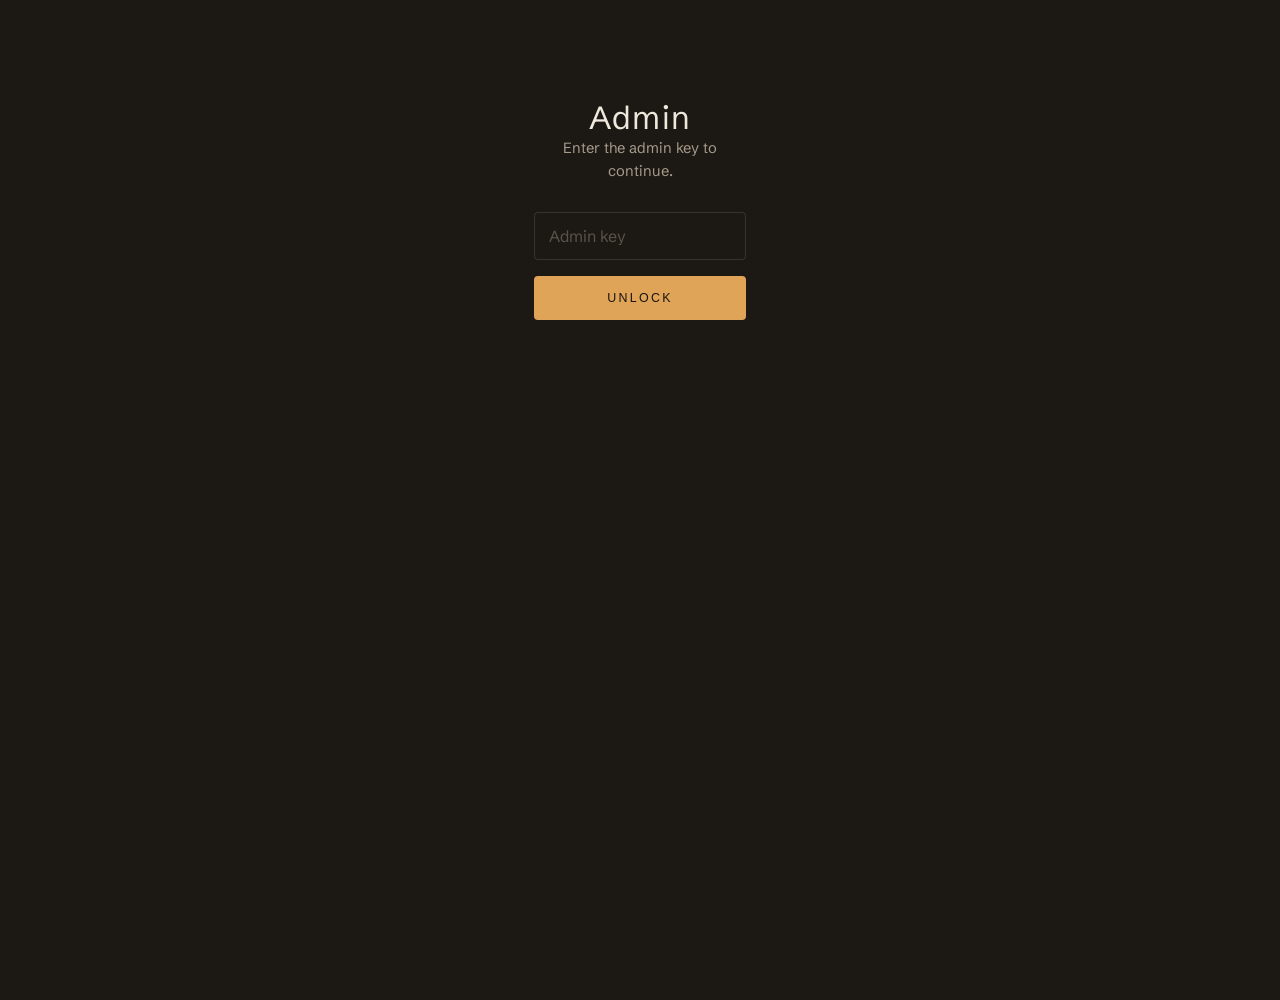
<file: admin.html>
<!DOCTYPE html>
<html lang="en">
<head>
<meta charset="UTF-8">
<meta name="viewport" content="width=device-width, initial-scale=1, viewport-fit=cover">
<title>SoftNest Cleaners — Admin</title>
<meta name="robots" content="noindex, nofollow">
<link rel="preconnect" href="https://fonts.googleapis.com">
<link rel="preconnect" href="https://fonts.gstatic.com" crossorigin>
<link href="https://fonts.googleapis.com/css2?family=Schibsted+Grotesk:wght@400;500;600;700;800&display=swap" rel="stylesheet">
<link rel="stylesheet" href="style.css">
<style>
/* Admin-only additions — everything else (colors, fonts, buttons, form
   fields) comes straight from style.css so this page stays in sync with
   the live site automatically. Only UI patterns that don't exist on the
   public site (lock screen, tabs, review rows, thumbnail grids) live here. */

body{min-height:100vh}
.admin-wrap{max-width:760px;margin:0 auto;padding:40px 5vw 100px}
.admin-wrap h1{font-size:clamp(1.5rem,4vw,2rem);margin-bottom:6px}
.admin-sub{color:var(--muted);font-size:.92rem;margin-bottom:28px}

.lock{max-width:340px;margin:100px auto 0;text-align:center;padding:0 5vw}
.lock .fg{text-align:left;margin-top:18px}

.panel{background:var(--card);border:1px solid var(--line);border-radius:var(--radius);padding:24px;margin-bottom:18px}

.tabs{display:flex;gap:10px;margin-bottom:22px}
.tabs button{
  flex:1;padding:12px;border-radius:var(--radius);border:1px solid var(--line);
  background:var(--card);font-family:inherit;font-weight:500;font-size:.8rem;
  letter-spacing:.1em;text-transform:uppercase;cursor:pointer;color:var(--muted);transition:.2s;
}
.tabs button.active{background:var(--accent);color:#191411;border-color:var(--accent)}
.hidden{display:none}

.btn-danger{background:transparent;border:1px solid rgba(224,123,90,.4);color:var(--err)}
.btn-danger:hover{background:var(--err);color:#191411;border-color:var(--err)}
.btn-sm{padding:7px 16px;font-size:.68rem}

.review-row{display:flex;gap:14px;padding:16px 0;border-top:1px solid var(--line);align-items:flex-start}
.review-row:first-child{border-top:0}
.review-row .rbody{flex:1}
.review-row .name{font-size:.72rem;font-weight:600;letter-spacing:.16em;text-transform:uppercase;color:var(--accent)}
.review-row .text{font-size:.9rem;margin-top:5px;color:var(--text)}

.drop{border:1.5px dashed var(--line);border-radius:var(--radius);padding:26px;text-align:center;cursor:pointer;background:var(--bg);display:block}
.drop input{display:none}
.thumb-grid{display:grid;grid-template-columns:repeat(auto-fill,minmax(90px,1fr));gap:10px;margin-top:16px}
.thumb-grid .cell{position:relative}
.thumb-grid img,.pending-grid img{width:100%;aspect-ratio:1;object-fit:cover;border-radius:2px;border:1px solid var(--line)}
.thumb-grid .del{
  position:absolute;top:5px;right:5px;background:rgba(19,17,16,.85);color:var(--err);
  border:1px solid var(--err);border-radius:50%;width:24px;height:24px;font-size:.9rem;line-height:1;cursor:pointer;
}
.pending-grid{display:grid;grid-template-columns:repeat(auto-fill,minmax(70px,1fr));gap:8px;margin-top:14px}

.status{margin-top:14px;font-size:.86rem;white-space:pre-wrap}
.status .ok{color:var(--ok)}
.status .err{color:var(--err)}
</style>
</head>
<body>

<div id="lockScreen" class="lock">
  <h1>Admin</h1>
  <p class="admin-sub">Enter the admin key to continue.</p>
  <div class="fg"><input type="password" id="adminKeyInput" placeholder="Admin key"></div>
  <button class="btn btn-amber" style="width:100%" onclick="unlock()">Unlock</button>
  <p class="status" id="lockStatus"></p>
</div>

<div id="mainScreen" class="admin-wrap hidden">
  <h1>SoftNest Cleaners — Admin</h1>
  <p class="admin-sub">Changes here go straight to the live site (usually within about a minute).</p>

  <div class="tabs">
    <button id="tabReviewsBtn" class="active" onclick="setTab('reviews')">Reviews</button>
    <button id="tabGalleryBtn" onclick="setTab('gallery')">Gallery</button>
  </div>

  <div id="reviewsPanel">
    <div class="panel">
      <div class="fg"><label for="rName">Name</label><input id="rName" placeholder="e.g. Sam A."></div>
      <div class="fg"><label for="rText">Review text</label><textarea id="rText" rows="3" placeholder="What the customer said…"></textarea></div>
      <button class="btn btn-amber" id="addReviewBtn" onclick="addReview()">Add review</button>
      <div class="status" id="reviewStatus"></div>
    </div>
    <div class="panel">
      <div id="reviewList">Loading…</div>
    </div>
  </div>

  <div id="galleryPanel" class="hidden">
    <div class="panel">
      <label class="drop" id="dropZone">
        <input type="file" id="fileInput" accept="image/*" multiple>
        <div id="dropHint">Tap to choose one or more photos</div>
        <div class="pending-grid" id="pendingThumbs"></div>
      </label>
      <div class="fg" style="margin-top:16px">
        <label for="pAlt">Caption (applies to all selected photos)</label>
        <input id="pAlt" placeholder="e.g. Carpet cleaning — living room">
      </div>
      <button class="btn btn-amber" id="uploadBtn" onclick="uploadPhotos()" disabled>Upload</button>
      <div class="status" id="photoStatus"></div>
    </div>
    <div class="panel">
      <div id="galleryGrid" class="thumb-grid">Loading…</div>
    </div>
  </div>
</div>

<script>
let adminKey = '';
let selectedFiles = [];

function unlock(){
  const val = document.getElementById('adminKeyInput').value.trim();
  if(!val) return;
  adminKey = val;
  document.getElementById('lockScreen').classList.add('hidden');
  document.getElementById('mainScreen').classList.remove('hidden');
  loadReviews();
  loadGallery();
}
document.getElementById('adminKeyInput').addEventListener('keydown', e=>{ if(e.key==='Enter') unlock(); });

function setTab(tab){
  document.getElementById('tabReviewsBtn').classList.toggle('active', tab==='reviews');
  document.getElementById('tabGalleryBtn').classList.toggle('active', tab==='gallery');
  document.getElementById('reviewsPanel').classList.toggle('hidden', tab!=='reviews');
  document.getElementById('galleryPanel').classList.toggle('hidden', tab!=='gallery');
}

function esc(s){ return String(s).replace(/&/g,'&amp;').replace(/</g,'&lt;').replace(/>/g,'&gt;'); }

async function api(payload){
  const res = await fetch('/api/admin', {
    method: 'POST',
    headers: { 'Content-Type': 'application/json' },
    body: JSON.stringify({ ...payload, adminKey })
  });
  const data = await res.json().catch(()=>({}));
  if(!res.ok || data.error) throw new Error(data.error || `HTTP ${res.status}`);
  return data;
}

async function loadReviews(){
  const res = await fetch('/reviews.json?_=' + Date.now());
  const data = await res.json();
  const list = document.getElementById('reviewList');
  if(!data.items.length){ list.innerHTML = '<p class="admin-sub">No reviews yet.</p>'; return; }
  list.innerHTML = data.items.map(r => `
    <div class="review-row">
      <div class="rbody">
        <div class="name">${esc(r.name)}</div>
        <div class="text">${esc(r.text)}</div>
      </div>
      <button class="btn btn-danger btn-sm" onclick="deleteReview(${r.id})">Delete</button>
    </div>
  `).join('');
}

async function addReview(){
  const name = document.getElementById('rName').value.trim();
  const text = document.getElementById('rText').value.trim();
  const statusEl = document.getElementById('reviewStatus');
  if(!name || !text){ statusEl.innerHTML = '<span class="err">Name and review text are both required.</span>'; return; }
  document.getElementById('addReviewBtn').disabled = true;
  statusEl.textContent = 'Saving…';
  try{
    await api({ mode: 'addReview', name, text });
    statusEl.innerHTML = '<span class="ok">✓ Added.</span>';
    document.getElementById('rName').value = '';
    document.getElementById('rText').value = '';
    loadReviews();
  } catch(err){
    statusEl.innerHTML = `<span class="err">✗ ${esc(err.message)}</span>`;
  }
  document.getElementById('addReviewBtn').disabled = false;
}

async function deleteReview(id){
  if(!confirm('Delete this review?')) return;
  try{
    await api({ mode: 'deleteReview', id });
    loadReviews();
  } catch(err){
    alert('Failed: ' + err.message);
  }
}

async function loadGallery(){
  const res = await fetch('/gallery.json?_=' + Date.now());
  const data = await res.json();
  const grid = document.getElementById('galleryGrid');
  if(!data.items.length){ grid.innerHTML = '<p class="admin-sub">No photos yet.</p>'; return; }
  grid.innerHTML = data.items.sort((a,b)=>a.num-b.num).map(p => {
    const n = String(p.num).padStart(2,'0');
    return `
      <div class="cell">
        <img src="images/work-${n}.jpg?_=${Date.now()}" alt="${esc(p.alt)}">
        <button class="del" onclick="deletePhoto(${p.num})" title="Delete">&times;</button>
      </div>
    `;
  }).join('');
}

async function deletePhoto(num){
  if(!confirm('Delete this photo? This cannot be undone.')) return;
  try{
    await api({ mode: 'deletePhoto', num });
    loadGallery();
  } catch(err){
    alert('Failed: ' + err.message);
  }
}

const fileInput = document.getElementById('fileInput');
const dropZone = document.getElementById('dropZone');
const pendingThumbs = document.getElementById('pendingThumbs');
const uploadBtn = document.getElementById('uploadBtn');


fileInput.addEventListener('change', e=>{
  selectedFiles = Array.from(e.target.files);
  pendingThumbs.innerHTML = '';
  selectedFiles.forEach(f=>{
    const img = document.createElement('img');
    img.src = URL.createObjectURL(f);
    pendingThumbs.appendChild(img);
  });
  document.getElementById('dropHint').textContent = selectedFiles.length
    ? `${selectedFiles.length} photo(s) selected — tap to change`
    : 'Tap to choose one or more photos';
  uploadBtn.disabled = selectedFiles.length === 0;
});

function resizeImage(file, maxDim, quality){
  return new Promise((resolve, reject)=>{
    const img = new Image();
    const reader = new FileReader();
    reader.onload = ()=> { img.src = reader.result; };
    reader.onerror = reject;
    img.onload = ()=>{
      let { width, height } = img;
      if (width > height && width > maxDim) { height = Math.round(height * maxDim / width); width = maxDim; }
      else if (height > maxDim) { width = Math.round(width * maxDim / height); height = maxDim; }
      const canvas = document.createElement('canvas');
      canvas.width = width; canvas.height = height;
      canvas.getContext('2d').drawImage(img, 0, 0, width, height);
      resolve(canvas.toDataURL('image/jpeg', quality));
    };
    img.onerror = reject;
    reader.readAsDataURL(file);
  });
}

async function uploadPhotos(){
  if(!selectedFiles.length) return;
  uploadBtn.disabled = true;
  const alt = document.getElementById('pAlt').value.trim() || 'Cleaning result';
  const statusEl = document.getElementById('photoStatus');
  statusEl.innerHTML = '';

  for(let i=0; i<selectedFiles.length; i++){
    const file = selectedFiles[i];
    statusEl.innerHTML += `Uploading ${i+1} / ${selectedFiles.length}…\n`;
    try{
      const thumb = await resizeImage(file, 600, 0.7);
      const full = await resizeImage(file, 1600, 0.82);
      const data = await api({ mode: 'addPhoto', thumb, full, alt, cap: alt });
      statusEl.innerHTML += `<span class="ok">✓ Photo work-${String(data.num).padStart(2,'0')} added</span>\n`;
    } catch(err){
      statusEl.innerHTML += `<span class="err">✗ Failed: ${esc(err.message)}</span>\n`;
    }
  }
  statusEl.innerHTML += '\nDone. The live site updates in about a minute.';
  selectedFiles = [];
  pendingThumbs.innerHTML = '';
  document.getElementById('dropHint').textContent = 'Tap to choose one or more photos';
  document.getElementById('pAlt').value = '';
  uploadBtn.disabled = true;
  loadGallery();
}
</script>
</body>
</html>
</file>
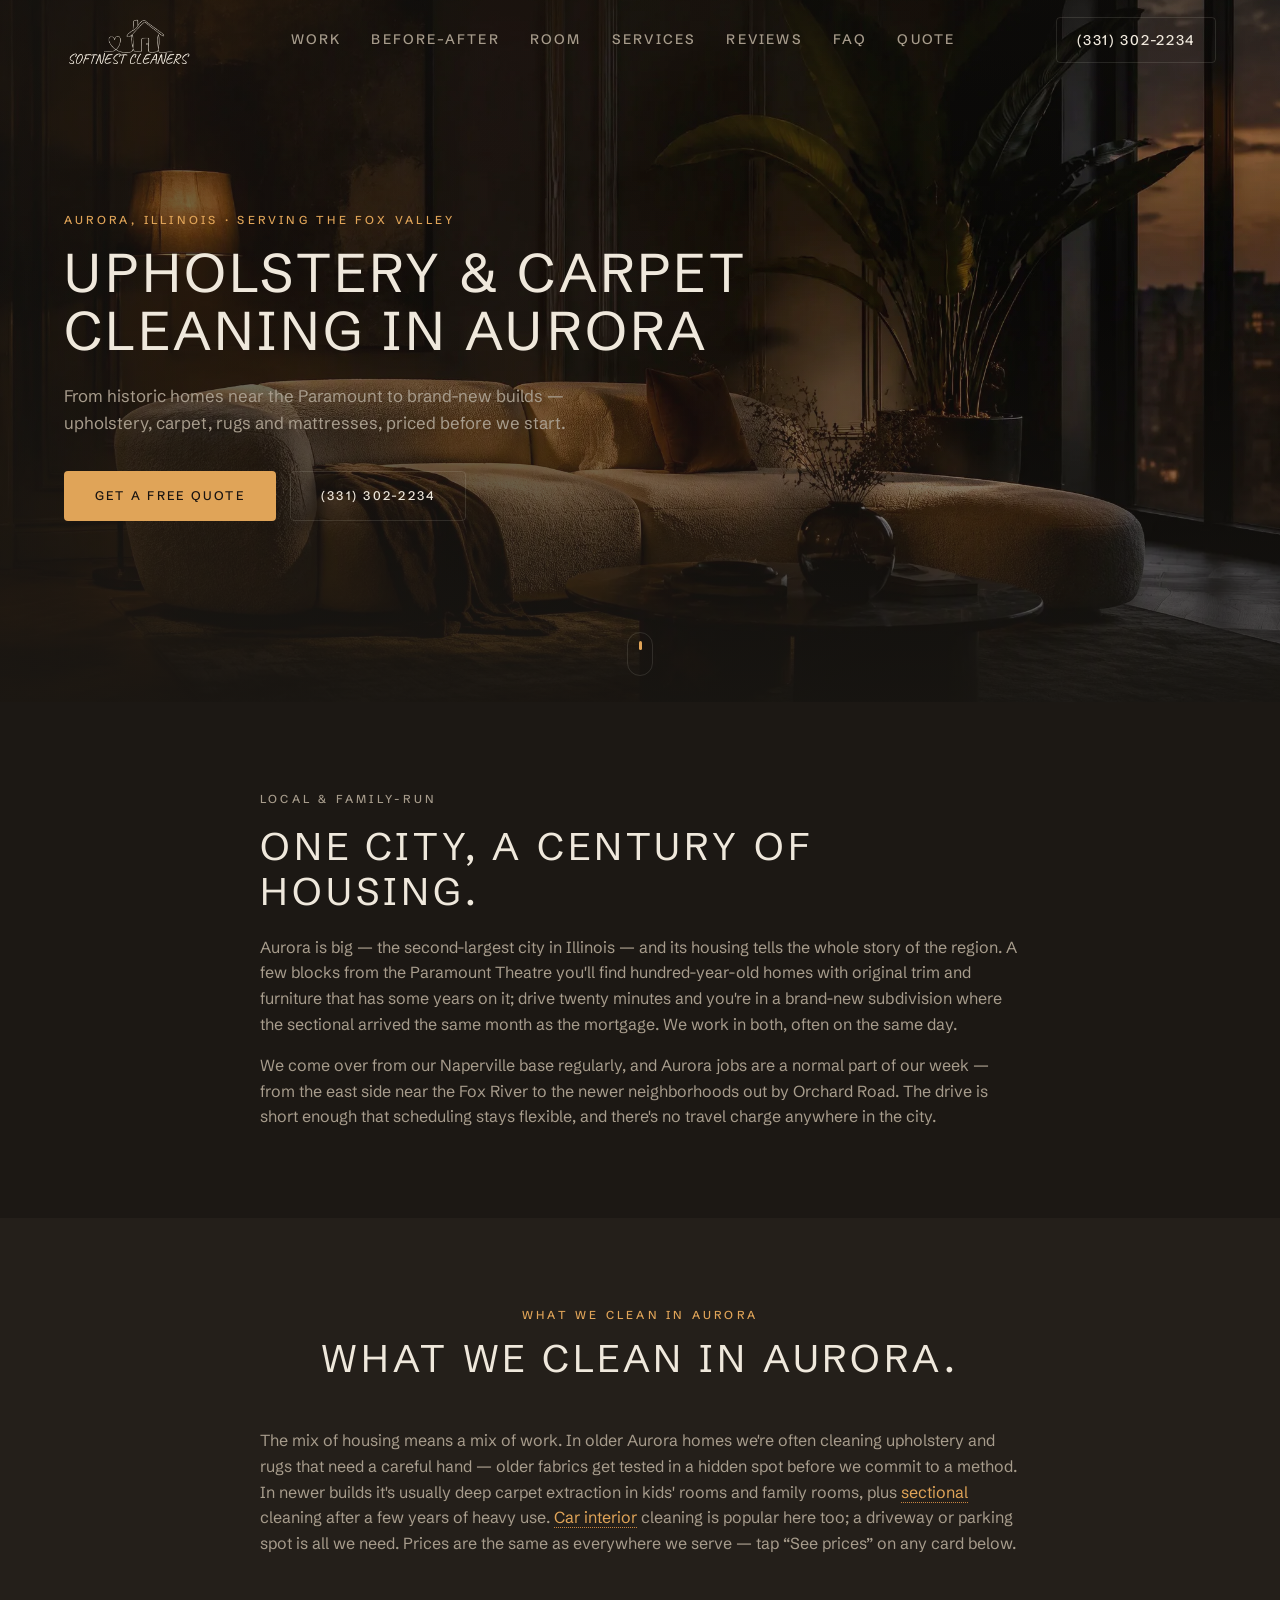
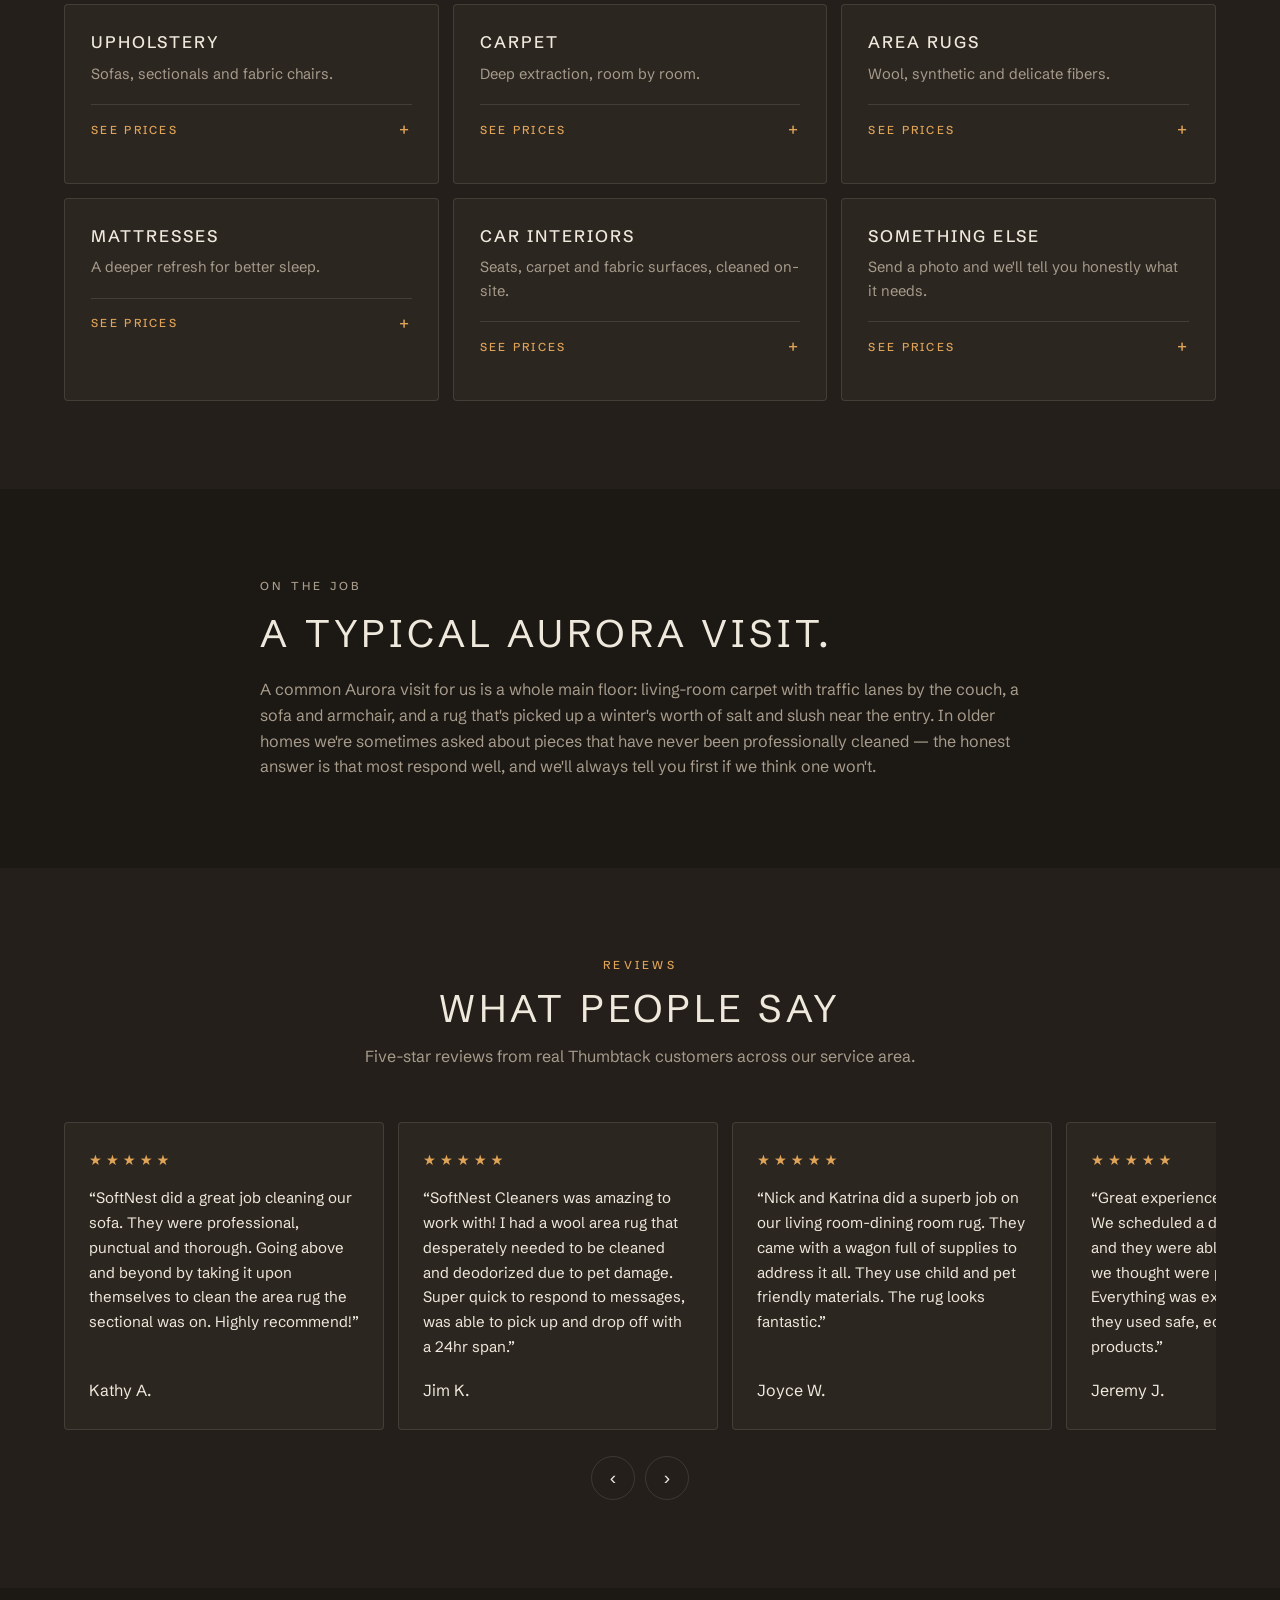
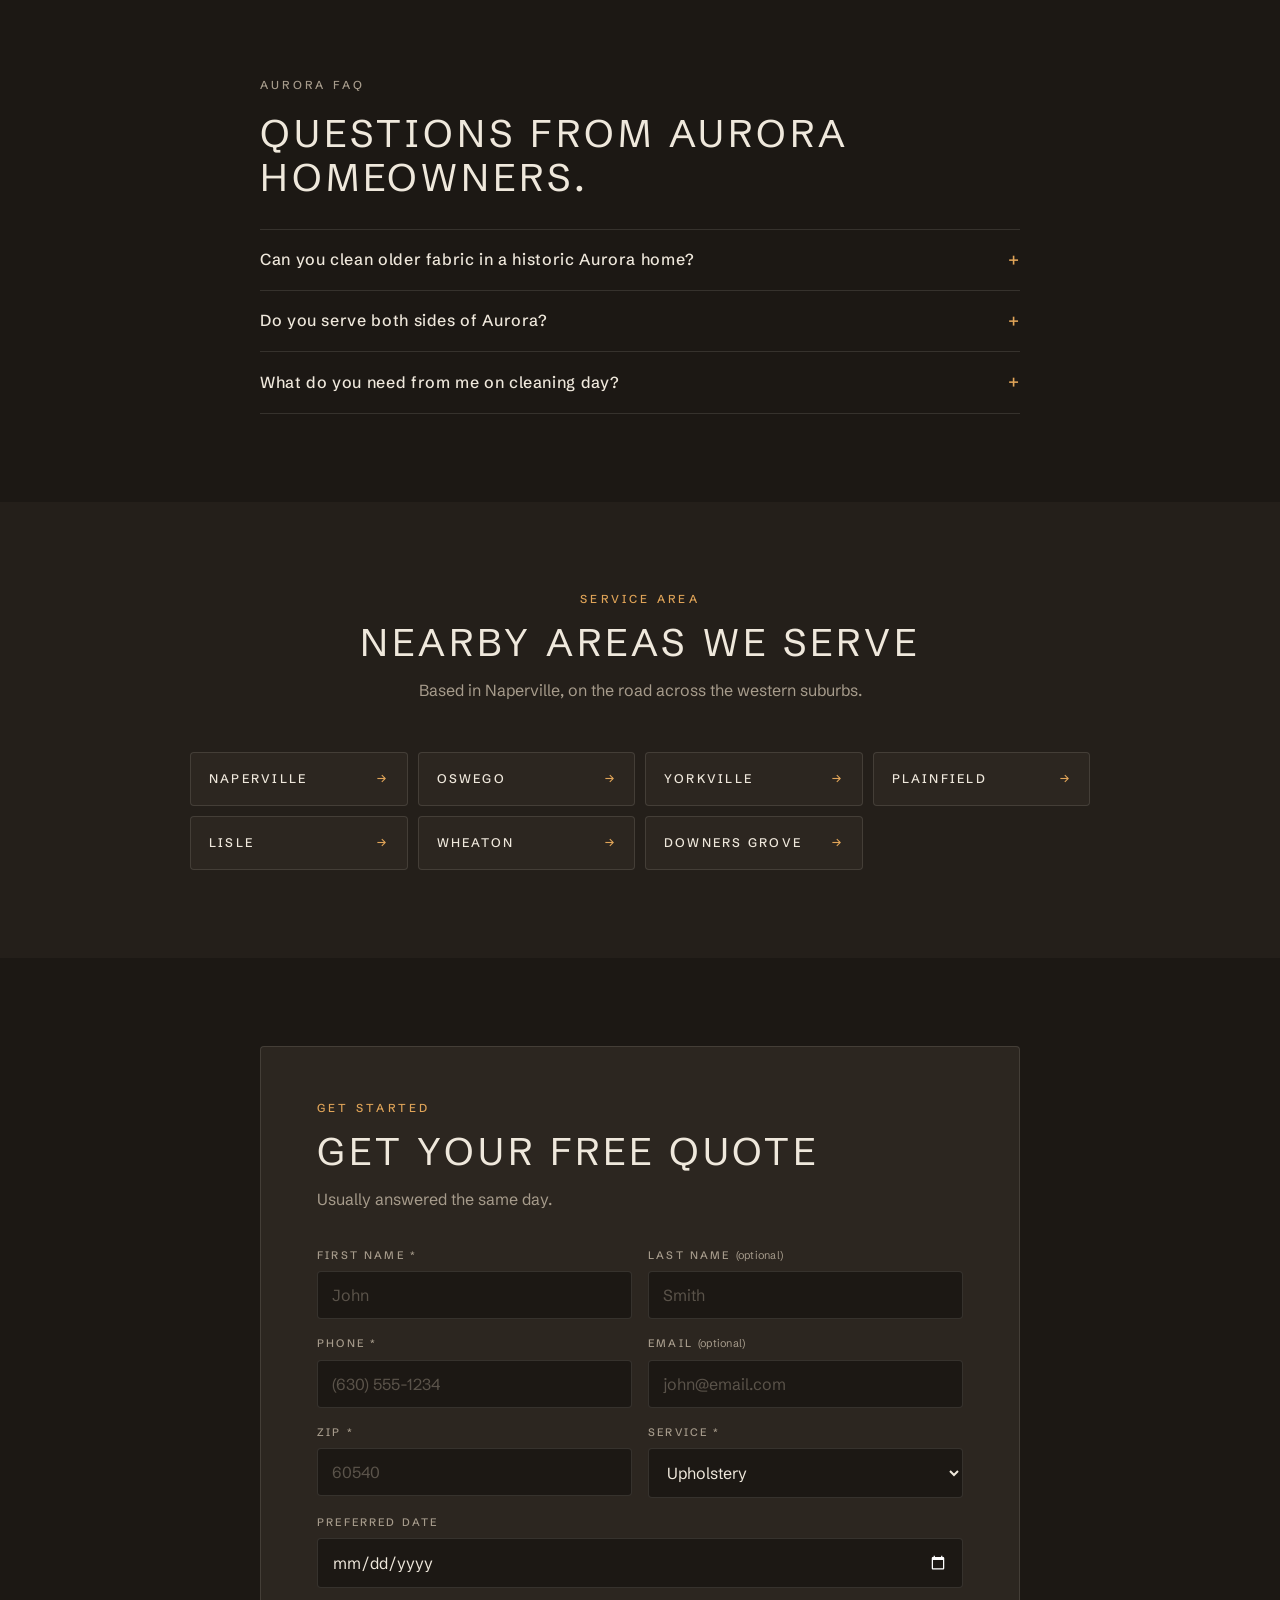
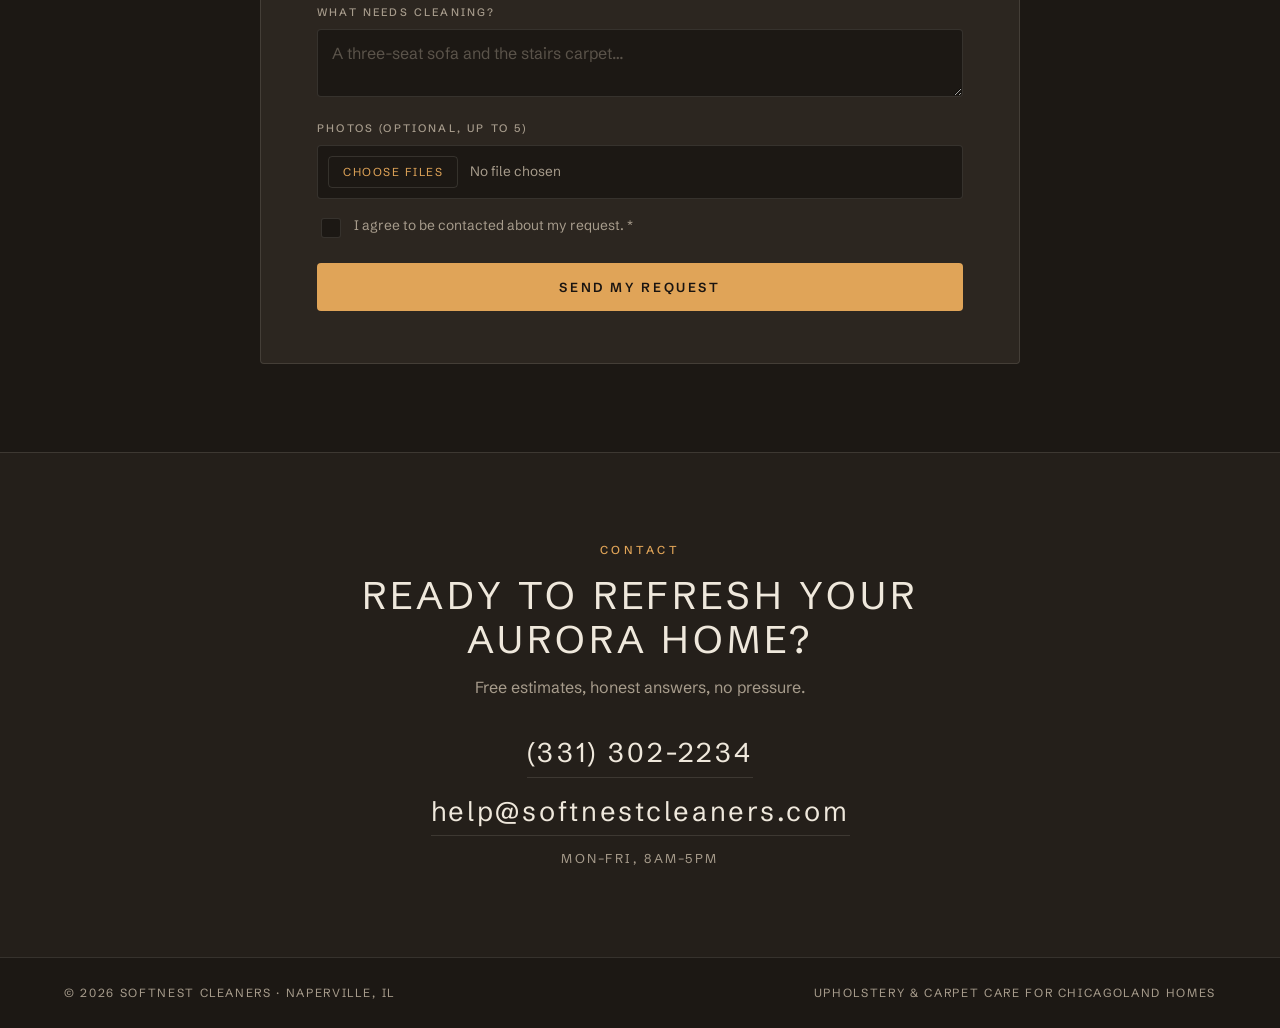
<file: aurora.html>
<!DOCTYPE html>
<html lang="en">
<head>
<meta charset="UTF-8">
<meta name="viewport" content="width=device-width,initial-scale=1">
<title>Upholstery &amp; Carpet Cleaning in Aurora, IL | SoftNest Cleaners</title>
<meta name="description" content="Upholstery &amp; carpet cleaning in Aurora, IL — from historic homes near the Paramount to new builds. Clear prices, family-safe products. Free quote: (331) 302-2234.">
<link rel="canonical" href="https://softnestcleaners.com/aurora">
<meta property="og:type" content="website">
<meta property="og:url" content="https://softnestcleaners.com/aurora">
<meta property="og:title" content="Upholstery &amp; Carpet Cleaning in Aurora, IL | SoftNest Cleaners">
<meta property="og:description" content="Upholstery &amp; carpet cleaning in Aurora, IL — from historic homes near the Paramount to new builds. Clear prices, family-safe products. Free quote: (331) 302-2234.">
<meta property="og:image" content="https://softnestcleaners.com/images/hero-dark.jpg">
<meta name="twitter:card" content="summary_large_image">
<meta name="theme-color" content="#1C1814">
<link rel="icon" href="/images/favicon.ico" sizes="any">
<link rel="icon" type="image/png" sizes="16x16" href="/images/favicon-16.png">
<link rel="icon" type="image/png" sizes="32x32" href="/images/favicon-32.png">
<link rel="icon" type="image/png" sizes="48x48" href="/images/favicon-48.png">
<link rel="apple-touch-icon" href="/images/apple-touch-icon.png">

<link rel="preconnect" href="https://fonts.googleapis.com">
<link rel="preconnect" href="https://fonts.gstatic.com" crossorigin>
<link href="https://fonts.googleapis.com/css2?family=Schibsted+Grotesk:wght@300;400;500;600&display=swap" rel="stylesheet">
<link rel="stylesheet" href="/style.css?v=4">
<link rel="stylesheet" href="/cities.css?v=4">
<noscript><style>.reveal{opacity:1!important;transform:none!important}</style></noscript>

<script type="application/ld+json">
{
  "@context": "https://schema.org",
  "@type": "HomeAndConstructionBusiness",
  "name": "SoftNest Cleaners",
  "description": "Upholstery, carpet, area rug, mattress and car interior cleaning for homes in Aurora, IL and the western Chicagoland suburbs.",
  "url": "https://softnestcleaners.com/aurora",
  "telephone": "+1-331-302-2234",
  "email": "help@softnestcleaners.com",
  "image": "https://softnestcleaners.com/images/hero-dark.jpg",
  "priceRange": "$$",
  "address": {
    "@type": "PostalAddress",
    "addressLocality": "Naperville",
    "addressRegion": "IL",
    "addressCountry": "US"
  },
  "areaServed": {
    "@type": "City",
    "name": "Aurora"
  },
  "openingHoursSpecification": [
    {
      "@type": "OpeningHoursSpecification",
      "dayOfWeek": [
        "Monday",
        "Tuesday",
        "Wednesday",
        "Thursday",
        "Friday"
      ],
      "opens": "08:00",
      "closes": "17:00"
    }
  ]
}
</script>
<script type="application/ld+json">
{
  "@context": "https://schema.org",
  "@type": "FAQPage",
  "mainEntity": [
    {
      "@type": "Question",
      "name": "Can you clean older fabric in a historic Aurora home?",
      "acceptedAnswer": {
        "@type": "Answer",
        "text": "Usually, yes. We test a hidden area first and choose the gentlest method that will actually work. If a piece is too fragile to clean safely, we'll say so rather than risk it."
      }
    },
    {
      "@type": "Question",
      "name": "Do you serve both sides of Aurora?",
      "acceptedAnswer": {
        "@type": "Answer",
        "text": "Yes \u2014 east side, west side, downtown and everything out toward Montgomery and North Aurora. Aurora is a regular stop for us, not a special trip."
      }
    },
    {
      "@type": "Question",
      "name": "What do you need from me on cleaning day?",
      "acceptedAnswer": {
        "@type": "Answer",
        "text": "Just cleared floors around the pieces we're cleaning and a place to park reasonably close. We bring our own equipment and everything else."
      }
    }
  ]
}
</script>

</head>
<body>

<!-- ======================= TOPBAR ======================= -->
<header class="topbar" id="topbar">
  <a href="/" class="brand"><img src="/images/logo-light.png" alt="SoftNest Cleaners" width="440" height="168" class="brand-logo"></a>
  <nav class="topbar-nav" aria-label="Main">
    <a href="/#work">Work</a>
    <a href="/#before-after">Before–After</a>
    <a href="/#room">Room</a>
    <a href="/#services">Services</a>
    <a href="/#reviews">Reviews</a>
    <a href="/#faq">FAQ</a>
    <a href="/#quote">Quote</a>
  </nav>
  <a href="tel:+13313022234" class="topbar-phone">(331) 302-2234</a>
  <button type="button" class="burger" id="navBurger" aria-expanded="false" aria-controls="navDrawer" aria-label="Open menu">
    <span class="burger-line" aria-hidden="true"></span>
    <span class="burger-line" aria-hidden="true"></span>
    <span class="burger-line" aria-hidden="true"></span>
  </button>
</header>

<!-- ======================= MOBILE NAV DRAWER ======================= -->
<div class="nav-drawer" id="navDrawer" aria-hidden="true">
  <nav class="nav-drawer-links" aria-label="Mobile navigation">
    <a href="/#work">Work</a>
    <a href="/#before-after">Before–After</a>
    <a href="/#room">Room</a>
    <a href="/#services">Services</a>
    <a href="/#reviews">Reviews</a>
    <a href="/#faq">FAQ</a>
    <a href="/#quote">Quote</a>
  </nav>
  <div class="nav-drawer-contact">
    <a href="tel:+13313022234" class="nav-drawer-phone">(331) 302-2234</a>
    <a href="mailto:help@softnestcleaners.com" class="nav-drawer-email">help@softnestcleaners.com</a>
  </div>
</div>

<main id="top">

  <!-- ======================= HERO ======================= -->
  <section class="hero city-hero">
    <img class="hero-bg" src="/images/hero-dark.webp" alt="Cream sofa in a deep charcoal living room lit by warm side light" fetchpriority="high">
    <div class="hero-veil" aria-hidden="true"></div>
    <div class="hero-inner">
      <p class="kicker reveal">Aurora, Illinois · Serving the Fox Valley</p>
      <h1 class="hero-title reveal">Upholstery &amp; Carpet Cleaning in Aurora</h1>
      <p class="hero-sub reveal">From historic homes near the Paramount to brand-new builds — upholstery, carpet, rugs and mattresses, priced before we start.</p>
      <div class="hero-acts reveal">
        <a href="#quote" class="btn btn-amber">Get a free quote</a>
        <a href="tel:+13313022234" class="btn btn-ghost">(331) 302-2234</a>
      </div>
    </div>
    <a href="#intro" class="scroll-cue" aria-label="Scroll down"><span></span></a>
  </section>

  <!-- ======================= LOCAL INTRO ======================= -->
  <section class="section" id="intro">
    <div class="city-copy reveal">
      <p class="kicker">Local &amp; Family-Run</p>
      <h2>One city, a century of housing.</h2>
      <p>Aurora is big — the second-largest city in Illinois — and its housing tells the whole story of the region. A few blocks from the Paramount Theatre you&#x27;ll find hundred-year-old homes with original trim and furniture that has some years on it; drive twenty minutes and you&#x27;re in a brand-new subdivision where the sectional arrived the same month as the mortgage. We work in both, often on the same day.</p>
      <p>We come over from our Naperville base regularly, and Aurora jobs are a normal part of our week — from the east side near the Fox River to the newer neighborhoods out by Orchard Road. The drive is short enough that scheduling stays flexible, and there&#x27;s no travel charge anywhere in the city.</p>
    </div>
  </section>

  <!-- ======================= SERVICES ======================= -->
  <section class="section section-alt" id="services">
    <div class="section-head reveal">
      <p class="kicker">What We Clean in Aurora</p>
      <h2>What we clean in Aurora.</h2>
    </div>
    <div class="city-copy reveal">
      <p>The mix of housing means a mix of work. In older Aurora homes we&#x27;re often cleaning upholstery and rugs that need a careful hand — older fabrics get tested in a hidden spot before we commit to a method. In newer builds it&#x27;s usually deep carpet extraction in kids&#x27; rooms and family rooms, plus <a href="/#services">sectional</a> cleaning after a few years of heavy use. <a href="/#services">Car interior</a> cleaning is popular here too; a driveway or parking spot is all we need. Prices are the same as everywhere we serve — tap “See prices” on any card below.</p>
    </div>
    <div class="svc-grid">
      <article class="svc-card reveal" data-service="upholstery">
        <h3>Upholstery</h3>
        <p>Sofas, sectionals and fabric chairs.</p>
        <details><summary>See prices</summary><div class="prices" data-prices></div></details>
      </article>
      <article class="svc-card reveal" data-service="carpet">
        <h3>Carpet</h3>
        <p>Deep extraction, room by room.</p>
        <details><summary>See prices</summary><div class="prices" data-prices></div></details>
      </article>
      <article class="svc-card reveal" data-service="rug">
        <h3>Area rugs</h3>
        <p>Wool, synthetic and delicate fibers.</p>
        <details><summary>See prices</summary><div class="prices" data-prices></div></details>
      </article>
      <article class="svc-card reveal" data-service="mattress">
        <h3>Mattresses</h3>
        <p>A deeper refresh for better sleep.</p>
        <details><summary>See prices</summary><div class="prices" data-prices></div></details>
      </article>
      <article class="svc-card reveal" data-service="car">
        <h3>Car interiors</h3>
        <p>Seats, carpet and fabric surfaces, cleaned on-site.</p>
        <details><summary>See prices</summary><div class="prices" data-prices></div></details>
      </article>
      <article class="svc-card reveal" data-service="custom">
        <h3>Something else</h3>
        <p>Send a photo and we'll tell you honestly what it needs.</p>
        <details><summary>See prices</summary><div class="prices" data-prices></div></details>
      </article>
    </div>
  </section>

  <!-- ======================= RECENT VISITS ======================= -->
  <section class="section" id="visit">
    <div class="city-copy reveal">
      <p class="kicker">On The Job</p>
      <h2>A typical Aurora visit.</h2>
      <p>A common Aurora visit for us is a whole main floor: living-room carpet with traffic lanes by the couch, a sofa and armchair, and a rug that&#x27;s picked up a winter&#x27;s worth of salt and slush near the entry. In older homes we&#x27;re sometimes asked about pieces that have never been professionally cleaned — the honest answer is that most respond well, and we&#x27;ll always tell you first if we think one won&#x27;t.</p>
    </div>
  </section>

  <!-- ======================= REVIEWS ======================= -->
  <section class="section section-alt" id="reviews">
    <div class="section-head reveal">
      <p class="kicker">Reviews</p>
      <h2>What people say</h2>
      <p class="section-sub">Five-star reviews from real Thumbtack customers across our service area.</p>
    </div>
    <div class="rev-wrap reveal">
      <div class="review-strip" id="reviewStrip" tabindex="0" aria-label="Customer reviews, scroll horizontally">
        <div class="rev-card"><div class="stars">★★★★★</div><q>Had a rug with pet urine stains, and SoftNest Cleaners made it look brand new again! No smell, no spots — just clean and soft carpet. Great service and communication!</q><span class="rev-name">Jasmin H.</span></div>
        <div class="rev-card"><div class="stars">★★★★★</div><q>We have a small child and a dog, so it was important that the cleaning be safe and non-toxic. They cleaned the carpets, our sofa, and a mattress — everything looks spotless!</q><span class="rev-name">Sam A.</span></div>
        <div class="rev-card"><div class="stars">★★★★★</div><q>My neighbors, who had used SoftNest&#x27;s services, recommended them to me. The team happily agreed to clean my mattress, dining chairs, and balcony furniture too — everything looks like new!</q><span class="rev-name">Derek H.</span></div>
        <div class="rev-card"><div class="stars">★★★★★</div><q>Nick and Katrina did a superb job on our living room-dining room rug. They came with a wagon full of supplies to address it all. They use child and pet friendly materials. The rug looks fantastic.</q><span class="rev-name">Joyce W.</span></div>
      </div>
      <div class="rev-nav">
        <button type="button" class="rev-btn" id="revPrev" aria-label="Previous reviews">&#8249;</button>
        <button type="button" class="rev-btn" id="revNext" aria-label="Next reviews">&#8250;</button>
      </div>
    </div>
  </section>

  <!-- ======================= CITY FAQ ======================= -->
  <section class="section" id="faq">
    <div class="city-copy reveal">
      <p class="kicker">Aurora FAQ</p>
      <h2>Questions from Aurora homeowners.</h2>
      <div class="faq-list">
          <details><summary>Can you clean older fabric in a historic Aurora home?</summary><p>Usually, yes. We test a hidden area first and choose the gentlest method that will actually work. If a piece is too fragile to clean safely, we&#x27;ll say so rather than risk it.</p></details>
          <details><summary>Do you serve both sides of Aurora?</summary><p>Yes — east side, west side, downtown and everything out toward Montgomery and North Aurora. Aurora is a regular stop for us, not a special trip.</p></details>
          <details><summary>What do you need from me on cleaning day?</summary><p>Just cleared floors around the pieces we&#x27;re cleaning and a place to park reasonably close. We bring our own equipment and everything else.</p></details>
      </div>
    </div>
  </section>

  <!-- ======================= NEARBY AREAS ======================= -->
  <section class="section section-alt" id="nearby">
    <div class="section-head reveal">
      <p class="kicker">Service Area</p>
      <h2>Nearby areas we serve</h2>
      <p class="section-sub">Based in Naperville, on the road across the western suburbs.</p>
    </div>
    <div class="nearby-grid reveal">
      <a class="nearby-link" href="/naperville.html">Naperville</a>
      <a class="nearby-link" href="/oswego.html">Oswego</a>
      <a class="nearby-link" href="/yorkville.html">Yorkville</a>
      <a class="nearby-link" href="/plainfield.html">Plainfield</a>
      <a class="nearby-link" href="/lisle.html">Lisle</a>
      <a class="nearby-link" href="/wheaton.html">Wheaton</a>
      <a class="nearby-link" href="/downers-grove.html">Downers Grove</a>
    </div>
  </section>

  <!-- ======================= QUOTE ======================= -->
  <section class="section" id="quote">
    <div class="quote-box reveal">
      <div class="section-head">
        <p class="kicker">Get Started</p>
        <h2>Get your free quote</h2>
        <p class="section-sub">Usually answered the same day.</p>
      </div>
      <form id="quoteForm" action="/api/quote" method="POST" enctype="multipart/form-data" novalidate>
        <div class="two">
          <div class="fg"><label for="firstName">First name *</label><input id="firstName" name="firstName" required pattern=".*\S.*" placeholder="John"></div>
          <div class="fg"><label for="lastName">Last name <span class="opt">(optional)</span></label><input id="lastName" name="lastName" placeholder="Smith"></div>
        </div>
        <div class="two">
          <div class="fg"><label for="phone">Phone *</label><input id="phone" name="phone" type="tel" required pattern="\(\d{3}\) \d{3}-\d{4}" title="Enter a full 10-digit phone number" placeholder="(630) 555-1234"></div>
          <div class="fg"><label for="email">Email <span class="opt">(optional)</span></label><input id="email" name="email" type="email" pattern="[^\s@]+@[^\s@]+\.[^\s@]{2,}" title="Enter a valid email address" placeholder="john@email.com"></div>
        </div>
        <div class="two">
          <div class="fg"><label for="zip">ZIP *</label><input id="zip" name="zip" required inputmode="numeric" pattern="[0-9]{5}(-[0-9]{4})?" maxlength="10" title="Enter a 5-digit ZIP code" placeholder="60540"></div>
          <div class="fg"><label for="service">Service *</label><select id="service" name="service" required>
            <option value="upholstery">Upholstery</option><option value="carpet">Carpet</option>
            <option value="rug">Area rug</option><option value="mattress">Mattress</option>
            <option value="car">Car interior</option><option value="other">Other</option>
          </select></div>
        </div>
        <div class="fg"><label for="date">Preferred date</label><input id="date" name="date" type="date"></div>
        <div class="fg"><label for="message">What needs cleaning?</label><textarea id="message" name="message" rows="2" placeholder="A three-seat sofa and the stairs carpet&hellip;"></textarea></div>
        <div class="fg"><label for="photos">Photos (optional, up to 5)</label><input id="photos" name="photos[]" type="file" accept="image/*" multiple></div>
        <div class="hp" aria-hidden="true"><label for="website">Leave this field empty</label><input id="website" name="website" tabindex="-1" autocomplete="off"></div>
        <div class="consent"><input type="checkbox" id="consent" name="consent" required><label for="consent">I agree to be contacted about my request. *</label></div>

        <button type="submit" class="btn-sub">Send my request</button>

        <p class="form-msg" id="formMsg" role="status"></p>
      </form>
    </div>
  </section>

  <!-- ======================= CONTACT ======================= -->
  <section class="section section-alt contact">
    <div class="contact-inner reveal">
      <p class="kicker">Contact</p>
      <h2>Ready to refresh your Aurora home?</h2>
      <p class="section-sub">Free estimates, honest answers, no pressure.</p>
      <div class="contact-links">
        <a href="tel:+13313022234">(331) 302-2234</a>
        <a href="mailto:help@softnestcleaners.com">help@softnestcleaners.com</a>
        <p class="contact-hours">Mon–Fri, 8am–5pm</p>
      </div>
    </div>
  </section>

</main>

<footer class="foot">
  <span>© 2026 SoftNest Cleaners · Naperville, IL</span>
  <span>Upholstery &amp; carpet care for Chicagoland homes</span>
</footer>

<button type="button" id="toTop" class="to-top" aria-label="Back to top">&#8593;</button>

<script src="/prices.js?v=4"></script>
<script src="/script.js?v=4"></script>
</body>
</html>
</file>
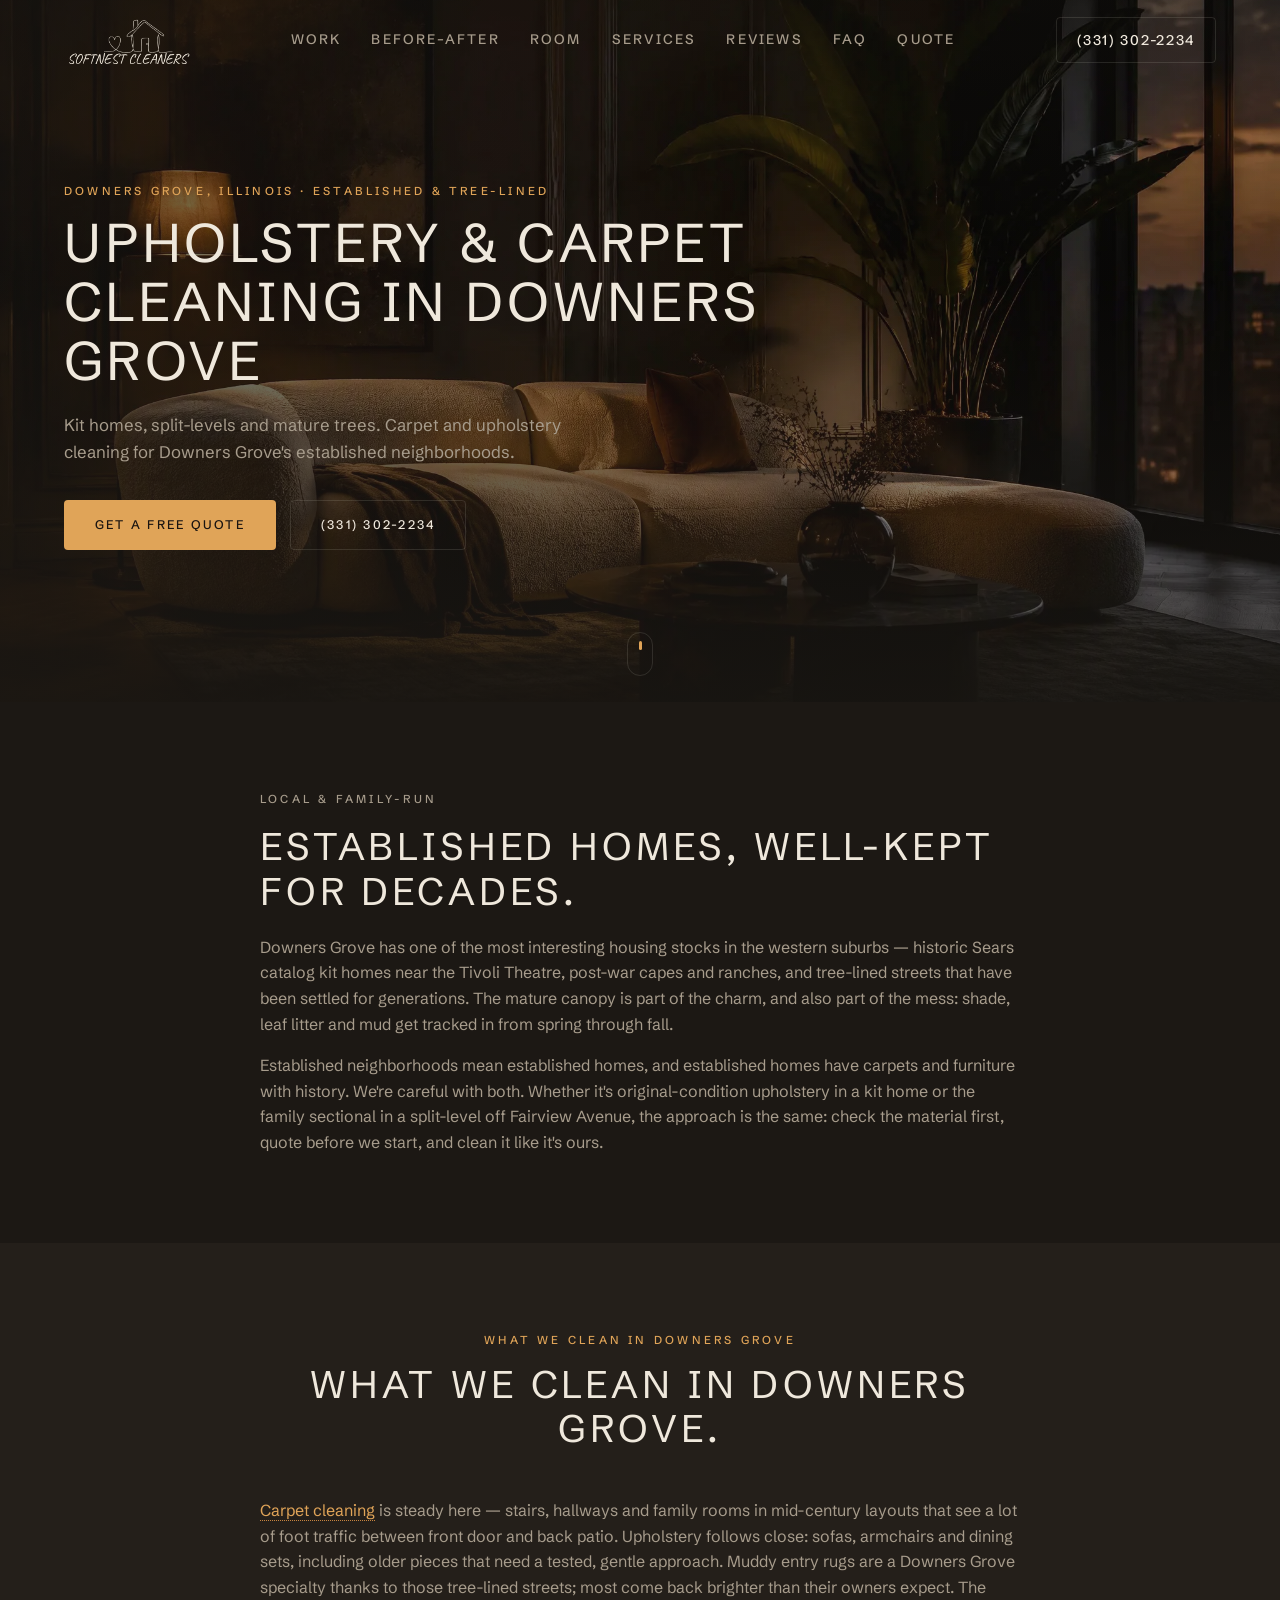
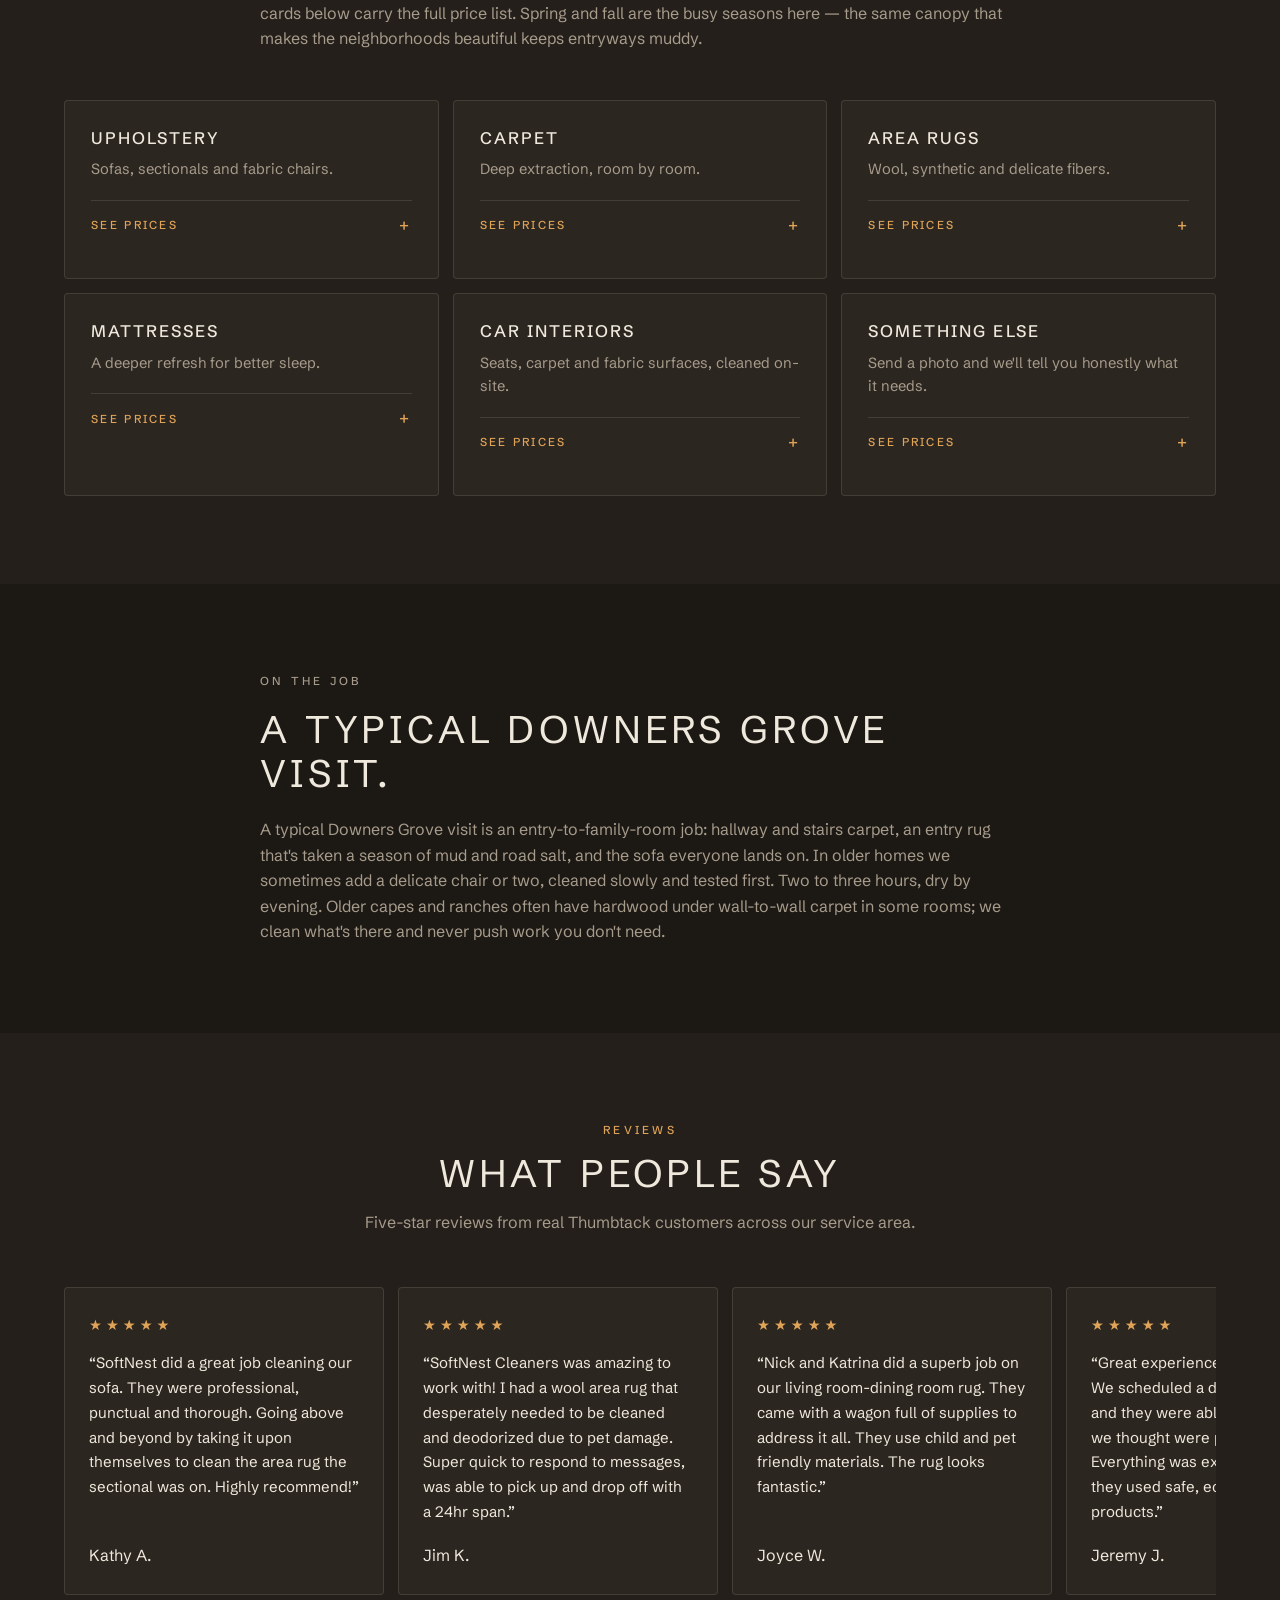
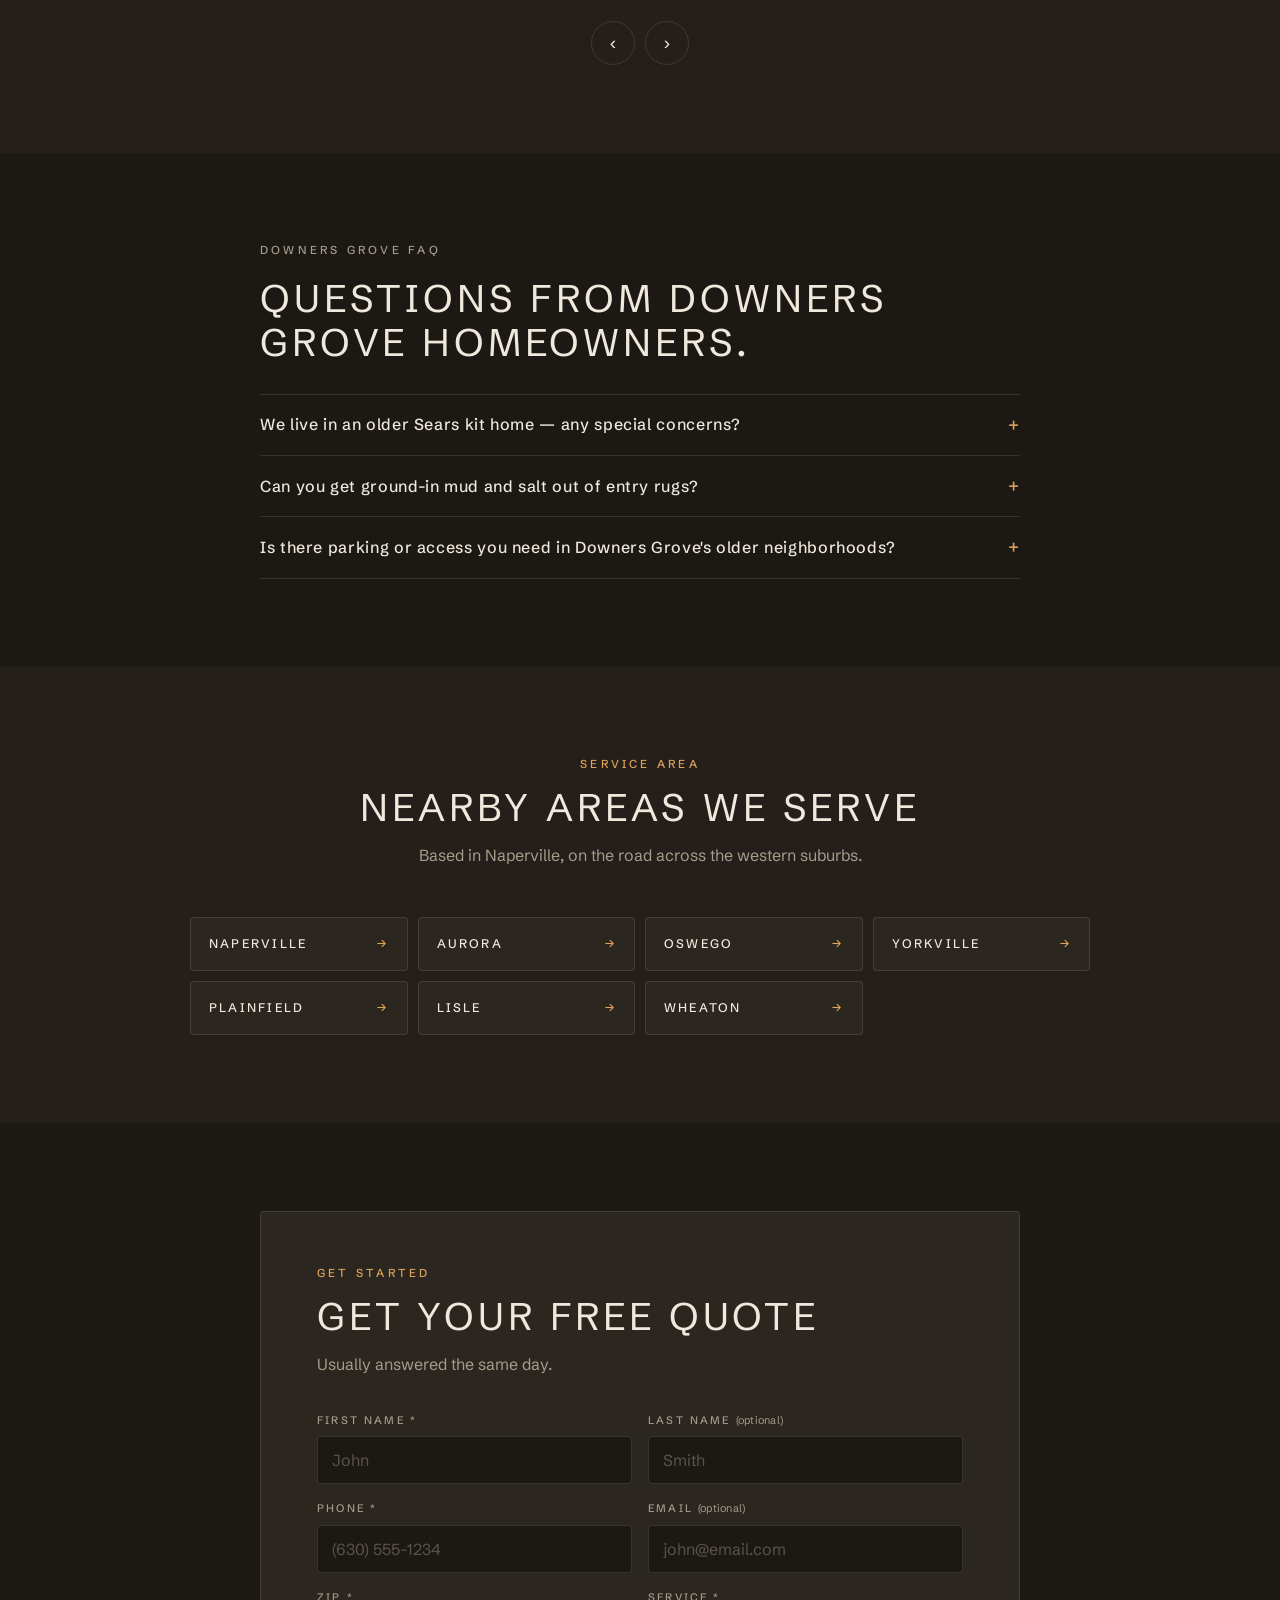
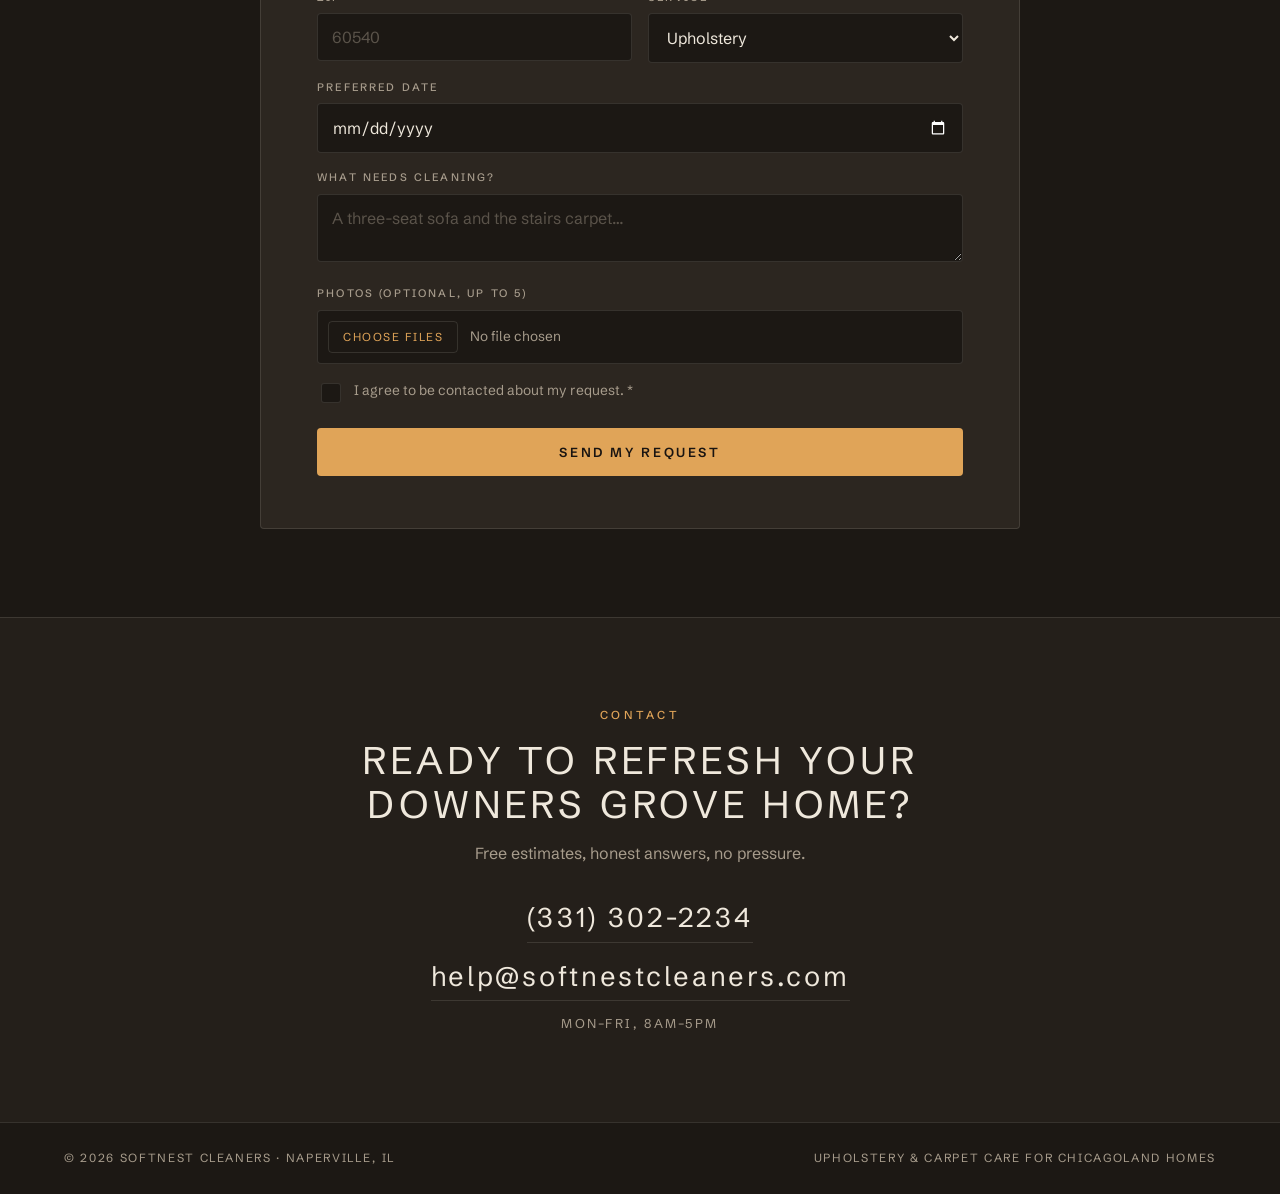
<file: downers-grove.html>
<!DOCTYPE html>
<html lang="en">
<head>
<meta charset="UTF-8">
<meta name="viewport" content="width=device-width,initial-scale=1">
<title>Upholstery &amp; Carpet Cleaning in Downers Grove, IL | SoftNest Cleaners</title>
<meta name="description" content="Carpet &amp; upholstery cleaning in Downers Grove, IL — kit homes to split-levels. Mud, salt and pet stains handled. Free quote: (331) 302-2234.">
<link rel="canonical" href="https://softnestcleaners.com/downers-grove">
<meta property="og:type" content="website">
<meta property="og:url" content="https://softnestcleaners.com/downers-grove">
<meta property="og:title" content="Upholstery &amp; Carpet Cleaning in Downers Grove, IL | SoftNest Cleaners">
<meta property="og:description" content="Carpet &amp; upholstery cleaning in Downers Grove, IL — kit homes to split-levels. Mud, salt and pet stains handled. Free quote: (331) 302-2234.">
<meta property="og:image" content="https://softnestcleaners.com/images/hero-dark.jpg">
<meta name="twitter:card" content="summary_large_image">
<meta name="theme-color" content="#1C1814">
<link rel="icon" href="/images/favicon.ico" sizes="any">
<link rel="icon" type="image/png" sizes="16x16" href="/images/favicon-16.png">
<link rel="icon" type="image/png" sizes="32x32" href="/images/favicon-32.png">
<link rel="icon" type="image/png" sizes="48x48" href="/images/favicon-48.png">
<link rel="apple-touch-icon" href="/images/apple-touch-icon.png">

<link rel="preconnect" href="https://fonts.googleapis.com">
<link rel="preconnect" href="https://fonts.gstatic.com" crossorigin>
<link href="https://fonts.googleapis.com/css2?family=Schibsted+Grotesk:wght@300;400;500;600&display=swap" rel="stylesheet">
<link rel="stylesheet" href="/style.css?v=4">
<link rel="stylesheet" href="/cities.css?v=4">
<noscript><style>.reveal{opacity:1!important;transform:none!important}</style></noscript>

<script type="application/ld+json">
{
  "@context": "https://schema.org",
  "@type": "HomeAndConstructionBusiness",
  "name": "SoftNest Cleaners",
  "description": "Upholstery, carpet, area rug, mattress and car interior cleaning for homes in Downers Grove, IL and the western Chicagoland suburbs.",
  "url": "https://softnestcleaners.com/downers-grove",
  "telephone": "+1-331-302-2234",
  "email": "help@softnestcleaners.com",
  "image": "https://softnestcleaners.com/images/hero-dark.jpg",
  "priceRange": "$$",
  "address": {
    "@type": "PostalAddress",
    "addressLocality": "Naperville",
    "addressRegion": "IL",
    "addressCountry": "US"
  },
  "areaServed": {
    "@type": "City",
    "name": "Downers Grove"
  },
  "openingHoursSpecification": [
    {
      "@type": "OpeningHoursSpecification",
      "dayOfWeek": [
        "Monday",
        "Tuesday",
        "Wednesday",
        "Thursday",
        "Friday"
      ],
      "opens": "08:00",
      "closes": "17:00"
    }
  ]
}
</script>
<script type="application/ld+json">
{
  "@context": "https://schema.org",
  "@type": "FAQPage",
  "mainEntity": [
    {
      "@type": "Question",
      "name": "We live in an older Sears kit home \u2014 any special concerns?",
      "acceptedAnswer": {
        "@type": "Answer",
        "text": "Mostly good news: those homes were well built. For older original upholstery or rugs we test a hidden area and use gentler methods. If something shouldn't be wet-cleaned, we'll tell you before we touch it."
      }
    },
    {
      "@type": "Question",
      "name": "Can you get ground-in mud and salt out of entry rugs?",
      "acceptedAnswer": {
        "@type": "Answer",
        "text": "Usually yes \u2014 mud and road salt respond well to deep extraction. The sooner after the season, the better; stains left for years are less predictable, and we'll be honest about those."
      }
    },
    {
      "@type": "Question",
      "name": "Is there parking or access you need in Downers Grove's older neighborhoods?",
      "acceptedAnswer": {
        "@type": "Answer",
        "text": "Nothing special \u2014 a spot within reasonable hose distance of the door is plenty. Narrow parkways and shared driveways are normal for us; just mention anything unusual when you book."
      }
    }
  ]
}
</script>

</head>
<body>

<!-- ======================= TOPBAR ======================= -->
<header class="topbar" id="topbar">
  <a href="/" class="brand"><img src="/images/logo-light.png" alt="SoftNest Cleaners" width="440" height="168" class="brand-logo"></a>
  <nav class="topbar-nav" aria-label="Main">
    <a href="/#work">Work</a>
    <a href="/#before-after">Before–After</a>
    <a href="/#room">Room</a>
    <a href="/#services">Services</a>
    <a href="/#reviews">Reviews</a>
    <a href="/#faq">FAQ</a>
    <a href="/#quote">Quote</a>
  </nav>
  <a href="tel:+13313022234" class="topbar-phone">(331) 302-2234</a>
  <button type="button" class="burger" id="navBurger" aria-expanded="false" aria-controls="navDrawer" aria-label="Open menu">
    <span class="burger-line" aria-hidden="true"></span>
    <span class="burger-line" aria-hidden="true"></span>
    <span class="burger-line" aria-hidden="true"></span>
  </button>
</header>

<!-- ======================= MOBILE NAV DRAWER ======================= -->
<div class="nav-drawer" id="navDrawer" aria-hidden="true">
  <nav class="nav-drawer-links" aria-label="Mobile navigation">
    <a href="/#work">Work</a>
    <a href="/#before-after">Before–After</a>
    <a href="/#room">Room</a>
    <a href="/#services">Services</a>
    <a href="/#reviews">Reviews</a>
    <a href="/#faq">FAQ</a>
    <a href="/#quote">Quote</a>
  </nav>
  <div class="nav-drawer-contact">
    <a href="tel:+13313022234" class="nav-drawer-phone">(331) 302-2234</a>
    <a href="mailto:help@softnestcleaners.com" class="nav-drawer-email">help@softnestcleaners.com</a>
  </div>
</div>

<main id="top">

  <!-- ======================= HERO ======================= -->
  <section class="hero city-hero">
    <img class="hero-bg" src="/images/hero-dark.webp" alt="Cream sofa in a deep charcoal living room lit by warm side light" fetchpriority="high">
    <div class="hero-veil" aria-hidden="true"></div>
    <div class="hero-inner">
      <p class="kicker reveal">Downers Grove, Illinois · Established &amp; Tree-Lined</p>
      <h1 class="hero-title reveal">Upholstery &amp; Carpet Cleaning in Downers Grove</h1>
      <p class="hero-sub reveal">Kit homes, split-levels and mature trees. Carpet and upholstery cleaning for Downers Grove&#x27;s established neighborhoods.</p>
      <div class="hero-acts reveal">
        <a href="#quote" class="btn btn-amber">Get a free quote</a>
        <a href="tel:+13313022234" class="btn btn-ghost">(331) 302-2234</a>
      </div>
    </div>
    <a href="#intro" class="scroll-cue" aria-label="Scroll down"><span></span></a>
  </section>

  <!-- ======================= LOCAL INTRO ======================= -->
  <section class="section" id="intro">
    <div class="city-copy reveal">
      <p class="kicker">Local &amp; Family-Run</p>
      <h2>Established homes, well-kept for decades.</h2>
      <p>Downers Grove has one of the most interesting housing stocks in the western suburbs — historic Sears catalog kit homes near the Tivoli Theatre, post-war capes and ranches, and tree-lined streets that have been settled for generations. The mature canopy is part of the charm, and also part of the mess: shade, leaf litter and mud get tracked in from spring through fall.</p>
      <p>Established neighborhoods mean established homes, and established homes have carpets and furniture with history. We&#x27;re careful with both. Whether it&#x27;s original-condition upholstery in a kit home or the family sectional in a split-level off Fairview Avenue, the approach is the same: check the material first, quote before we start, and clean it like it&#x27;s ours.</p>
    </div>
  </section>

  <!-- ======================= SERVICES ======================= -->
  <section class="section section-alt" id="services">
    <div class="section-head reveal">
      <p class="kicker">What We Clean in Downers Grove</p>
      <h2>What we clean in Downers Grove.</h2>
    </div>
    <div class="city-copy reveal">
      <p><a href="/#services">Carpet cleaning</a> is steady here — stairs, hallways and family rooms in mid-century layouts that see a lot of foot traffic between front door and back patio. Upholstery follows close: sofas, armchairs and dining sets, including older pieces that need a tested, gentle approach. Muddy entry rugs are a Downers Grove specialty thanks to those tree-lined streets; most come back brighter than their owners expect. The cards below carry the full price list. Spring and fall are the busy seasons here — the same canopy that makes the neighborhoods beautiful keeps entryways muddy.</p>
    </div>
    <div class="svc-grid">
      <article class="svc-card reveal" data-service="upholstery">
        <h3>Upholstery</h3>
        <p>Sofas, sectionals and fabric chairs.</p>
        <details><summary>See prices</summary><div class="prices" data-prices></div></details>
      </article>
      <article class="svc-card reveal" data-service="carpet">
        <h3>Carpet</h3>
        <p>Deep extraction, room by room.</p>
        <details><summary>See prices</summary><div class="prices" data-prices></div></details>
      </article>
      <article class="svc-card reveal" data-service="rug">
        <h3>Area rugs</h3>
        <p>Wool, synthetic and delicate fibers.</p>
        <details><summary>See prices</summary><div class="prices" data-prices></div></details>
      </article>
      <article class="svc-card reveal" data-service="mattress">
        <h3>Mattresses</h3>
        <p>A deeper refresh for better sleep.</p>
        <details><summary>See prices</summary><div class="prices" data-prices></div></details>
      </article>
      <article class="svc-card reveal" data-service="car">
        <h3>Car interiors</h3>
        <p>Seats, carpet and fabric surfaces, cleaned on-site.</p>
        <details><summary>See prices</summary><div class="prices" data-prices></div></details>
      </article>
      <article class="svc-card reveal" data-service="custom">
        <h3>Something else</h3>
        <p>Send a photo and we'll tell you honestly what it needs.</p>
        <details><summary>See prices</summary><div class="prices" data-prices></div></details>
      </article>
    </div>
  </section>

  <!-- ======================= RECENT VISITS ======================= -->
  <section class="section" id="visit">
    <div class="city-copy reveal">
      <p class="kicker">On The Job</p>
      <h2>A typical Downers Grove visit.</h2>
      <p>A typical Downers Grove visit is an entry-to-family-room job: hallway and stairs carpet, an entry rug that&#x27;s taken a season of mud and road salt, and the sofa everyone lands on. In older homes we sometimes add a delicate chair or two, cleaned slowly and tested first. Two to three hours, dry by evening. Older capes and ranches often have hardwood under wall-to-wall carpet in some rooms; we clean what&#x27;s there and never push work you don&#x27;t need.</p>
    </div>
  </section>

  <!-- ======================= REVIEWS ======================= -->
  <section class="section section-alt" id="reviews">
    <div class="section-head reveal">
      <p class="kicker">Reviews</p>
      <h2>What people say</h2>
      <p class="section-sub">Five-star reviews from real Thumbtack customers across our service area.</p>
    </div>
    <div class="rev-wrap reveal">
      <div class="review-strip" id="reviewStrip" tabindex="0" aria-label="Customer reviews, scroll horizontally">
        <div class="rev-card"><div class="stars">★★★★★</div><q>I&#x27;m beyond impressed with the carpet cleaning service! The team arrived right on time, worked efficiently, and left my carpets looking brand new.</q><span class="rev-name">Lisa W.</span></div>
        <div class="rev-card"><div class="stars">★★★★★</div><q>Great job! Carpets and mattress look and smell so fresh. The team was on time and very professional. Would hire again!</q><span class="rev-name">Ailda F.</span></div>
        <div class="rev-card"><div class="stars">★★★★★</div><q>We booked a sectional sofa and rug cleaning, and the results were outstanding. The sofa looks fresh, clean, and stain-free, and the rug came out beautifully. The team was polite, punctual, and very detail-oriented.</q><span class="rev-name">Daniel O.</span></div>
        <div class="rev-card"><div class="stars">★★★★★</div><q>We booked carpet cleaning after tenants moved out — the carpets were in terrible shape. These guys did an amazing job! Stains are gone, no odors, everything looks and smells fresh.</q><span class="rev-name">Milania A.</span></div>
      </div>
      <div class="rev-nav">
        <button type="button" class="rev-btn" id="revPrev" aria-label="Previous reviews">&#8249;</button>
        <button type="button" class="rev-btn" id="revNext" aria-label="Next reviews">&#8250;</button>
      </div>
    </div>
  </section>

  <!-- ======================= CITY FAQ ======================= -->
  <section class="section" id="faq">
    <div class="city-copy reveal">
      <p class="kicker">Downers Grove FAQ</p>
      <h2>Questions from Downers Grove homeowners.</h2>
      <div class="faq-list">
          <details><summary>We live in an older Sears kit home — any special concerns?</summary><p>Mostly good news: those homes were well built. For older original upholstery or rugs we test a hidden area and use gentler methods. If something shouldn&#x27;t be wet-cleaned, we&#x27;ll tell you before we touch it.</p></details>
          <details><summary>Can you get ground-in mud and salt out of entry rugs?</summary><p>Usually yes — mud and road salt respond well to deep extraction. The sooner after the season, the better; stains left for years are less predictable, and we&#x27;ll be honest about those.</p></details>
          <details><summary>Is there parking or access you need in Downers Grove&#x27;s older neighborhoods?</summary><p>Nothing special — a spot within reasonable hose distance of the door is plenty. Narrow parkways and shared driveways are normal for us; just mention anything unusual when you book.</p></details>
      </div>
    </div>
  </section>

  <!-- ======================= NEARBY AREAS ======================= -->
  <section class="section section-alt" id="nearby">
    <div class="section-head reveal">
      <p class="kicker">Service Area</p>
      <h2>Nearby areas we serve</h2>
      <p class="section-sub">Based in Naperville, on the road across the western suburbs.</p>
    </div>
    <div class="nearby-grid reveal">
      <a class="nearby-link" href="/naperville.html">Naperville</a>
      <a class="nearby-link" href="/aurora.html">Aurora</a>
      <a class="nearby-link" href="/oswego.html">Oswego</a>
      <a class="nearby-link" href="/yorkville.html">Yorkville</a>
      <a class="nearby-link" href="/plainfield.html">Plainfield</a>
      <a class="nearby-link" href="/lisle.html">Lisle</a>
      <a class="nearby-link" href="/wheaton.html">Wheaton</a>
    </div>
  </section>

  <!-- ======================= QUOTE ======================= -->
  <section class="section" id="quote">
    <div class="quote-box reveal">
      <div class="section-head">
        <p class="kicker">Get Started</p>
        <h2>Get your free quote</h2>
        <p class="section-sub">Usually answered the same day.</p>
      </div>
      <form id="quoteForm" action="/api/quote" method="POST" enctype="multipart/form-data" novalidate>
        <div class="two">
          <div class="fg"><label for="firstName">First name *</label><input id="firstName" name="firstName" required pattern=".*\S.*" placeholder="John"></div>
          <div class="fg"><label for="lastName">Last name <span class="opt">(optional)</span></label><input id="lastName" name="lastName" placeholder="Smith"></div>
        </div>
        <div class="two">
          <div class="fg"><label for="phone">Phone *</label><input id="phone" name="phone" type="tel" required pattern="\(\d{3}\) \d{3}-\d{4}" title="Enter a full 10-digit phone number" placeholder="(630) 555-1234"></div>
          <div class="fg"><label for="email">Email <span class="opt">(optional)</span></label><input id="email" name="email" type="email" pattern="[^\s@]+@[^\s@]+\.[^\s@]{2,}" title="Enter a valid email address" placeholder="john@email.com"></div>
        </div>
        <div class="two">
          <div class="fg"><label for="zip">ZIP *</label><input id="zip" name="zip" required inputmode="numeric" pattern="[0-9]{5}(-[0-9]{4})?" maxlength="10" title="Enter a 5-digit ZIP code" placeholder="60540"></div>
          <div class="fg"><label for="service">Service *</label><select id="service" name="service" required>
            <option value="upholstery">Upholstery</option><option value="carpet">Carpet</option>
            <option value="rug">Area rug</option><option value="mattress">Mattress</option>
            <option value="car">Car interior</option><option value="other">Other</option>
          </select></div>
        </div>
        <div class="fg"><label for="date">Preferred date</label><input id="date" name="date" type="date"></div>
        <div class="fg"><label for="message">What needs cleaning?</label><textarea id="message" name="message" rows="2" placeholder="A three-seat sofa and the stairs carpet&hellip;"></textarea></div>
        <div class="fg"><label for="photos">Photos (optional, up to 5)</label><input id="photos" name="photos[]" type="file" accept="image/*" multiple></div>
        <div class="hp" aria-hidden="true"><label for="website">Leave this field empty</label><input id="website" name="website" tabindex="-1" autocomplete="off"></div>
        <div class="consent"><input type="checkbox" id="consent" name="consent" required><label for="consent">I agree to be contacted about my request. *</label></div>

        <button type="submit" class="btn-sub">Send my request</button>

        <p class="form-msg" id="formMsg" role="status"></p>
      </form>
    </div>
  </section>

  <!-- ======================= CONTACT ======================= -->
  <section class="section section-alt contact">
    <div class="contact-inner reveal">
      <p class="kicker">Contact</p>
      <h2>Ready to refresh your Downers Grove home?</h2>
      <p class="section-sub">Free estimates, honest answers, no pressure.</p>
      <div class="contact-links">
        <a href="tel:+13313022234">(331) 302-2234</a>
        <a href="mailto:help@softnestcleaners.com">help@softnestcleaners.com</a>
        <p class="contact-hours">Mon–Fri, 8am–5pm</p>
      </div>
    </div>
  </section>

</main>

<footer class="foot">
  <span>© 2026 SoftNest Cleaners · Naperville, IL</span>
  <span>Upholstery &amp; carpet care for Chicagoland homes</span>
</footer>

<button type="button" id="toTop" class="to-top" aria-label="Back to top">&#8593;</button>

<script src="/prices.js?v=4"></script>
<script src="/script.js?v=4"></script>
</body>
</html>
</file>
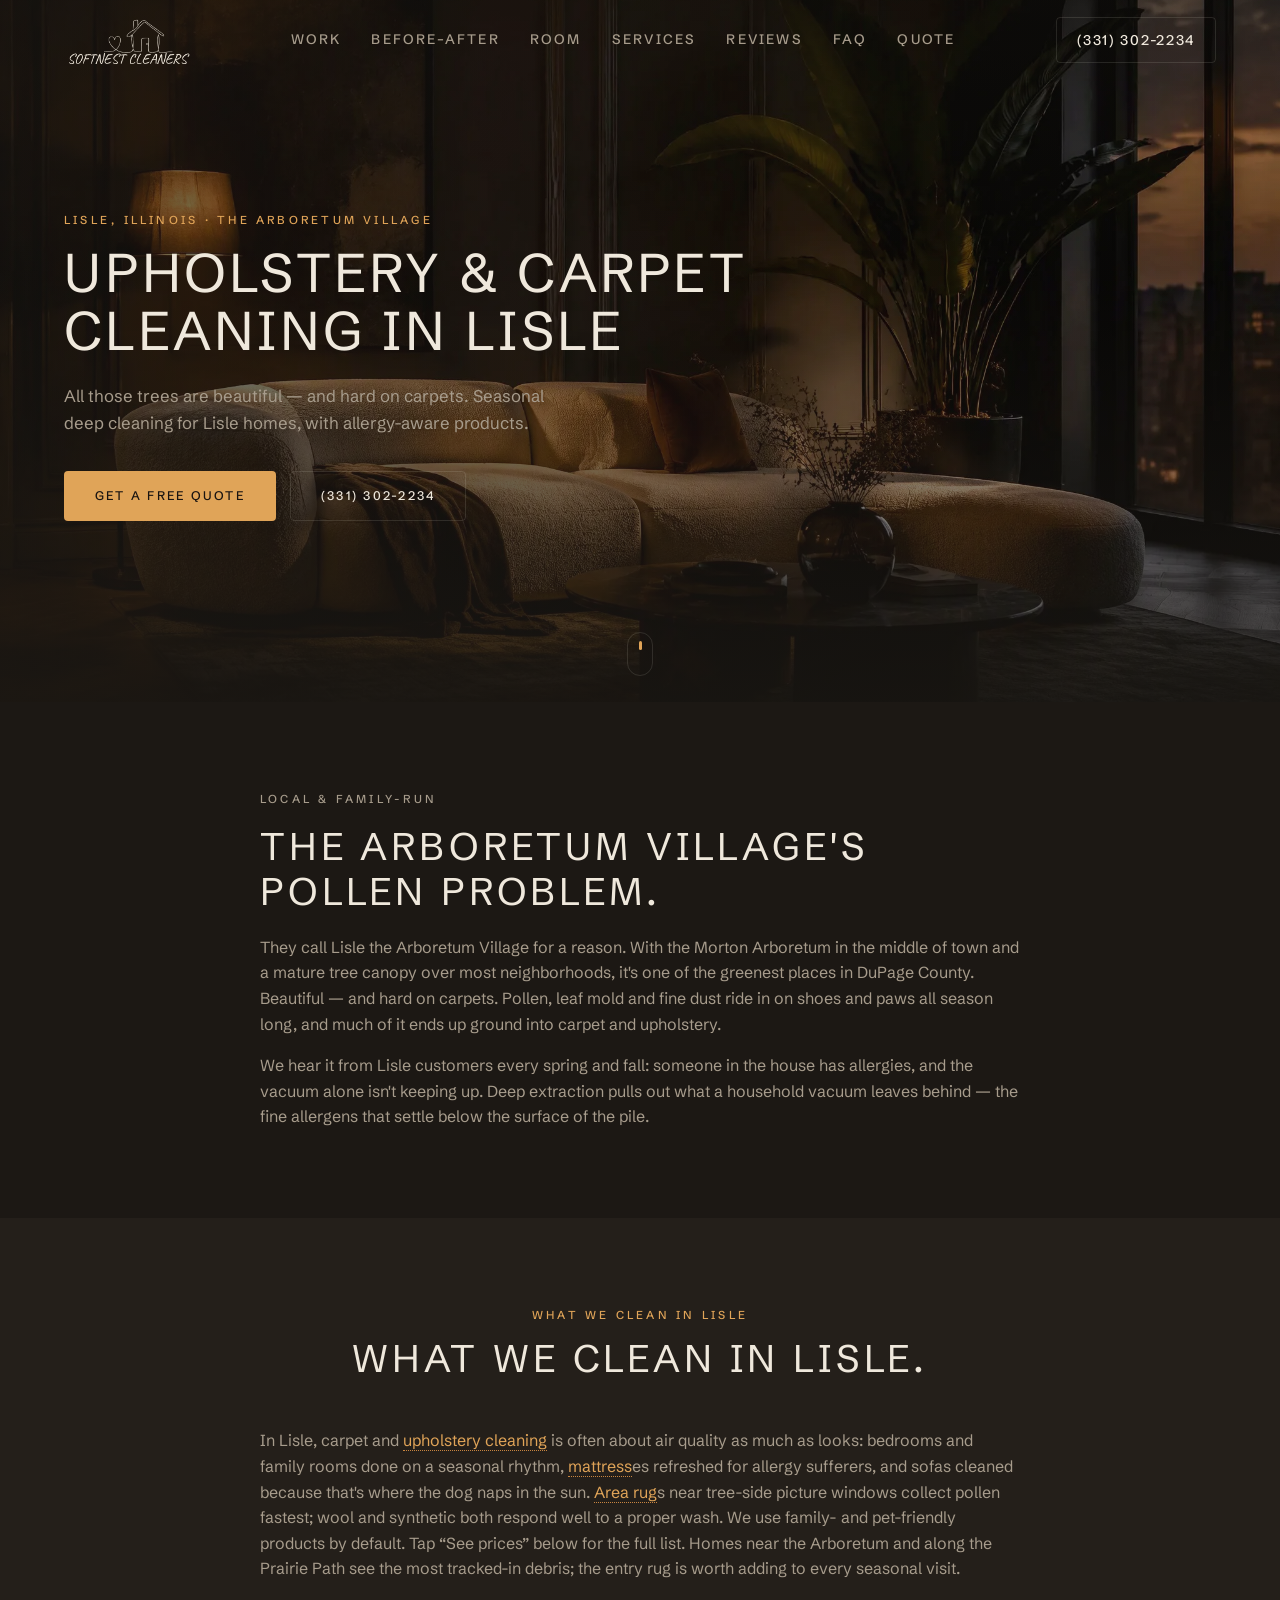
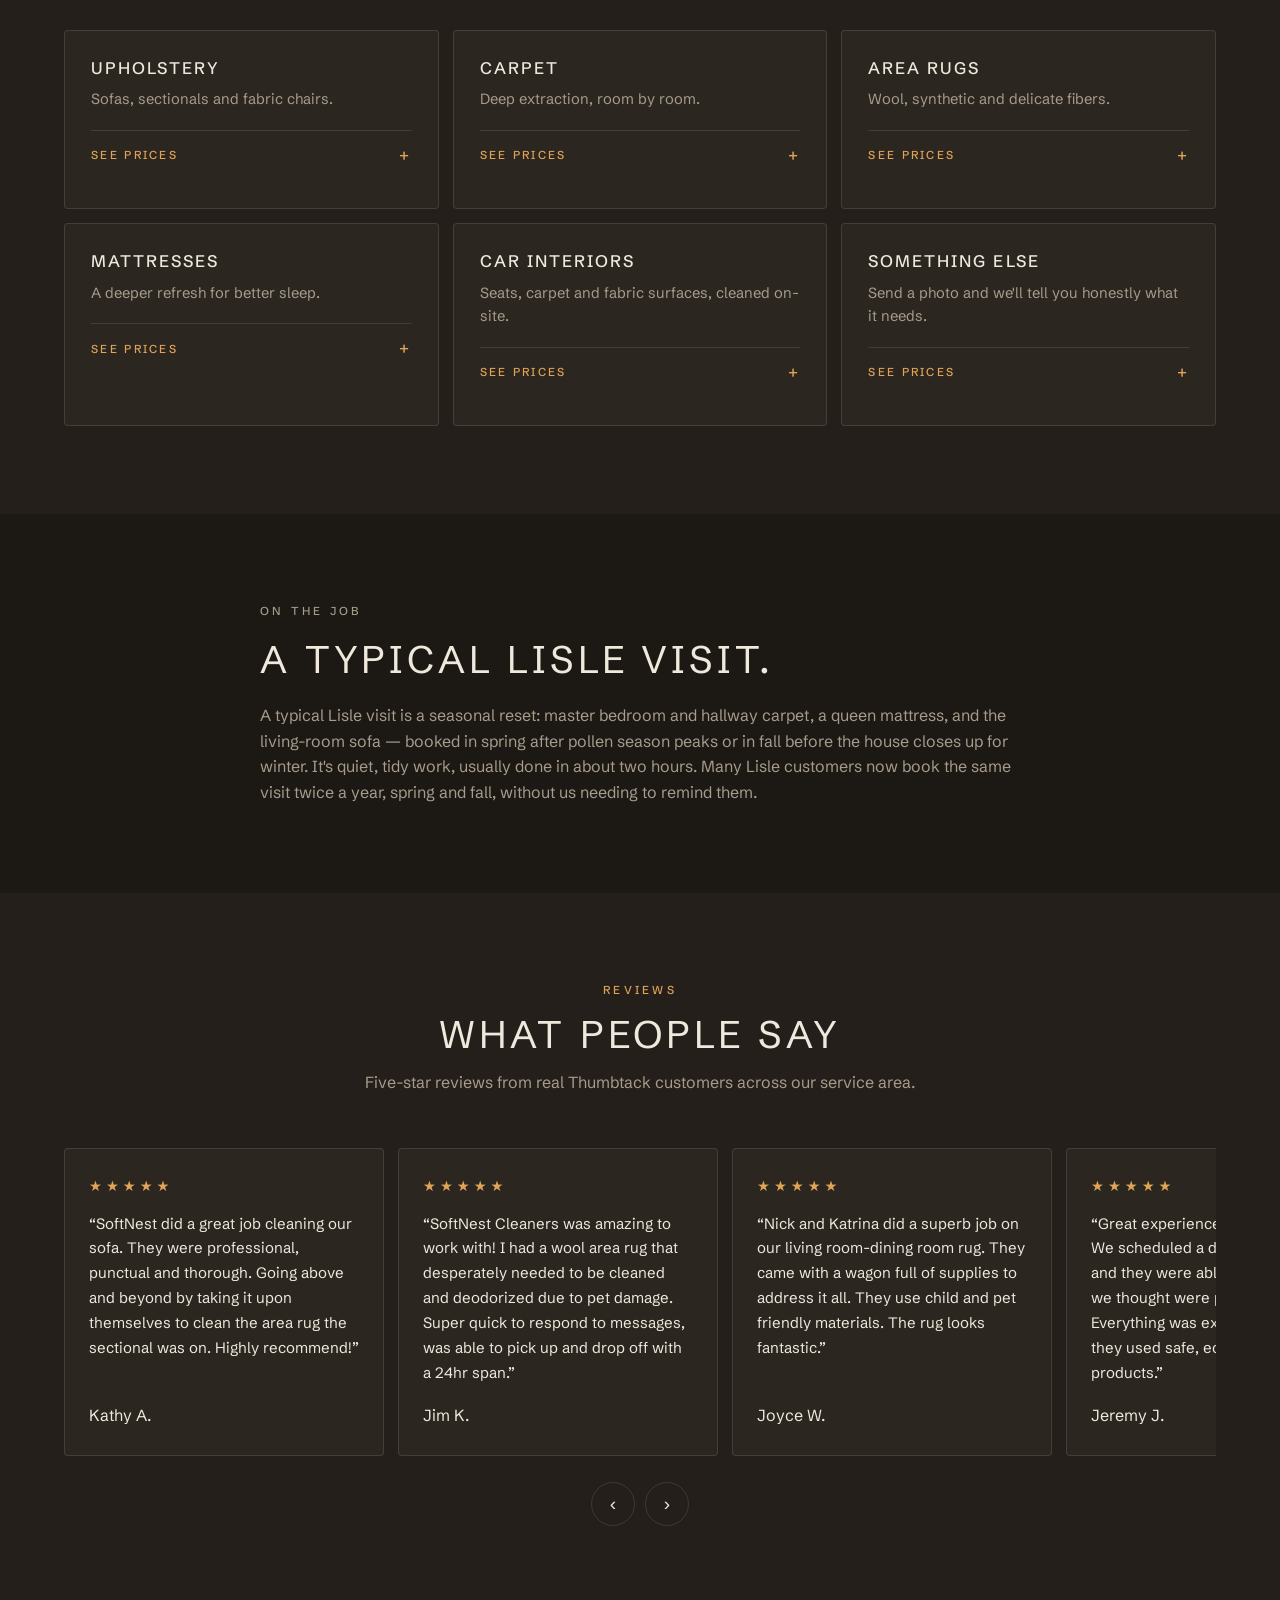
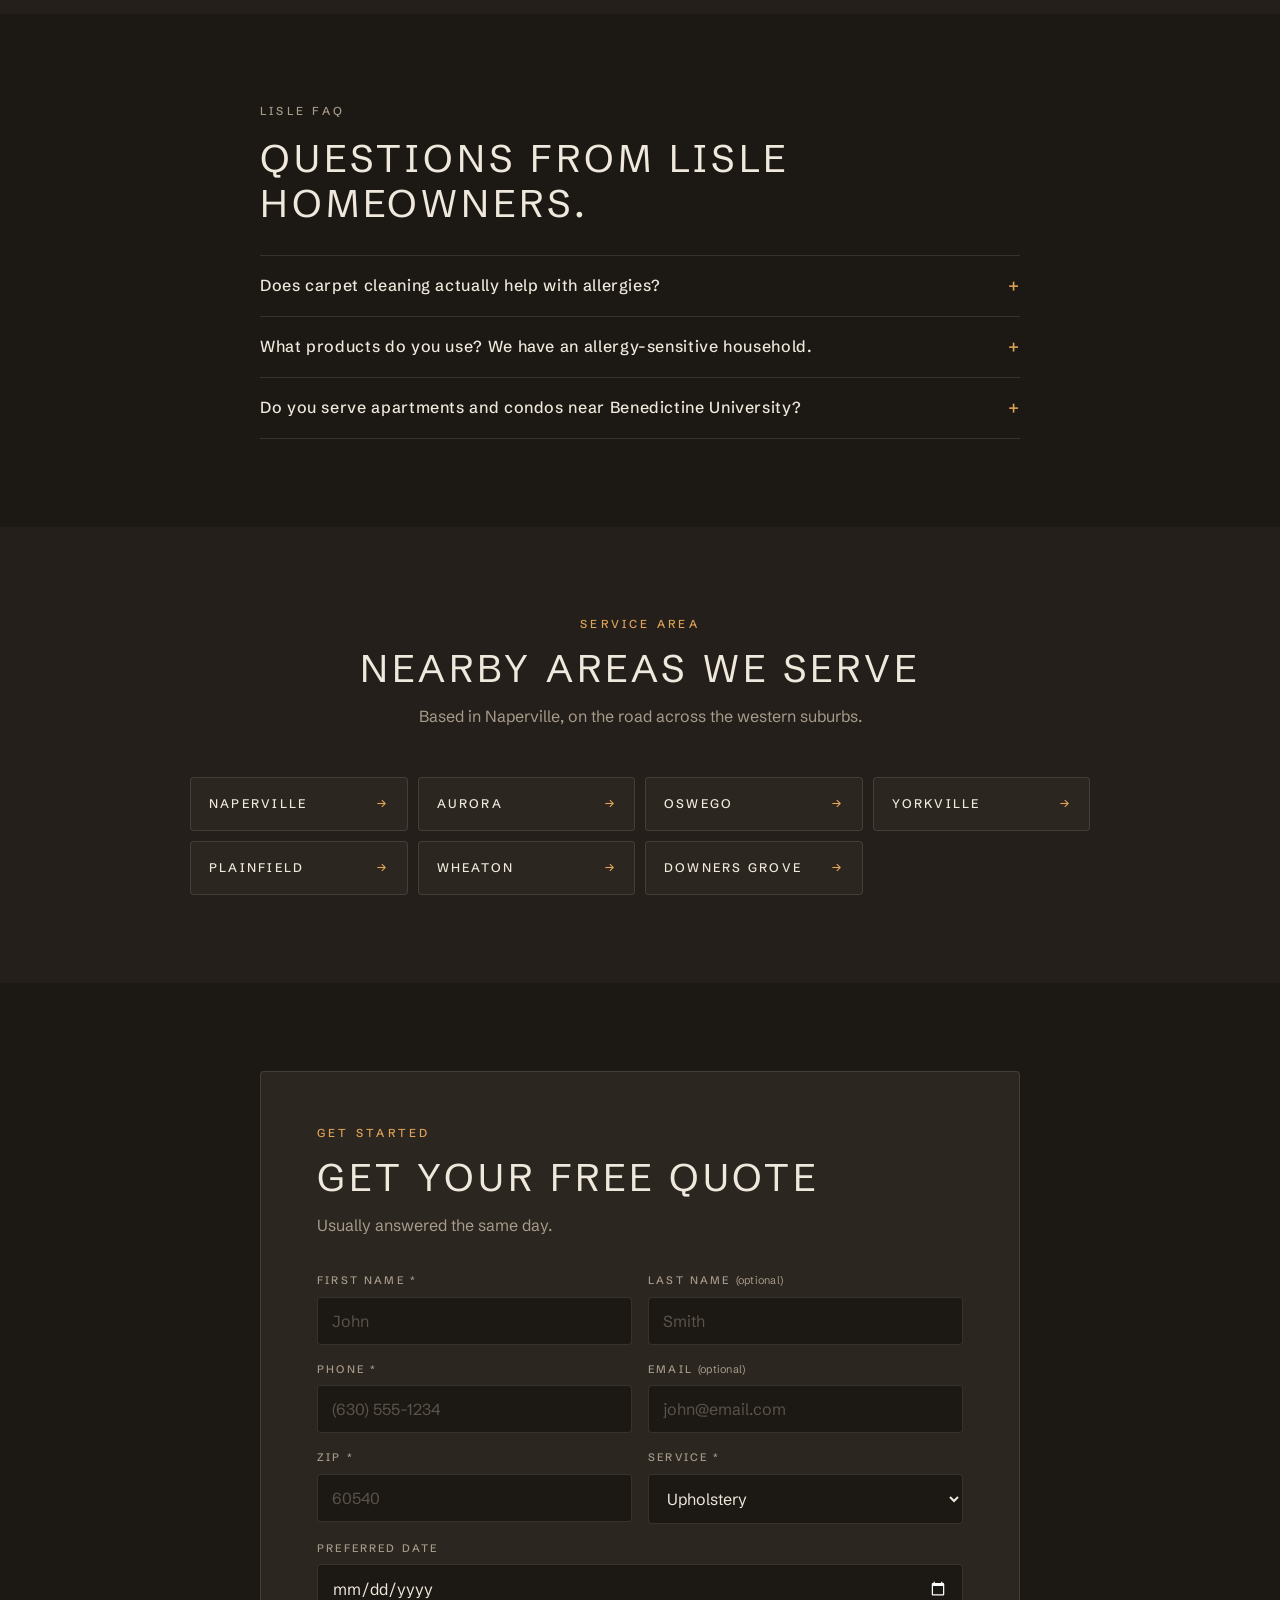
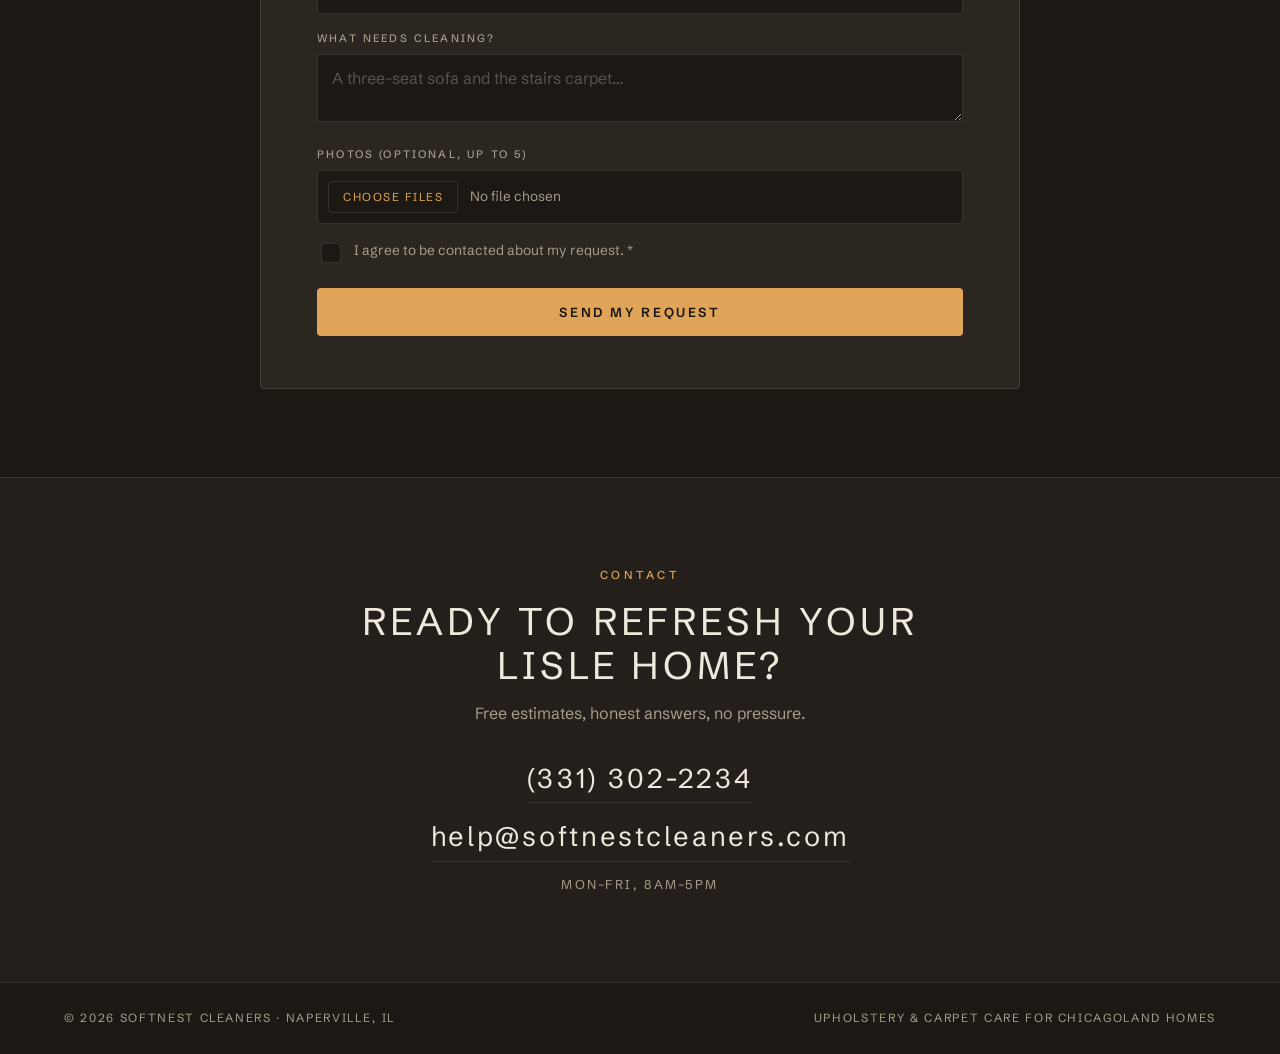
<file: lisle.html>
<!DOCTYPE html>
<html lang="en">
<head>
<meta charset="UTF-8">
<meta name="viewport" content="width=device-width,initial-scale=1">
<title>Upholstery &amp; Carpet Cleaning in Lisle, IL | SoftNest Cleaners</title>
<meta name="description" content="Carpet &amp; upholstery cleaning in Lisle, IL. Seasonal deep cleaning for allergy-prone households in the Arboretum Village. Free quote: (331) 302-2234.">
<link rel="canonical" href="https://softnestcleaners.com/lisle">
<meta property="og:type" content="website">
<meta property="og:url" content="https://softnestcleaners.com/lisle">
<meta property="og:title" content="Upholstery &amp; Carpet Cleaning in Lisle, IL | SoftNest Cleaners">
<meta property="og:description" content="Carpet &amp; upholstery cleaning in Lisle, IL. Seasonal deep cleaning for allergy-prone households in the Arboretum Village. Free quote: (331) 302-2234.">
<meta property="og:image" content="https://softnestcleaners.com/images/hero-dark.jpg">
<meta name="twitter:card" content="summary_large_image">
<meta name="theme-color" content="#1C1814">
<link rel="icon" href="/images/favicon.ico" sizes="any">
<link rel="icon" type="image/png" sizes="16x16" href="/images/favicon-16.png">
<link rel="icon" type="image/png" sizes="32x32" href="/images/favicon-32.png">
<link rel="icon" type="image/png" sizes="48x48" href="/images/favicon-48.png">
<link rel="apple-touch-icon" href="/images/apple-touch-icon.png">

<link rel="preconnect" href="https://fonts.googleapis.com">
<link rel="preconnect" href="https://fonts.gstatic.com" crossorigin>
<link href="https://fonts.googleapis.com/css2?family=Schibsted+Grotesk:wght@300;400;500;600&display=swap" rel="stylesheet">
<link rel="stylesheet" href="/style.css?v=4">
<link rel="stylesheet" href="/cities.css?v=4">
<noscript><style>.reveal{opacity:1!important;transform:none!important}</style></noscript>

<script type="application/ld+json">
{
  "@context": "https://schema.org",
  "@type": "HomeAndConstructionBusiness",
  "name": "SoftNest Cleaners",
  "description": "Upholstery, carpet, area rug, mattress and car interior cleaning for homes in Lisle, IL and the western Chicagoland suburbs.",
  "url": "https://softnestcleaners.com/lisle",
  "telephone": "+1-331-302-2234",
  "email": "help@softnestcleaners.com",
  "image": "https://softnestcleaners.com/images/hero-dark.jpg",
  "priceRange": "$$",
  "address": {
    "@type": "PostalAddress",
    "addressLocality": "Naperville",
    "addressRegion": "IL",
    "addressCountry": "US"
  },
  "areaServed": {
    "@type": "City",
    "name": "Lisle"
  },
  "openingHoursSpecification": [
    {
      "@type": "OpeningHoursSpecification",
      "dayOfWeek": [
        "Monday",
        "Tuesday",
        "Wednesday",
        "Thursday",
        "Friday"
      ],
      "opens": "08:00",
      "closes": "17:00"
    }
  ]
}
</script>
<script type="application/ld+json">
{
  "@context": "https://schema.org",
  "@type": "FAQPage",
  "mainEntity": [
    {
      "@type": "Question",
      "name": "Does carpet cleaning actually help with allergies?",
      "acceptedAnswer": {
        "@type": "Answer",
        "text": "It helps with the reservoir. Carpets and upholstery hold pollen, dust and dander that vacuuming misses, and deep extraction removes a good share of it. It's not a medical fix, but allergy-prone households tell us they notice the difference."
      }
    },
    {
      "@type": "Question",
      "name": "What products do you use? We have an allergy-sensitive household.",
      "acceptedAnswer": {
        "@type": "Answer",
        "text": "Family- and pet-friendly solutions by default, rinsed thoroughly. If anyone in your home has a specific sensitivity, mention it when you book and we'll talk through exactly what we'd use."
      }
    },
    {
      "@type": "Question",
      "name": "Do you serve apartments and condos near Benedictine University?",
      "acceptedAnswer": {
        "@type": "Answer",
        "text": "Yes \u2014 houses, townhomes, apartments and condos across Lisle. Just let us know about stairs, elevators or parking when you book."
      }
    }
  ]
}
</script>

</head>
<body>

<!-- ======================= TOPBAR ======================= -->
<header class="topbar" id="topbar">
  <a href="/" class="brand"><img src="/images/logo-light.png" alt="SoftNest Cleaners" width="440" height="168" class="brand-logo"></a>
  <nav class="topbar-nav" aria-label="Main">
    <a href="/#work">Work</a>
    <a href="/#before-after">Before–After</a>
    <a href="/#room">Room</a>
    <a href="/#services">Services</a>
    <a href="/#reviews">Reviews</a>
    <a href="/#faq">FAQ</a>
    <a href="/#quote">Quote</a>
  </nav>
  <a href="tel:+13313022234" class="topbar-phone">(331) 302-2234</a>
  <button type="button" class="burger" id="navBurger" aria-expanded="false" aria-controls="navDrawer" aria-label="Open menu">
    <span class="burger-line" aria-hidden="true"></span>
    <span class="burger-line" aria-hidden="true"></span>
    <span class="burger-line" aria-hidden="true"></span>
  </button>
</header>

<!-- ======================= MOBILE NAV DRAWER ======================= -->
<div class="nav-drawer" id="navDrawer" aria-hidden="true">
  <nav class="nav-drawer-links" aria-label="Mobile navigation">
    <a href="/#work">Work</a>
    <a href="/#before-after">Before–After</a>
    <a href="/#room">Room</a>
    <a href="/#services">Services</a>
    <a href="/#reviews">Reviews</a>
    <a href="/#faq">FAQ</a>
    <a href="/#quote">Quote</a>
  </nav>
  <div class="nav-drawer-contact">
    <a href="tel:+13313022234" class="nav-drawer-phone">(331) 302-2234</a>
    <a href="mailto:help@softnestcleaners.com" class="nav-drawer-email">help@softnestcleaners.com</a>
  </div>
</div>

<main id="top">

  <!-- ======================= HERO ======================= -->
  <section class="hero city-hero">
    <img class="hero-bg" src="/images/hero-dark.webp" alt="Cream sofa in a deep charcoal living room lit by warm side light" fetchpriority="high">
    <div class="hero-veil" aria-hidden="true"></div>
    <div class="hero-inner">
      <p class="kicker reveal">Lisle, Illinois · The Arboretum Village</p>
      <h1 class="hero-title reveal">Upholstery &amp; Carpet Cleaning in Lisle</h1>
      <p class="hero-sub reveal">All those trees are beautiful — and hard on carpets. Seasonal deep cleaning for Lisle homes, with allergy-aware products.</p>
      <div class="hero-acts reveal">
        <a href="#quote" class="btn btn-amber">Get a free quote</a>
        <a href="tel:+13313022234" class="btn btn-ghost">(331) 302-2234</a>
      </div>
    </div>
    <a href="#intro" class="scroll-cue" aria-label="Scroll down"><span></span></a>
  </section>

  <!-- ======================= LOCAL INTRO ======================= -->
  <section class="section" id="intro">
    <div class="city-copy reveal">
      <p class="kicker">Local &amp; Family-Run</p>
      <h2>The Arboretum Village&#x27;s pollen problem.</h2>
      <p>They call Lisle the Arboretum Village for a reason. With the Morton Arboretum in the middle of town and a mature tree canopy over most neighborhoods, it&#x27;s one of the greenest places in DuPage County. Beautiful — and hard on carpets. Pollen, leaf mold and fine dust ride in on shoes and paws all season long, and much of it ends up ground into carpet and upholstery.</p>
      <p>We hear it from Lisle customers every spring and fall: someone in the house has allergies, and the vacuum alone isn&#x27;t keeping up. Deep extraction pulls out what a household vacuum leaves behind — the fine allergens that settle below the surface of the pile.</p>
    </div>
  </section>

  <!-- ======================= SERVICES ======================= -->
  <section class="section section-alt" id="services">
    <div class="section-head reveal">
      <p class="kicker">What We Clean in Lisle</p>
      <h2>What we clean in Lisle.</h2>
    </div>
    <div class="city-copy reveal">
      <p>In Lisle, carpet and <a href="/#services">upholstery cleaning</a> is often about air quality as much as looks: bedrooms and family rooms done on a seasonal rhythm, <a href="/#services">mattress</a>es refreshed for allergy sufferers, and sofas cleaned because that&#x27;s where the dog naps in the sun. <a href="/#services">Area rug</a>s near tree-side picture windows collect pollen fastest; wool and synthetic both respond well to a proper wash. We use family- and pet-friendly products by default. Tap “See prices” below for the full list. Homes near the Arboretum and along the Prairie Path see the most tracked-in debris; the entry rug is worth adding to every seasonal visit.</p>
    </div>
    <div class="svc-grid">
      <article class="svc-card reveal" data-service="upholstery">
        <h3>Upholstery</h3>
        <p>Sofas, sectionals and fabric chairs.</p>
        <details><summary>See prices</summary><div class="prices" data-prices></div></details>
      </article>
      <article class="svc-card reveal" data-service="carpet">
        <h3>Carpet</h3>
        <p>Deep extraction, room by room.</p>
        <details><summary>See prices</summary><div class="prices" data-prices></div></details>
      </article>
      <article class="svc-card reveal" data-service="rug">
        <h3>Area rugs</h3>
        <p>Wool, synthetic and delicate fibers.</p>
        <details><summary>See prices</summary><div class="prices" data-prices></div></details>
      </article>
      <article class="svc-card reveal" data-service="mattress">
        <h3>Mattresses</h3>
        <p>A deeper refresh for better sleep.</p>
        <details><summary>See prices</summary><div class="prices" data-prices></div></details>
      </article>
      <article class="svc-card reveal" data-service="car">
        <h3>Car interiors</h3>
        <p>Seats, carpet and fabric surfaces, cleaned on-site.</p>
        <details><summary>See prices</summary><div class="prices" data-prices></div></details>
      </article>
      <article class="svc-card reveal" data-service="custom">
        <h3>Something else</h3>
        <p>Send a photo and we'll tell you honestly what it needs.</p>
        <details><summary>See prices</summary><div class="prices" data-prices></div></details>
      </article>
    </div>
  </section>

  <!-- ======================= RECENT VISITS ======================= -->
  <section class="section" id="visit">
    <div class="city-copy reveal">
      <p class="kicker">On The Job</p>
      <h2>A typical Lisle visit.</h2>
      <p>A typical Lisle visit is a seasonal reset: master bedroom and hallway carpet, a queen mattress, and the living-room sofa — booked in spring after pollen season peaks or in fall before the house closes up for winter. It&#x27;s quiet, tidy work, usually done in about two hours. Many Lisle customers now book the same visit twice a year, spring and fall, without us needing to remind them.</p>
    </div>
  </section>

  <!-- ======================= REVIEWS ======================= -->
  <section class="section section-alt" id="reviews">
    <div class="section-head reveal">
      <p class="kicker">Reviews</p>
      <h2>What people say</h2>
      <p class="section-sub">Five-star reviews from real Thumbtack customers across our service area.</p>
    </div>
    <div class="rev-wrap reveal">
      <div class="review-strip" id="reviewStrip" tabindex="0" aria-label="Customer reviews, scroll horizontally">
        <div class="rev-card"><div class="stars">★★★★★</div><q>Great experience from start to finish! We scheduled a deep carpet cleaning, and they were able to remove stains we thought were permanent. Everything was explained clearly, and they used safe, eco-friendly products.</q><span class="rev-name">Jeremy J.</span></div>
        <div class="rev-card"><div class="stars">★★★★★</div><q>We booked carpet cleaning after tenants moved out — the carpets were in terrible shape. These guys did an amazing job! Stains are gone, no odors, everything looks and smells fresh.</q><span class="rev-name">Milania A.</span></div>
        <div class="rev-card"><div class="stars">★★★★★</div><q>Outstanding job! They deep cleaned our couch and 5 dining chairs — all stains gone, and everything smells fresh again. Quick and very detail-oriented.</q><span class="rev-name">Erica N.</span></div>
        <div class="rev-card"><div class="stars">★★★★★</div><q>SoftNest did a great job cleaning our sofa. They were professional, punctual and thorough. Going above and beyond by taking it upon themselves to clean the area rug the sectional was on. Highly recommend!</q><span class="rev-name">Kathy A.</span></div>
      </div>
      <div class="rev-nav">
        <button type="button" class="rev-btn" id="revPrev" aria-label="Previous reviews">&#8249;</button>
        <button type="button" class="rev-btn" id="revNext" aria-label="Next reviews">&#8250;</button>
      </div>
    </div>
  </section>

  <!-- ======================= CITY FAQ ======================= -->
  <section class="section" id="faq">
    <div class="city-copy reveal">
      <p class="kicker">Lisle FAQ</p>
      <h2>Questions from Lisle homeowners.</h2>
      <div class="faq-list">
          <details><summary>Does carpet cleaning actually help with allergies?</summary><p>It helps with the reservoir. Carpets and upholstery hold pollen, dust and dander that vacuuming misses, and deep extraction removes a good share of it. It&#x27;s not a medical fix, but allergy-prone households tell us they notice the difference.</p></details>
          <details><summary>What products do you use? We have an allergy-sensitive household.</summary><p>Family- and pet-friendly solutions by default, rinsed thoroughly. If anyone in your home has a specific sensitivity, mention it when you book and we&#x27;ll talk through exactly what we&#x27;d use.</p></details>
          <details><summary>Do you serve apartments and condos near Benedictine University?</summary><p>Yes — houses, townhomes, apartments and condos across Lisle. Just let us know about stairs, elevators or parking when you book.</p></details>
      </div>
    </div>
  </section>

  <!-- ======================= NEARBY AREAS ======================= -->
  <section class="section section-alt" id="nearby">
    <div class="section-head reveal">
      <p class="kicker">Service Area</p>
      <h2>Nearby areas we serve</h2>
      <p class="section-sub">Based in Naperville, on the road across the western suburbs.</p>
    </div>
    <div class="nearby-grid reveal">
      <a class="nearby-link" href="/naperville.html">Naperville</a>
      <a class="nearby-link" href="/aurora.html">Aurora</a>
      <a class="nearby-link" href="/oswego.html">Oswego</a>
      <a class="nearby-link" href="/yorkville.html">Yorkville</a>
      <a class="nearby-link" href="/plainfield.html">Plainfield</a>
      <a class="nearby-link" href="/wheaton.html">Wheaton</a>
      <a class="nearby-link" href="/downers-grove.html">Downers Grove</a>
    </div>
  </section>

  <!-- ======================= QUOTE ======================= -->
  <section class="section" id="quote">
    <div class="quote-box reveal">
      <div class="section-head">
        <p class="kicker">Get Started</p>
        <h2>Get your free quote</h2>
        <p class="section-sub">Usually answered the same day.</p>
      </div>
      <form id="quoteForm" action="/api/quote" method="POST" enctype="multipart/form-data" novalidate>
        <div class="two">
          <div class="fg"><label for="firstName">First name *</label><input id="firstName" name="firstName" required pattern=".*\S.*" placeholder="John"></div>
          <div class="fg"><label for="lastName">Last name <span class="opt">(optional)</span></label><input id="lastName" name="lastName" placeholder="Smith"></div>
        </div>
        <div class="two">
          <div class="fg"><label for="phone">Phone *</label><input id="phone" name="phone" type="tel" required pattern="\(\d{3}\) \d{3}-\d{4}" title="Enter a full 10-digit phone number" placeholder="(630) 555-1234"></div>
          <div class="fg"><label for="email">Email <span class="opt">(optional)</span></label><input id="email" name="email" type="email" pattern="[^\s@]+@[^\s@]+\.[^\s@]{2,}" title="Enter a valid email address" placeholder="john@email.com"></div>
        </div>
        <div class="two">
          <div class="fg"><label for="zip">ZIP *</label><input id="zip" name="zip" required inputmode="numeric" pattern="[0-9]{5}(-[0-9]{4})?" maxlength="10" title="Enter a 5-digit ZIP code" placeholder="60540"></div>
          <div class="fg"><label for="service">Service *</label><select id="service" name="service" required>
            <option value="upholstery">Upholstery</option><option value="carpet">Carpet</option>
            <option value="rug">Area rug</option><option value="mattress">Mattress</option>
            <option value="car">Car interior</option><option value="other">Other</option>
          </select></div>
        </div>
        <div class="fg"><label for="date">Preferred date</label><input id="date" name="date" type="date"></div>
        <div class="fg"><label for="message">What needs cleaning?</label><textarea id="message" name="message" rows="2" placeholder="A three-seat sofa and the stairs carpet&hellip;"></textarea></div>
        <div class="fg"><label for="photos">Photos (optional, up to 5)</label><input id="photos" name="photos[]" type="file" accept="image/*" multiple></div>
        <div class="hp" aria-hidden="true"><label for="website">Leave this field empty</label><input id="website" name="website" tabindex="-1" autocomplete="off"></div>
        <div class="consent"><input type="checkbox" id="consent" name="consent" required><label for="consent">I agree to be contacted about my request. *</label></div>

        <button type="submit" class="btn-sub">Send my request</button>

        <p class="form-msg" id="formMsg" role="status"></p>
      </form>
    </div>
  </section>

  <!-- ======================= CONTACT ======================= -->
  <section class="section section-alt contact">
    <div class="contact-inner reveal">
      <p class="kicker">Contact</p>
      <h2>Ready to refresh your Lisle home?</h2>
      <p class="section-sub">Free estimates, honest answers, no pressure.</p>
      <div class="contact-links">
        <a href="tel:+13313022234">(331) 302-2234</a>
        <a href="mailto:help@softnestcleaners.com">help@softnestcleaners.com</a>
        <p class="contact-hours">Mon–Fri, 8am–5pm</p>
      </div>
    </div>
  </section>

</main>

<footer class="foot">
  <span>© 2026 SoftNest Cleaners · Naperville, IL</span>
  <span>Upholstery &amp; carpet care for Chicagoland homes</span>
</footer>

<button type="button" id="toTop" class="to-top" aria-label="Back to top">&#8593;</button>

<script src="/prices.js?v=4"></script>
<script src="/script.js?v=4"></script>
</body>
</html>
</file>
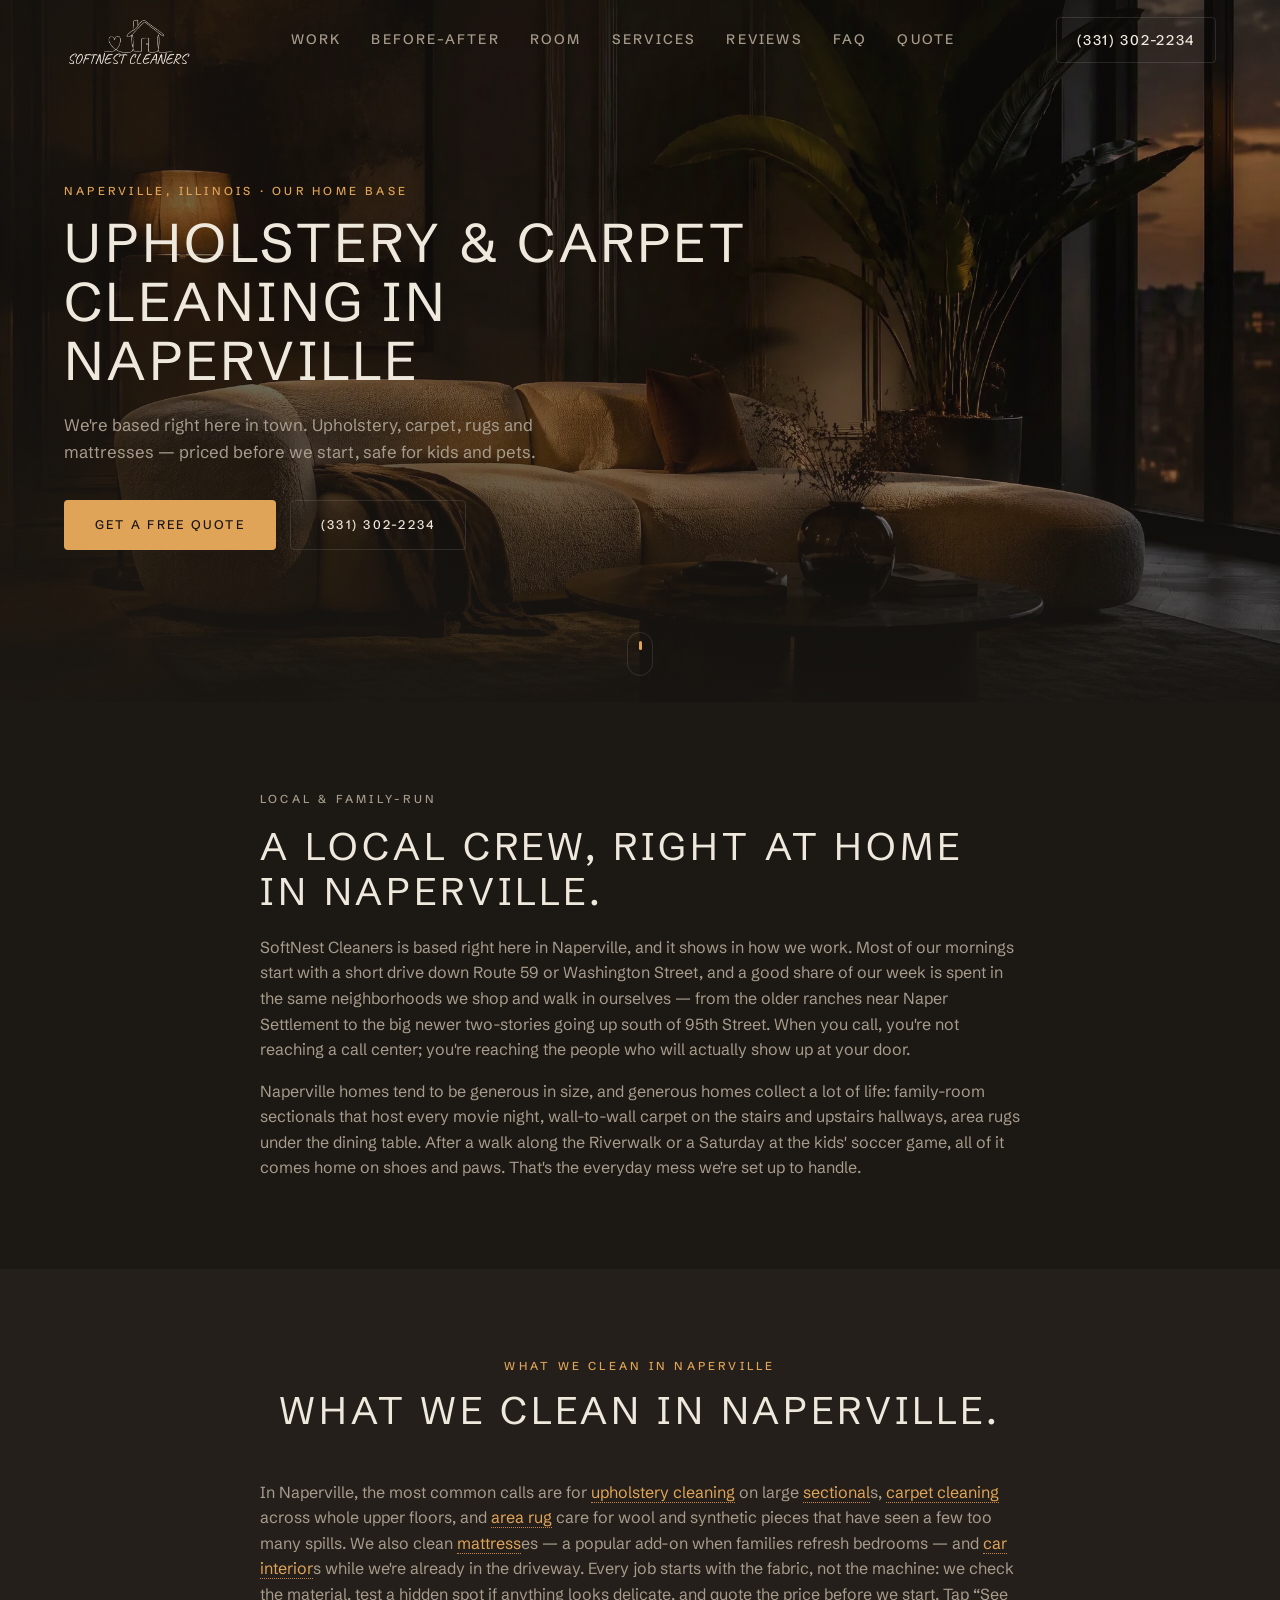
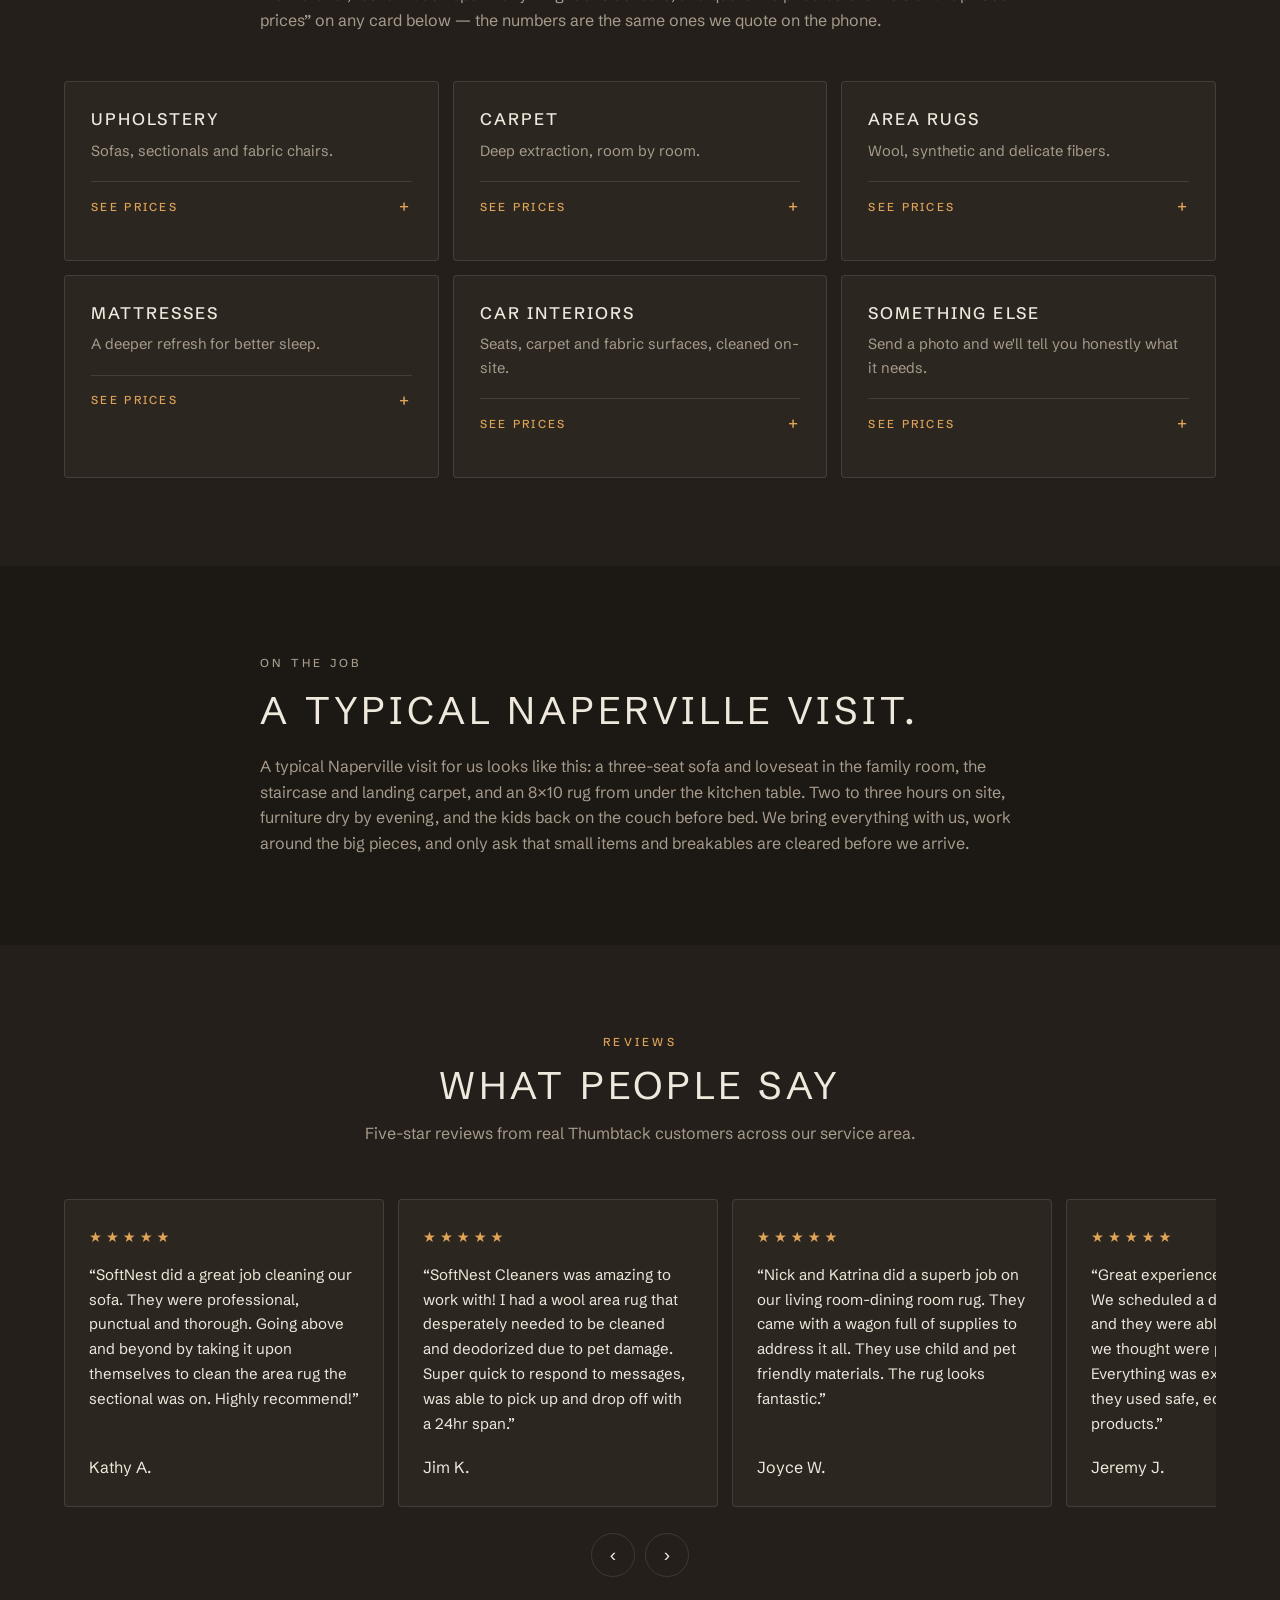
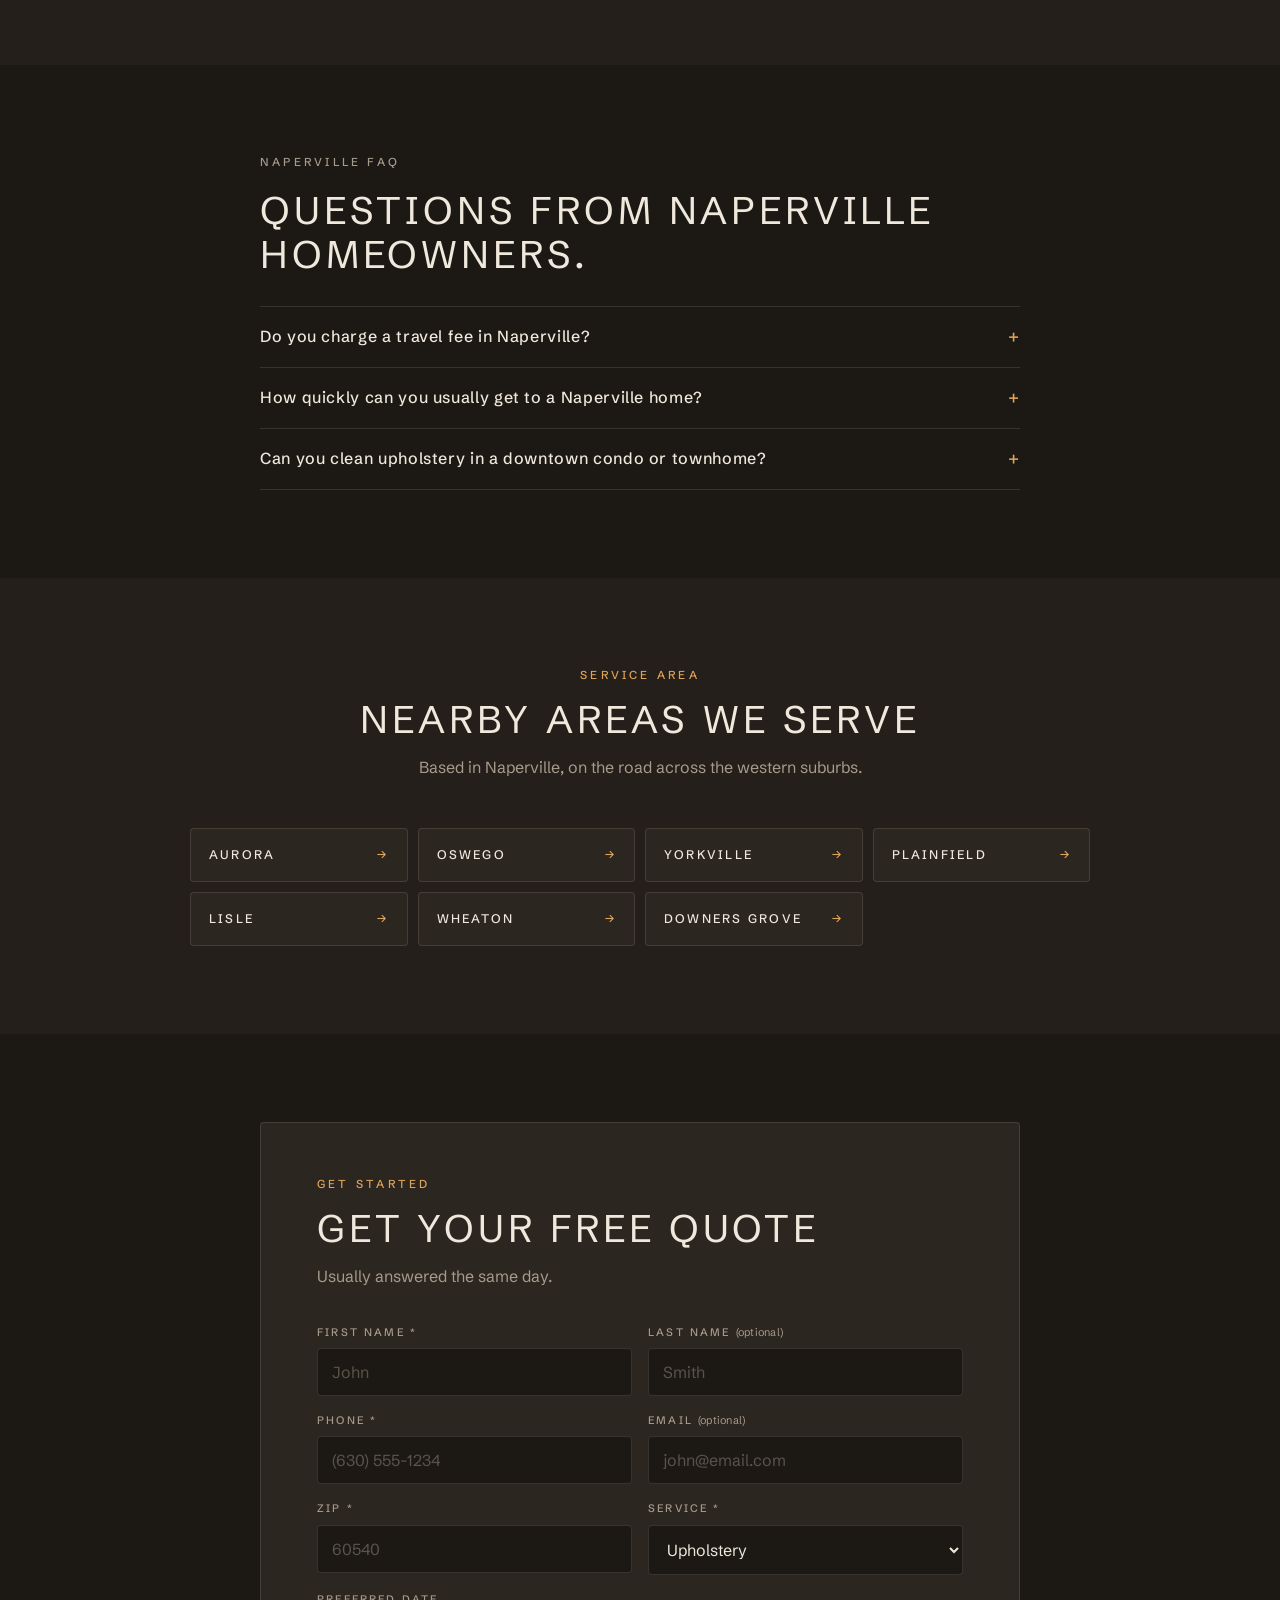
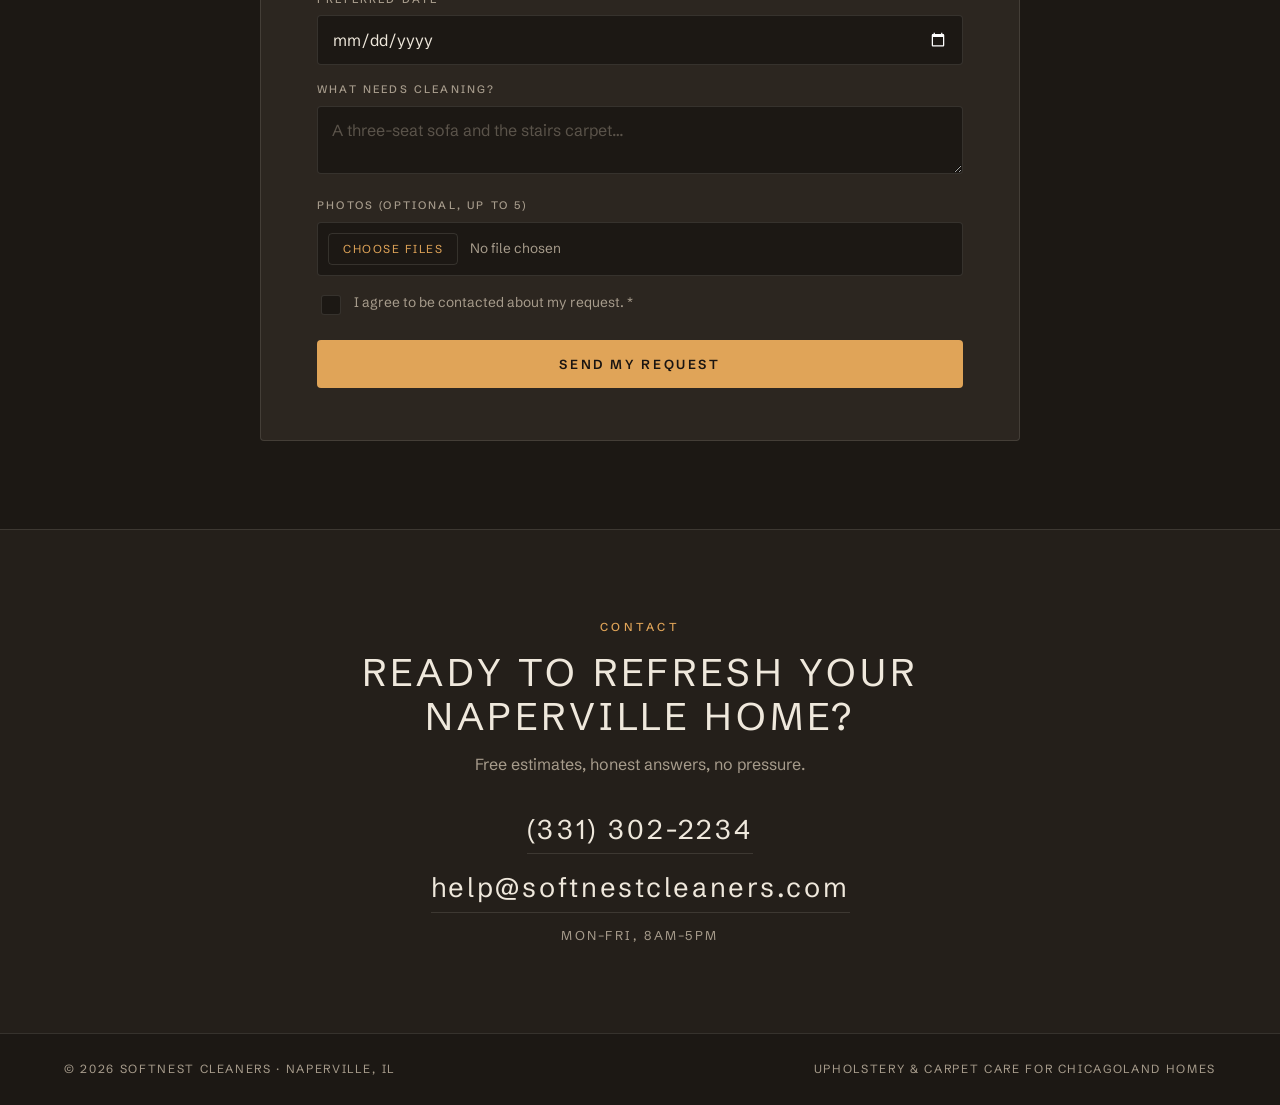
<file: naperville.html>
<!DOCTYPE html>
<html lang="en">
<head>
<meta charset="UTF-8">
<meta name="viewport" content="width=device-width,initial-scale=1">
<title>Naperville Upholstery &amp; Carpet Cleaning — Local Family Crew | SoftNest</title>
<meta name="description" content="SoftNest Cleaners is based in Naperville. Upholstery, carpet, area rug and mattress cleaning for Naperville homes — clear prices, kid &amp; pet friendly. (331) 302-2234.">
<link rel="canonical" href="https://softnestcleaners.com/naperville">
<meta property="og:type" content="website">
<meta property="og:url" content="https://softnestcleaners.com/naperville">
<meta property="og:title" content="Naperville Upholstery &amp; Carpet Cleaning — Local Family Crew | SoftNest">
<meta property="og:description" content="SoftNest Cleaners is based in Naperville. Upholstery, carpet, area rug and mattress cleaning for Naperville homes — clear prices, kid &amp; pet friendly. (331) 302-2234.">
<meta property="og:image" content="https://softnestcleaners.com/images/hero-dark.jpg">
<meta name="twitter:card" content="summary_large_image">
<meta name="theme-color" content="#1C1814">
<link rel="icon" href="/images/favicon.ico" sizes="any">
<link rel="icon" type="image/png" sizes="16x16" href="/images/favicon-16.png">
<link rel="icon" type="image/png" sizes="32x32" href="/images/favicon-32.png">
<link rel="icon" type="image/png" sizes="48x48" href="/images/favicon-48.png">
<link rel="apple-touch-icon" href="/images/apple-touch-icon.png">

<link rel="preconnect" href="https://fonts.googleapis.com">
<link rel="preconnect" href="https://fonts.gstatic.com" crossorigin>
<link href="https://fonts.googleapis.com/css2?family=Schibsted+Grotesk:wght@300;400;500;600&display=swap" rel="stylesheet">
<link rel="stylesheet" href="/style.css?v=4">
<link rel="stylesheet" href="/cities.css?v=4">
<noscript><style>.reveal{opacity:1!important;transform:none!important}</style></noscript>

<script type="application/ld+json">
{
  "@context": "https://schema.org",
  "@type": "HomeAndConstructionBusiness",
  "name": "SoftNest Cleaners",
  "description": "Upholstery, carpet, area rug, mattress and car interior cleaning for homes in Naperville, IL and the western Chicagoland suburbs.",
  "url": "https://softnestcleaners.com/naperville",
  "telephone": "+1-331-302-2234",
  "email": "help@softnestcleaners.com",
  "image": "https://softnestcleaners.com/images/hero-dark.jpg",
  "priceRange": "$$",
  "address": {
    "@type": "PostalAddress",
    "addressLocality": "Naperville",
    "addressRegion": "IL",
    "addressCountry": "US"
  },
  "areaServed": {
    "@type": "City",
    "name": "Naperville"
  },
  "openingHoursSpecification": [
    {
      "@type": "OpeningHoursSpecification",
      "dayOfWeek": [
        "Monday",
        "Tuesday",
        "Wednesday",
        "Thursday",
        "Friday"
      ],
      "opens": "08:00",
      "closes": "17:00"
    }
  ]
}
</script>
<script type="application/ld+json">
{
  "@context": "https://schema.org",
  "@type": "FAQPage",
  "mainEntity": [
    {
      "@type": "Question",
      "name": "Do you charge a travel fee in Naperville?",
      "acceptedAnswer": {
        "@type": "Answer",
        "text": "No. Naperville is our home base, so there's no travel charge anywhere in the city \u2014 north of the tracks, downtown, or out by the 95th Street corridor."
      }
    },
    {
      "@type": "Question",
      "name": "How quickly can you usually get to a Naperville home?",
      "acceptedAnswer": {
        "@type": "Answer",
        "text": "Because we're local, we can often fit Naperville jobs in within the same week, and occasionally sooner. Weekday mornings fill first, so a day or two of notice helps."
      }
    },
    {
      "@type": "Question",
      "name": "Can you clean upholstery in a downtown condo or townhome?",
      "acceptedAnswer": {
        "@type": "Answer",
        "text": "Yes. We're used to tighter parking and shared hallways around downtown Naperville. Just let us know about building access or parking rules when you book."
      }
    }
  ]
}
</script>

</head>
<body>

<!-- ======================= TOPBAR ======================= -->
<header class="topbar" id="topbar">
  <a href="/" class="brand"><img src="/images/logo-light.png" alt="SoftNest Cleaners" width="440" height="168" class="brand-logo"></a>
  <nav class="topbar-nav" aria-label="Main">
    <a href="/#work">Work</a>
    <a href="/#before-after">Before–After</a>
    <a href="/#room">Room</a>
    <a href="/#services">Services</a>
    <a href="/#reviews">Reviews</a>
    <a href="/#faq">FAQ</a>
    <a href="/#quote">Quote</a>
  </nav>
  <a href="tel:+13313022234" class="topbar-phone">(331) 302-2234</a>
  <button type="button" class="burger" id="navBurger" aria-expanded="false" aria-controls="navDrawer" aria-label="Open menu">
    <span class="burger-line" aria-hidden="true"></span>
    <span class="burger-line" aria-hidden="true"></span>
    <span class="burger-line" aria-hidden="true"></span>
  </button>
</header>

<!-- ======================= MOBILE NAV DRAWER ======================= -->
<div class="nav-drawer" id="navDrawer" aria-hidden="true">
  <nav class="nav-drawer-links" aria-label="Mobile navigation">
    <a href="/#work">Work</a>
    <a href="/#before-after">Before–After</a>
    <a href="/#room">Room</a>
    <a href="/#services">Services</a>
    <a href="/#reviews">Reviews</a>
    <a href="/#faq">FAQ</a>
    <a href="/#quote">Quote</a>
  </nav>
  <div class="nav-drawer-contact">
    <a href="tel:+13313022234" class="nav-drawer-phone">(331) 302-2234</a>
    <a href="mailto:help@softnestcleaners.com" class="nav-drawer-email">help@softnestcleaners.com</a>
  </div>
</div>

<main id="top">

  <!-- ======================= HERO ======================= -->
  <section class="hero city-hero">
    <img class="hero-bg" src="/images/hero-dark.webp" alt="Cream sofa in a deep charcoal living room lit by warm side light" fetchpriority="high">
    <div class="hero-veil" aria-hidden="true"></div>
    <div class="hero-inner">
      <p class="kicker reveal">Naperville, Illinois · Our Home Base</p>
      <h1 class="hero-title reveal">Upholstery &amp; Carpet Cleaning in Naperville</h1>
      <p class="hero-sub reveal">We&#x27;re based right here in town. Upholstery, carpet, rugs and mattresses — priced before we start, safe for kids and pets.</p>
      <div class="hero-acts reveal">
        <a href="#quote" class="btn btn-amber">Get a free quote</a>
        <a href="tel:+13313022234" class="btn btn-ghost">(331) 302-2234</a>
      </div>
    </div>
    <a href="#intro" class="scroll-cue" aria-label="Scroll down"><span></span></a>
  </section>

  <!-- ======================= LOCAL INTRO ======================= -->
  <section class="section" id="intro">
    <div class="city-copy reveal">
      <p class="kicker">Local &amp; Family-Run</p>
      <h2>A local crew, right at home in Naperville.</h2>
      <p>SoftNest Cleaners is based right here in Naperville, and it shows in how we work. Most of our mornings start with a short drive down Route 59 or Washington Street, and a good share of our week is spent in the same neighborhoods we shop and walk in ourselves — from the older ranches near Naper Settlement to the big newer two-stories going up south of 95th Street. When you call, you&#x27;re not reaching a call center; you&#x27;re reaching the people who will actually show up at your door.</p>
      <p>Naperville homes tend to be generous in size, and generous homes collect a lot of life: family-room sectionals that host every movie night, wall-to-wall carpet on the stairs and upstairs hallways, area rugs under the dining table. After a walk along the Riverwalk or a Saturday at the kids&#x27; soccer game, all of it comes home on shoes and paws. That&#x27;s the everyday mess we&#x27;re set up to handle.</p>
    </div>
  </section>

  <!-- ======================= SERVICES ======================= -->
  <section class="section section-alt" id="services">
    <div class="section-head reveal">
      <p class="kicker">What We Clean in Naperville</p>
      <h2>What we clean in Naperville.</h2>
    </div>
    <div class="city-copy reveal">
      <p>In Naperville, the most common calls are for <a href="/#services">upholstery cleaning</a> on large <a href="/#services">sectional</a>s, <a href="/#services">carpet cleaning</a> across whole upper floors, and <a href="/#services">area rug</a> care for wool and synthetic pieces that have seen a few too many spills. We also clean <a href="/#services">mattress</a>es — a popular add-on when families refresh bedrooms — and <a href="/#services">car interior</a>s while we&#x27;re already in the driveway. Every job starts with the fabric, not the machine: we check the material, test a hidden spot if anything looks delicate, and quote the price before we start. Tap “See prices” on any card below — the numbers are the same ones we quote on the phone.</p>
    </div>
    <div class="svc-grid">
      <article class="svc-card reveal" data-service="upholstery">
        <h3>Upholstery</h3>
        <p>Sofas, sectionals and fabric chairs.</p>
        <details><summary>See prices</summary><div class="prices" data-prices></div></details>
      </article>
      <article class="svc-card reveal" data-service="carpet">
        <h3>Carpet</h3>
        <p>Deep extraction, room by room.</p>
        <details><summary>See prices</summary><div class="prices" data-prices></div></details>
      </article>
      <article class="svc-card reveal" data-service="rug">
        <h3>Area rugs</h3>
        <p>Wool, synthetic and delicate fibers.</p>
        <details><summary>See prices</summary><div class="prices" data-prices></div></details>
      </article>
      <article class="svc-card reveal" data-service="mattress">
        <h3>Mattresses</h3>
        <p>A deeper refresh for better sleep.</p>
        <details><summary>See prices</summary><div class="prices" data-prices></div></details>
      </article>
      <article class="svc-card reveal" data-service="car">
        <h3>Car interiors</h3>
        <p>Seats, carpet and fabric surfaces, cleaned on-site.</p>
        <details><summary>See prices</summary><div class="prices" data-prices></div></details>
      </article>
      <article class="svc-card reveal" data-service="custom">
        <h3>Something else</h3>
        <p>Send a photo and we'll tell you honestly what it needs.</p>
        <details><summary>See prices</summary><div class="prices" data-prices></div></details>
      </article>
    </div>
  </section>

  <!-- ======================= RECENT VISITS ======================= -->
  <section class="section" id="visit">
    <div class="city-copy reveal">
      <p class="kicker">On The Job</p>
      <h2>A typical Naperville visit.</h2>
      <p>A typical Naperville visit for us looks like this: a three-seat sofa and loveseat in the family room, the staircase and landing carpet, and an 8×10 rug from under the kitchen table. Two to three hours on site, furniture dry by evening, and the kids back on the couch before bed. We bring everything with us, work around the big pieces, and only ask that small items and breakables are cleared before we arrive.</p>
    </div>
  </section>

  <!-- ======================= REVIEWS ======================= -->
  <section class="section section-alt" id="reviews">
    <div class="section-head reveal">
      <p class="kicker">Reviews</p>
      <h2>What people say</h2>
      <p class="section-sub">Five-star reviews from real Thumbtack customers across our service area.</p>
    </div>
    <div class="rev-wrap reveal">
      <div class="review-strip" id="reviewStrip" tabindex="0" aria-label="Customer reviews, scroll horizontally">
        <div class="rev-card"><div class="stars">★★★★★</div><q>SoftNest did a great job cleaning our sofa. They were professional, punctual and thorough. Going above and beyond by taking it upon themselves to clean the area rug the sectional was on. Highly recommend!</q><span class="rev-name">Kathy A.</span></div>
        <div class="rev-card"><div class="stars">★★★★★</div><q>We had our sofa, armchair, and 8x10 rug cleaned by SoftNest Cleaners, and the results were amazing! Everything looks fresh, smells great, and feels like new again.</q><span class="rev-name">Jane W.</span></div>
        <div class="rev-card"><div class="stars">★★★★★</div><q>I&#x27;m beyond impressed with the carpet cleaning service! The team arrived right on time, worked efficiently, and left my carpets looking brand new.</q><span class="rev-name">Lisa W.</span></div>
        <div class="rev-card"><div class="stars">★★★★★</div><q>Excellent service! They did a fantastic job with my upholstery furniture cleaning — the sofa looks brand new, smells fresh, and dried quickly.</q><span class="rev-name">Connie A.</span></div>
      </div>
      <div class="rev-nav">
        <button type="button" class="rev-btn" id="revPrev" aria-label="Previous reviews">&#8249;</button>
        <button type="button" class="rev-btn" id="revNext" aria-label="Next reviews">&#8250;</button>
      </div>
    </div>
  </section>

  <!-- ======================= CITY FAQ ======================= -->
  <section class="section" id="faq">
    <div class="city-copy reveal">
      <p class="kicker">Naperville FAQ</p>
      <h2>Questions from Naperville homeowners.</h2>
      <div class="faq-list">
          <details><summary>Do you charge a travel fee in Naperville?</summary><p>No. Naperville is our home base, so there&#x27;s no travel charge anywhere in the city — north of the tracks, downtown, or out by the 95th Street corridor.</p></details>
          <details><summary>How quickly can you usually get to a Naperville home?</summary><p>Because we&#x27;re local, we can often fit Naperville jobs in within the same week, and occasionally sooner. Weekday mornings fill first, so a day or two of notice helps.</p></details>
          <details><summary>Can you clean upholstery in a downtown condo or townhome?</summary><p>Yes. We&#x27;re used to tighter parking and shared hallways around downtown Naperville. Just let us know about building access or parking rules when you book.</p></details>
      </div>
    </div>
  </section>

  <!-- ======================= NEARBY AREAS ======================= -->
  <section class="section section-alt" id="nearby">
    <div class="section-head reveal">
      <p class="kicker">Service Area</p>
      <h2>Nearby areas we serve</h2>
      <p class="section-sub">Based in Naperville, on the road across the western suburbs.</p>
    </div>
    <div class="nearby-grid reveal">
      <a class="nearby-link" href="/aurora.html">Aurora</a>
      <a class="nearby-link" href="/oswego.html">Oswego</a>
      <a class="nearby-link" href="/yorkville.html">Yorkville</a>
      <a class="nearby-link" href="/plainfield.html">Plainfield</a>
      <a class="nearby-link" href="/lisle.html">Lisle</a>
      <a class="nearby-link" href="/wheaton.html">Wheaton</a>
      <a class="nearby-link" href="/downers-grove.html">Downers Grove</a>
    </div>
  </section>

  <!-- ======================= QUOTE ======================= -->
  <section class="section" id="quote">
    <div class="quote-box reveal">
      <div class="section-head">
        <p class="kicker">Get Started</p>
        <h2>Get your free quote</h2>
        <p class="section-sub">Usually answered the same day.</p>
      </div>
      <form id="quoteForm" action="/api/quote" method="POST" enctype="multipart/form-data" novalidate>
        <div class="two">
          <div class="fg"><label for="firstName">First name *</label><input id="firstName" name="firstName" required pattern=".*\S.*" placeholder="John"></div>
          <div class="fg"><label for="lastName">Last name <span class="opt">(optional)</span></label><input id="lastName" name="lastName" placeholder="Smith"></div>
        </div>
        <div class="two">
          <div class="fg"><label for="phone">Phone *</label><input id="phone" name="phone" type="tel" required pattern="\(\d{3}\) \d{3}-\d{4}" title="Enter a full 10-digit phone number" placeholder="(630) 555-1234"></div>
          <div class="fg"><label for="email">Email <span class="opt">(optional)</span></label><input id="email" name="email" type="email" pattern="[^\s@]+@[^\s@]+\.[^\s@]{2,}" title="Enter a valid email address" placeholder="john@email.com"></div>
        </div>
        <div class="two">
          <div class="fg"><label for="zip">ZIP *</label><input id="zip" name="zip" required inputmode="numeric" pattern="[0-9]{5}(-[0-9]{4})?" maxlength="10" title="Enter a 5-digit ZIP code" placeholder="60540"></div>
          <div class="fg"><label for="service">Service *</label><select id="service" name="service" required>
            <option value="upholstery">Upholstery</option><option value="carpet">Carpet</option>
            <option value="rug">Area rug</option><option value="mattress">Mattress</option>
            <option value="car">Car interior</option><option value="other">Other</option>
          </select></div>
        </div>
        <div class="fg"><label for="date">Preferred date</label><input id="date" name="date" type="date"></div>
        <div class="fg"><label for="message">What needs cleaning?</label><textarea id="message" name="message" rows="2" placeholder="A three-seat sofa and the stairs carpet&hellip;"></textarea></div>
        <div class="fg"><label for="photos">Photos (optional, up to 5)</label><input id="photos" name="photos[]" type="file" accept="image/*" multiple></div>
        <div class="hp" aria-hidden="true"><label for="website">Leave this field empty</label><input id="website" name="website" tabindex="-1" autocomplete="off"></div>
        <div class="consent"><input type="checkbox" id="consent" name="consent" required><label for="consent">I agree to be contacted about my request. *</label></div>

        <button type="submit" class="btn-sub">Send my request</button>

        <p class="form-msg" id="formMsg" role="status"></p>
      </form>
    </div>
  </section>

  <!-- ======================= CONTACT ======================= -->
  <section class="section section-alt contact">
    <div class="contact-inner reveal">
      <p class="kicker">Contact</p>
      <h2>Ready to refresh your Naperville home?</h2>
      <p class="section-sub">Free estimates, honest answers, no pressure.</p>
      <div class="contact-links">
        <a href="tel:+13313022234">(331) 302-2234</a>
        <a href="mailto:help@softnestcleaners.com">help@softnestcleaners.com</a>
        <p class="contact-hours">Mon–Fri, 8am–5pm</p>
      </div>
    </div>
  </section>

</main>

<footer class="foot">
  <span>© 2026 SoftNest Cleaners · Naperville, IL</span>
  <span>Upholstery &amp; carpet care for Chicagoland homes</span>
</footer>

<button type="button" id="toTop" class="to-top" aria-label="Back to top">&#8593;</button>

<script src="/prices.js?v=4"></script>
<script src="/script.js?v=4"></script>
</body>
</html>
</file>
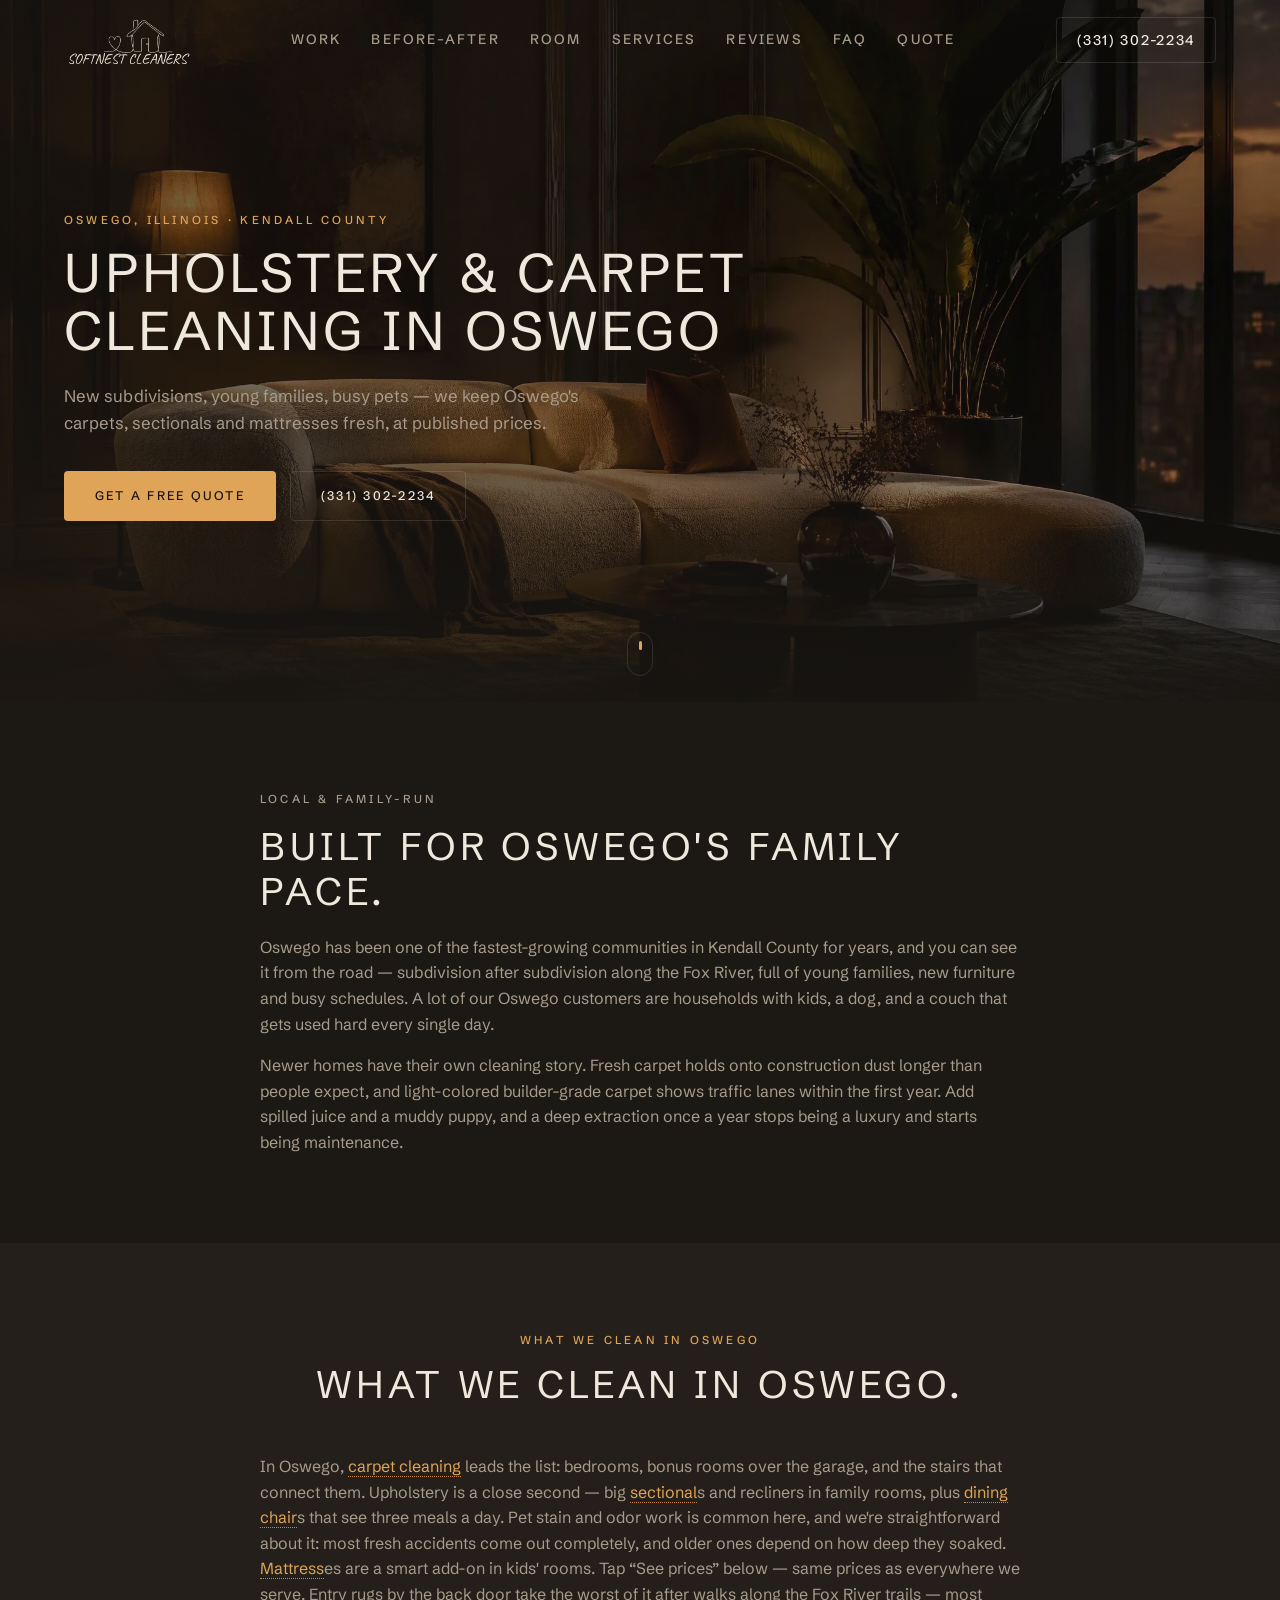
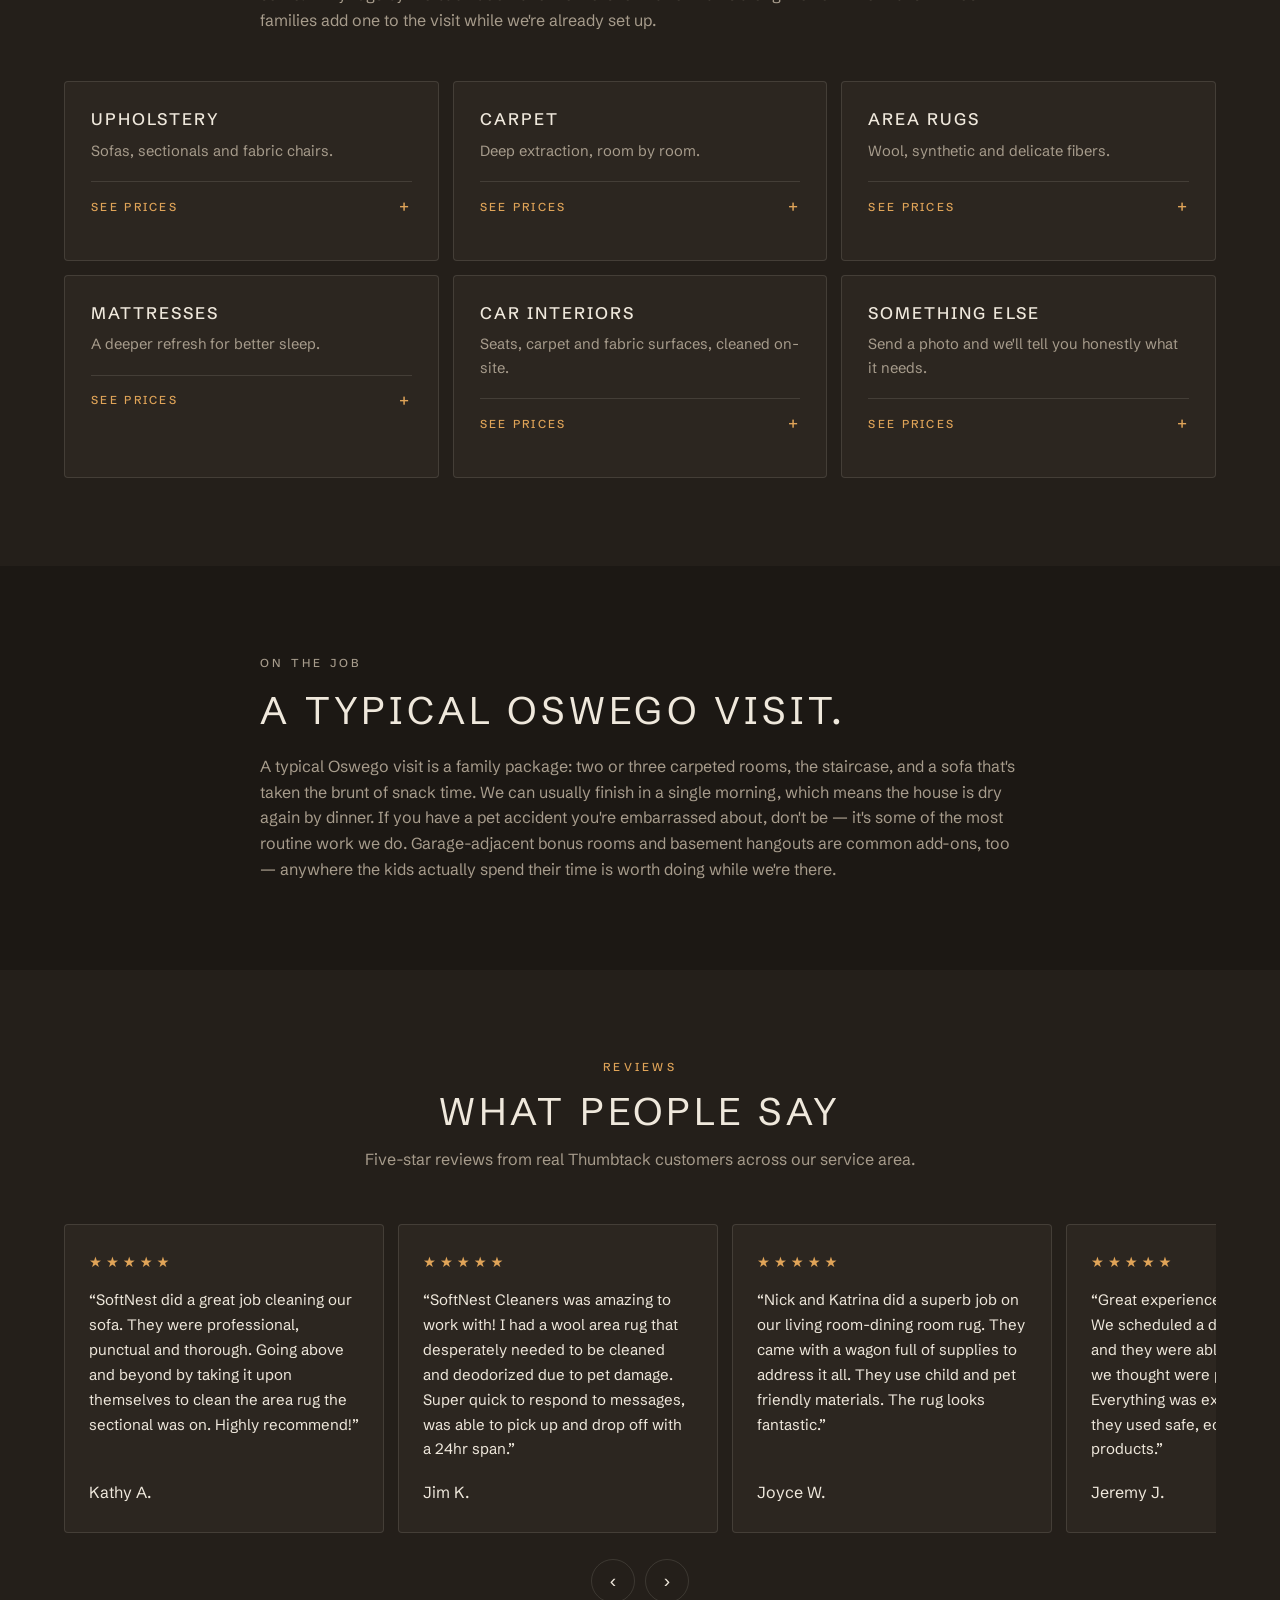
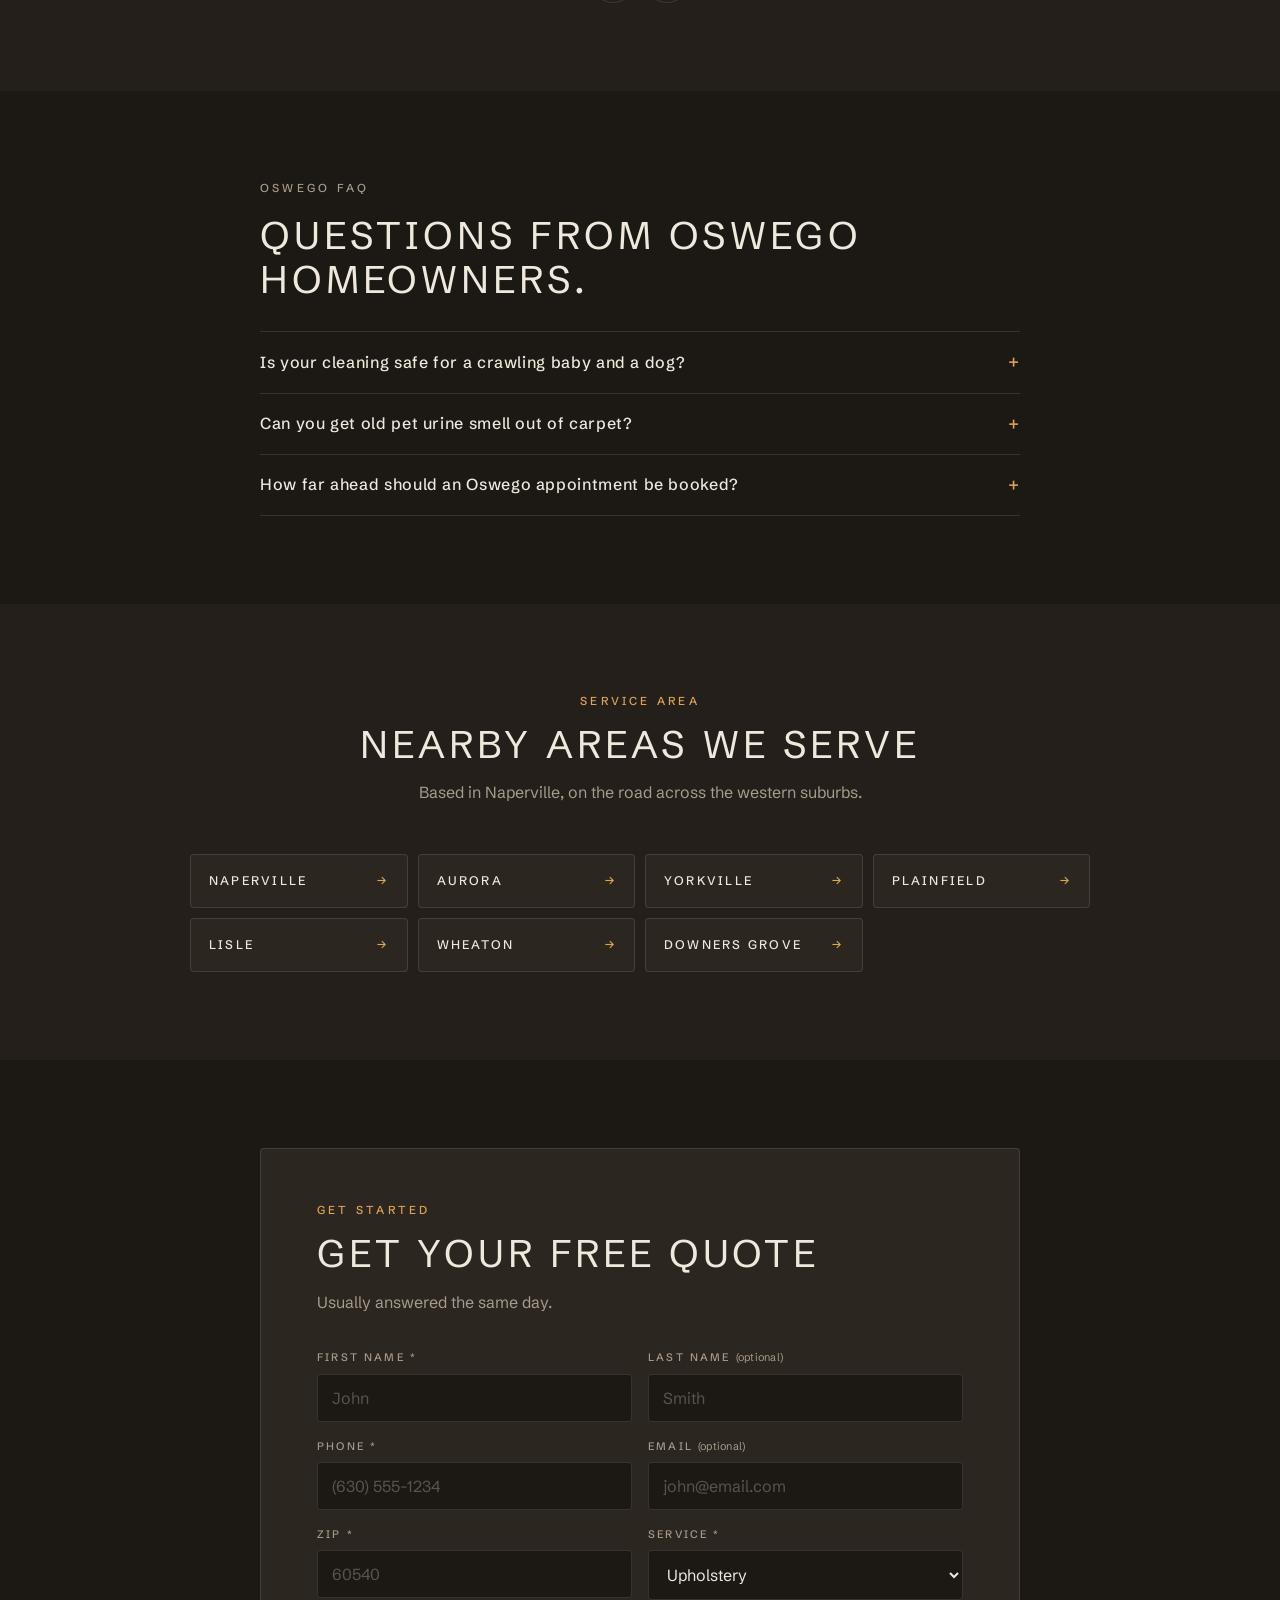
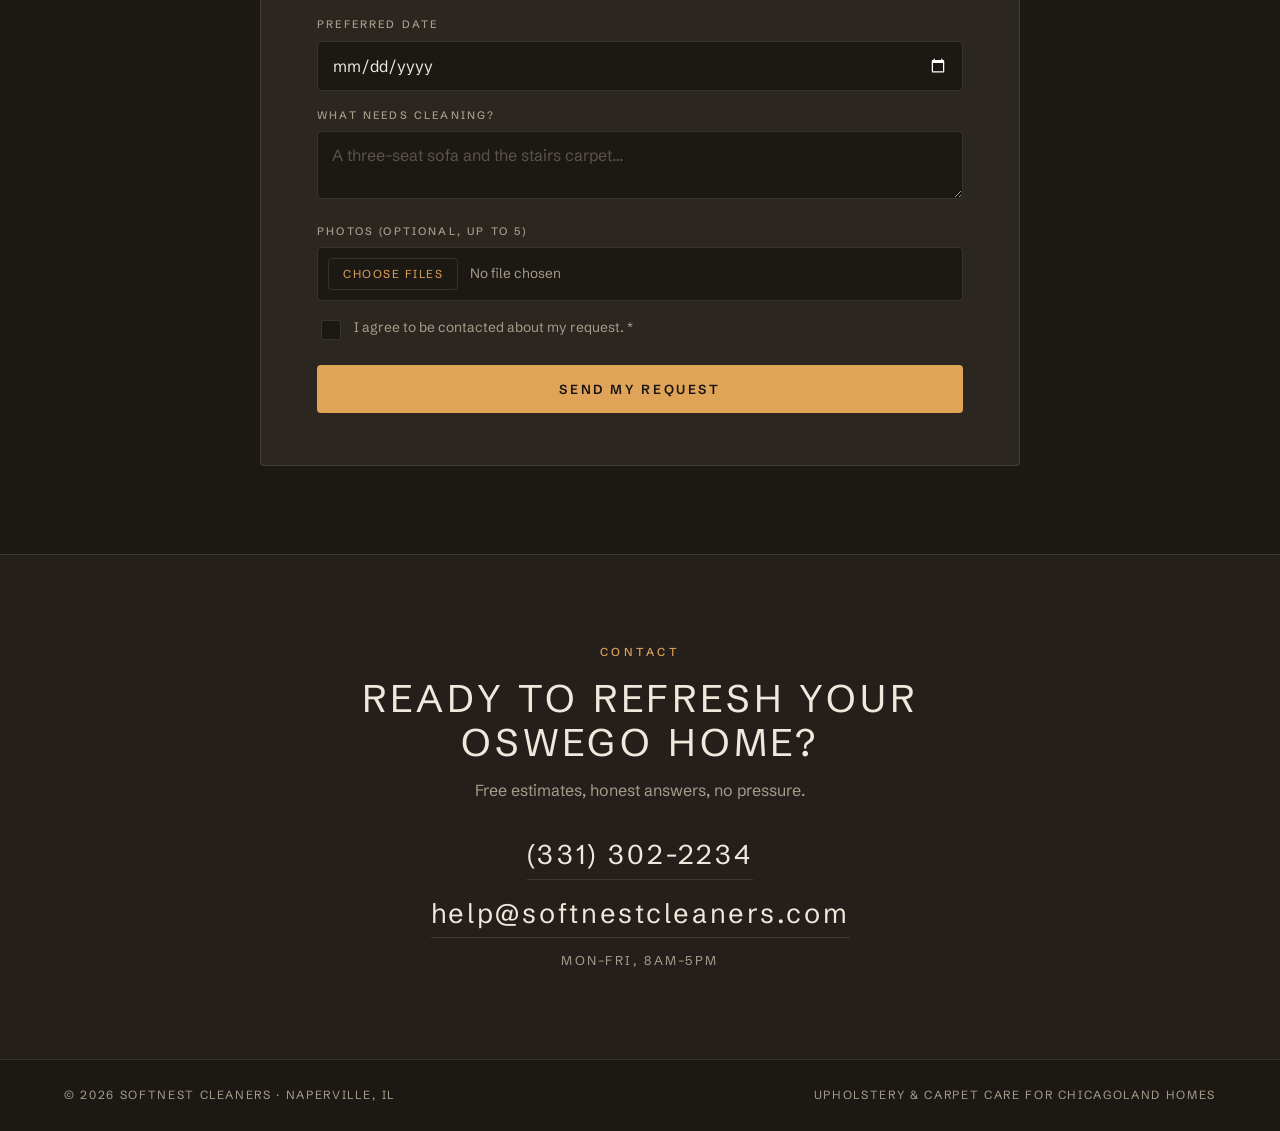
<file: oswego.html>
<!DOCTYPE html>
<html lang="en">
<head>
<meta charset="UTF-8">
<meta name="viewport" content="width=device-width,initial-scale=1">
<title>Upholstery &amp; Carpet Cleaning in Oswego, IL | SoftNest Cleaners</title>
<meta name="description" content="Carpet &amp; upholstery cleaning in Oswego, IL. Pet stains, kids&#x27; rooms and family sectionals — clear prices, safe products, free quotes. Call (331) 302-2234.">
<link rel="canonical" href="https://softnestcleaners.com/oswego">
<meta property="og:type" content="website">
<meta property="og:url" content="https://softnestcleaners.com/oswego">
<meta property="og:title" content="Upholstery &amp; Carpet Cleaning in Oswego, IL | SoftNest Cleaners">
<meta property="og:description" content="Carpet &amp; upholstery cleaning in Oswego, IL. Pet stains, kids&#x27; rooms and family sectionals — clear prices, safe products, free quotes. Call (331) 302-2234.">
<meta property="og:image" content="https://softnestcleaners.com/images/hero-dark.jpg">
<meta name="twitter:card" content="summary_large_image">
<meta name="theme-color" content="#1C1814">
<link rel="icon" href="/images/favicon.ico" sizes="any">
<link rel="icon" type="image/png" sizes="16x16" href="/images/favicon-16.png">
<link rel="icon" type="image/png" sizes="32x32" href="/images/favicon-32.png">
<link rel="icon" type="image/png" sizes="48x48" href="/images/favicon-48.png">
<link rel="apple-touch-icon" href="/images/apple-touch-icon.png">

<link rel="preconnect" href="https://fonts.googleapis.com">
<link rel="preconnect" href="https://fonts.gstatic.com" crossorigin>
<link href="https://fonts.googleapis.com/css2?family=Schibsted+Grotesk:wght@300;400;500;600&display=swap" rel="stylesheet">
<link rel="stylesheet" href="/style.css?v=4">
<link rel="stylesheet" href="/cities.css?v=4">
<noscript><style>.reveal{opacity:1!important;transform:none!important}</style></noscript>

<script type="application/ld+json">
{
  "@context": "https://schema.org",
  "@type": "HomeAndConstructionBusiness",
  "name": "SoftNest Cleaners",
  "description": "Upholstery, carpet, area rug, mattress and car interior cleaning for homes in Oswego, IL and the western Chicagoland suburbs.",
  "url": "https://softnestcleaners.com/oswego",
  "telephone": "+1-331-302-2234",
  "email": "help@softnestcleaners.com",
  "image": "https://softnestcleaners.com/images/hero-dark.jpg",
  "priceRange": "$$",
  "address": {
    "@type": "PostalAddress",
    "addressLocality": "Naperville",
    "addressRegion": "IL",
    "addressCountry": "US"
  },
  "areaServed": {
    "@type": "City",
    "name": "Oswego"
  },
  "openingHoursSpecification": [
    {
      "@type": "OpeningHoursSpecification",
      "dayOfWeek": [
        "Monday",
        "Tuesday",
        "Wednesday",
        "Thursday",
        "Friday"
      ],
      "opens": "08:00",
      "closes": "17:00"
    }
  ]
}
</script>
<script type="application/ld+json">
{
  "@context": "https://schema.org",
  "@type": "FAQPage",
  "mainEntity": [
    {
      "@type": "Question",
      "name": "Is your cleaning safe for a crawling baby and a dog?",
      "acceptedAnswer": {
        "@type": "Answer",
        "text": "Yes. We choose kid- and pet-friendly products by default, and we'll tell you plainly if a particular stain needs anything stronger so you can decide."
      }
    },
    {
      "@type": "Question",
      "name": "Can you get old pet urine smell out of carpet?",
      "acceptedAnswer": {
        "@type": "Answer",
        "text": "Most of the time, yes. Success depends on the age of the stain and whether it reached the pad. We treat what we can reach and give you an honest read on the rest."
      }
    },
    {
      "@type": "Question",
      "name": "How far ahead should an Oswego appointment be booked?",
      "acceptedAnswer": {
        "@type": "Answer",
        "text": "A few days is usually enough. End-of-month move-in and move-out dates fill fastest, so book those as early as you can."
      }
    }
  ]
}
</script>

</head>
<body>

<!-- ======================= TOPBAR ======================= -->
<header class="topbar" id="topbar">
  <a href="/" class="brand"><img src="/images/logo-light.png" alt="SoftNest Cleaners" width="440" height="168" class="brand-logo"></a>
  <nav class="topbar-nav" aria-label="Main">
    <a href="/#work">Work</a>
    <a href="/#before-after">Before–After</a>
    <a href="/#room">Room</a>
    <a href="/#services">Services</a>
    <a href="/#reviews">Reviews</a>
    <a href="/#faq">FAQ</a>
    <a href="/#quote">Quote</a>
  </nav>
  <a href="tel:+13313022234" class="topbar-phone">(331) 302-2234</a>
  <button type="button" class="burger" id="navBurger" aria-expanded="false" aria-controls="navDrawer" aria-label="Open menu">
    <span class="burger-line" aria-hidden="true"></span>
    <span class="burger-line" aria-hidden="true"></span>
    <span class="burger-line" aria-hidden="true"></span>
  </button>
</header>

<!-- ======================= MOBILE NAV DRAWER ======================= -->
<div class="nav-drawer" id="navDrawer" aria-hidden="true">
  <nav class="nav-drawer-links" aria-label="Mobile navigation">
    <a href="/#work">Work</a>
    <a href="/#before-after">Before–After</a>
    <a href="/#room">Room</a>
    <a href="/#services">Services</a>
    <a href="/#reviews">Reviews</a>
    <a href="/#faq">FAQ</a>
    <a href="/#quote">Quote</a>
  </nav>
  <div class="nav-drawer-contact">
    <a href="tel:+13313022234" class="nav-drawer-phone">(331) 302-2234</a>
    <a href="mailto:help@softnestcleaners.com" class="nav-drawer-email">help@softnestcleaners.com</a>
  </div>
</div>

<main id="top">

  <!-- ======================= HERO ======================= -->
  <section class="hero city-hero">
    <img class="hero-bg" src="/images/hero-dark.webp" alt="Cream sofa in a deep charcoal living room lit by warm side light" fetchpriority="high">
    <div class="hero-veil" aria-hidden="true"></div>
    <div class="hero-inner">
      <p class="kicker reveal">Oswego, Illinois · Kendall County</p>
      <h1 class="hero-title reveal">Upholstery &amp; Carpet Cleaning in Oswego</h1>
      <p class="hero-sub reveal">New subdivisions, young families, busy pets — we keep Oswego&#x27;s carpets, sectionals and mattresses fresh, at published prices.</p>
      <div class="hero-acts reveal">
        <a href="#quote" class="btn btn-amber">Get a free quote</a>
        <a href="tel:+13313022234" class="btn btn-ghost">(331) 302-2234</a>
      </div>
    </div>
    <a href="#intro" class="scroll-cue" aria-label="Scroll down"><span></span></a>
  </section>

  <!-- ======================= LOCAL INTRO ======================= -->
  <section class="section" id="intro">
    <div class="city-copy reveal">
      <p class="kicker">Local &amp; Family-Run</p>
      <h2>Built for Oswego&#x27;s family pace.</h2>
      <p>Oswego has been one of the fastest-growing communities in Kendall County for years, and you can see it from the road — subdivision after subdivision along the Fox River, full of young families, new furniture and busy schedules. A lot of our Oswego customers are households with kids, a dog, and a couch that gets used hard every single day.</p>
      <p>Newer homes have their own cleaning story. Fresh carpet holds onto construction dust longer than people expect, and light-colored builder-grade carpet shows traffic lanes within the first year. Add spilled juice and a muddy puppy, and a deep extraction once a year stops being a luxury and starts being maintenance.</p>
    </div>
  </section>

  <!-- ======================= SERVICES ======================= -->
  <section class="section section-alt" id="services">
    <div class="section-head reveal">
      <p class="kicker">What We Clean in Oswego</p>
      <h2>What we clean in Oswego.</h2>
    </div>
    <div class="city-copy reveal">
      <p>In Oswego, <a href="/#services">carpet cleaning</a> leads the list: bedrooms, bonus rooms over the garage, and the stairs that connect them. Upholstery is a close second — big <a href="/#services">sectional</a>s and recliners in family rooms, plus <a href="/#services">dining chair</a>s that see three meals a day. Pet stain and odor work is common here, and we&#x27;re straightforward about it: most fresh accidents come out completely, and older ones depend on how deep they soaked. <a href="/#services">Mattress</a>es are a smart add-on in kids&#x27; rooms. Tap “See prices” below — same prices as everywhere we serve. Entry rugs by the back door take the worst of it after walks along the Fox River trails — most families add one to the visit while we&#x27;re already set up.</p>
    </div>
    <div class="svc-grid">
      <article class="svc-card reveal" data-service="upholstery">
        <h3>Upholstery</h3>
        <p>Sofas, sectionals and fabric chairs.</p>
        <details><summary>See prices</summary><div class="prices" data-prices></div></details>
      </article>
      <article class="svc-card reveal" data-service="carpet">
        <h3>Carpet</h3>
        <p>Deep extraction, room by room.</p>
        <details><summary>See prices</summary><div class="prices" data-prices></div></details>
      </article>
      <article class="svc-card reveal" data-service="rug">
        <h3>Area rugs</h3>
        <p>Wool, synthetic and delicate fibers.</p>
        <details><summary>See prices</summary><div class="prices" data-prices></div></details>
      </article>
      <article class="svc-card reveal" data-service="mattress">
        <h3>Mattresses</h3>
        <p>A deeper refresh for better sleep.</p>
        <details><summary>See prices</summary><div class="prices" data-prices></div></details>
      </article>
      <article class="svc-card reveal" data-service="car">
        <h3>Car interiors</h3>
        <p>Seats, carpet and fabric surfaces, cleaned on-site.</p>
        <details><summary>See prices</summary><div class="prices" data-prices></div></details>
      </article>
      <article class="svc-card reveal" data-service="custom">
        <h3>Something else</h3>
        <p>Send a photo and we'll tell you honestly what it needs.</p>
        <details><summary>See prices</summary><div class="prices" data-prices></div></details>
      </article>
    </div>
  </section>

  <!-- ======================= RECENT VISITS ======================= -->
  <section class="section" id="visit">
    <div class="city-copy reveal">
      <p class="kicker">On The Job</p>
      <h2>A typical Oswego visit.</h2>
      <p>A typical Oswego visit is a family package: two or three carpeted rooms, the staircase, and a sofa that&#x27;s taken the brunt of snack time. We can usually finish in a single morning, which means the house is dry again by dinner. If you have a pet accident you&#x27;re embarrassed about, don&#x27;t be — it&#x27;s some of the most routine work we do. Garage-adjacent bonus rooms and basement hangouts are common add-ons, too — anywhere the kids actually spend their time is worth doing while we&#x27;re there.</p>
    </div>
  </section>

  <!-- ======================= REVIEWS ======================= -->
  <section class="section section-alt" id="reviews">
    <div class="section-head reveal">
      <p class="kicker">Reviews</p>
      <h2>What people say</h2>
      <p class="section-sub">Five-star reviews from real Thumbtack customers across our service area.</p>
    </div>
    <div class="rev-wrap reveal">
      <div class="review-strip" id="reviewStrip" tabindex="0" aria-label="Customer reviews, scroll horizontally">
        <div class="rev-card"><div class="stars">★★★★★</div><q>We booked carpet cleaning after tenants moved out — the carpets were in terrible shape. These guys did an amazing job! Stains are gone, no odors, everything looks and smells fresh.</q><span class="rev-name">Milania A.</span></div>
        <div class="rev-card"><div class="stars">★★★★★</div><q>We had our large sectional sofa cleaned — light fabric, after a few years with kids and a dog, it really needed help. Stains are gone, no smell, so much fresher.</q><span class="rev-name">Mark B.</span></div>
        <div class="rev-card"><div class="stars">★★★★★</div><q>SoftNest Cleaners was amazing to work with! I had a wool area rug that desperately needed to be cleaned and deodorized due to pet damage. Super quick to respond to messages, was able to pick up and drop off with a 24hr span.</q><span class="rev-name">Jim K.</span></div>
        <div class="rev-card"><div class="stars">★★★★★</div><q>We had our sofa, armchair, and 8x10 rug cleaned by SoftNest Cleaners, and the results were amazing! Everything looks fresh, smells great, and feels like new again.</q><span class="rev-name">Jane W.</span></div>
      </div>
      <div class="rev-nav">
        <button type="button" class="rev-btn" id="revPrev" aria-label="Previous reviews">&#8249;</button>
        <button type="button" class="rev-btn" id="revNext" aria-label="Next reviews">&#8250;</button>
      </div>
    </div>
  </section>

  <!-- ======================= CITY FAQ ======================= -->
  <section class="section" id="faq">
    <div class="city-copy reveal">
      <p class="kicker">Oswego FAQ</p>
      <h2>Questions from Oswego homeowners.</h2>
      <div class="faq-list">
          <details><summary>Is your cleaning safe for a crawling baby and a dog?</summary><p>Yes. We choose kid- and pet-friendly products by default, and we&#x27;ll tell you plainly if a particular stain needs anything stronger so you can decide.</p></details>
          <details><summary>Can you get old pet urine smell out of carpet?</summary><p>Most of the time, yes. Success depends on the age of the stain and whether it reached the pad. We treat what we can reach and give you an honest read on the rest.</p></details>
          <details><summary>How far ahead should an Oswego appointment be booked?</summary><p>A few days is usually enough. End-of-month move-in and move-out dates fill fastest, so book those as early as you can.</p></details>
      </div>
    </div>
  </section>

  <!-- ======================= NEARBY AREAS ======================= -->
  <section class="section section-alt" id="nearby">
    <div class="section-head reveal">
      <p class="kicker">Service Area</p>
      <h2>Nearby areas we serve</h2>
      <p class="section-sub">Based in Naperville, on the road across the western suburbs.</p>
    </div>
    <div class="nearby-grid reveal">
      <a class="nearby-link" href="/naperville.html">Naperville</a>
      <a class="nearby-link" href="/aurora.html">Aurora</a>
      <a class="nearby-link" href="/yorkville.html">Yorkville</a>
      <a class="nearby-link" href="/plainfield.html">Plainfield</a>
      <a class="nearby-link" href="/lisle.html">Lisle</a>
      <a class="nearby-link" href="/wheaton.html">Wheaton</a>
      <a class="nearby-link" href="/downers-grove.html">Downers Grove</a>
    </div>
  </section>

  <!-- ======================= QUOTE ======================= -->
  <section class="section" id="quote">
    <div class="quote-box reveal">
      <div class="section-head">
        <p class="kicker">Get Started</p>
        <h2>Get your free quote</h2>
        <p class="section-sub">Usually answered the same day.</p>
      </div>
      <form id="quoteForm" action="/api/quote" method="POST" enctype="multipart/form-data" novalidate>
        <div class="two">
          <div class="fg"><label for="firstName">First name *</label><input id="firstName" name="firstName" required pattern=".*\S.*" placeholder="John"></div>
          <div class="fg"><label for="lastName">Last name <span class="opt">(optional)</span></label><input id="lastName" name="lastName" placeholder="Smith"></div>
        </div>
        <div class="two">
          <div class="fg"><label for="phone">Phone *</label><input id="phone" name="phone" type="tel" required pattern="\(\d{3}\) \d{3}-\d{4}" title="Enter a full 10-digit phone number" placeholder="(630) 555-1234"></div>
          <div class="fg"><label for="email">Email <span class="opt">(optional)</span></label><input id="email" name="email" type="email" pattern="[^\s@]+@[^\s@]+\.[^\s@]{2,}" title="Enter a valid email address" placeholder="john@email.com"></div>
        </div>
        <div class="two">
          <div class="fg"><label for="zip">ZIP *</label><input id="zip" name="zip" required inputmode="numeric" pattern="[0-9]{5}(-[0-9]{4})?" maxlength="10" title="Enter a 5-digit ZIP code" placeholder="60540"></div>
          <div class="fg"><label for="service">Service *</label><select id="service" name="service" required>
            <option value="upholstery">Upholstery</option><option value="carpet">Carpet</option>
            <option value="rug">Area rug</option><option value="mattress">Mattress</option>
            <option value="car">Car interior</option><option value="other">Other</option>
          </select></div>
        </div>
        <div class="fg"><label for="date">Preferred date</label><input id="date" name="date" type="date"></div>
        <div class="fg"><label for="message">What needs cleaning?</label><textarea id="message" name="message" rows="2" placeholder="A three-seat sofa and the stairs carpet&hellip;"></textarea></div>
        <div class="fg"><label for="photos">Photos (optional, up to 5)</label><input id="photos" name="photos[]" type="file" accept="image/*" multiple></div>
        <div class="hp" aria-hidden="true"><label for="website">Leave this field empty</label><input id="website" name="website" tabindex="-1" autocomplete="off"></div>
        <div class="consent"><input type="checkbox" id="consent" name="consent" required><label for="consent">I agree to be contacted about my request. *</label></div>

        <button type="submit" class="btn-sub">Send my request</button>

        <p class="form-msg" id="formMsg" role="status"></p>
      </form>
    </div>
  </section>

  <!-- ======================= CONTACT ======================= -->
  <section class="section section-alt contact">
    <div class="contact-inner reveal">
      <p class="kicker">Contact</p>
      <h2>Ready to refresh your Oswego home?</h2>
      <p class="section-sub">Free estimates, honest answers, no pressure.</p>
      <div class="contact-links">
        <a href="tel:+13313022234">(331) 302-2234</a>
        <a href="mailto:help@softnestcleaners.com">help@softnestcleaners.com</a>
        <p class="contact-hours">Mon–Fri, 8am–5pm</p>
      </div>
    </div>
  </section>

</main>

<footer class="foot">
  <span>© 2026 SoftNest Cleaners · Naperville, IL</span>
  <span>Upholstery &amp; carpet care for Chicagoland homes</span>
</footer>

<button type="button" id="toTop" class="to-top" aria-label="Back to top">&#8593;</button>

<script src="/prices.js?v=4"></script>
<script src="/script.js?v=4"></script>
</body>
</html>
</file>
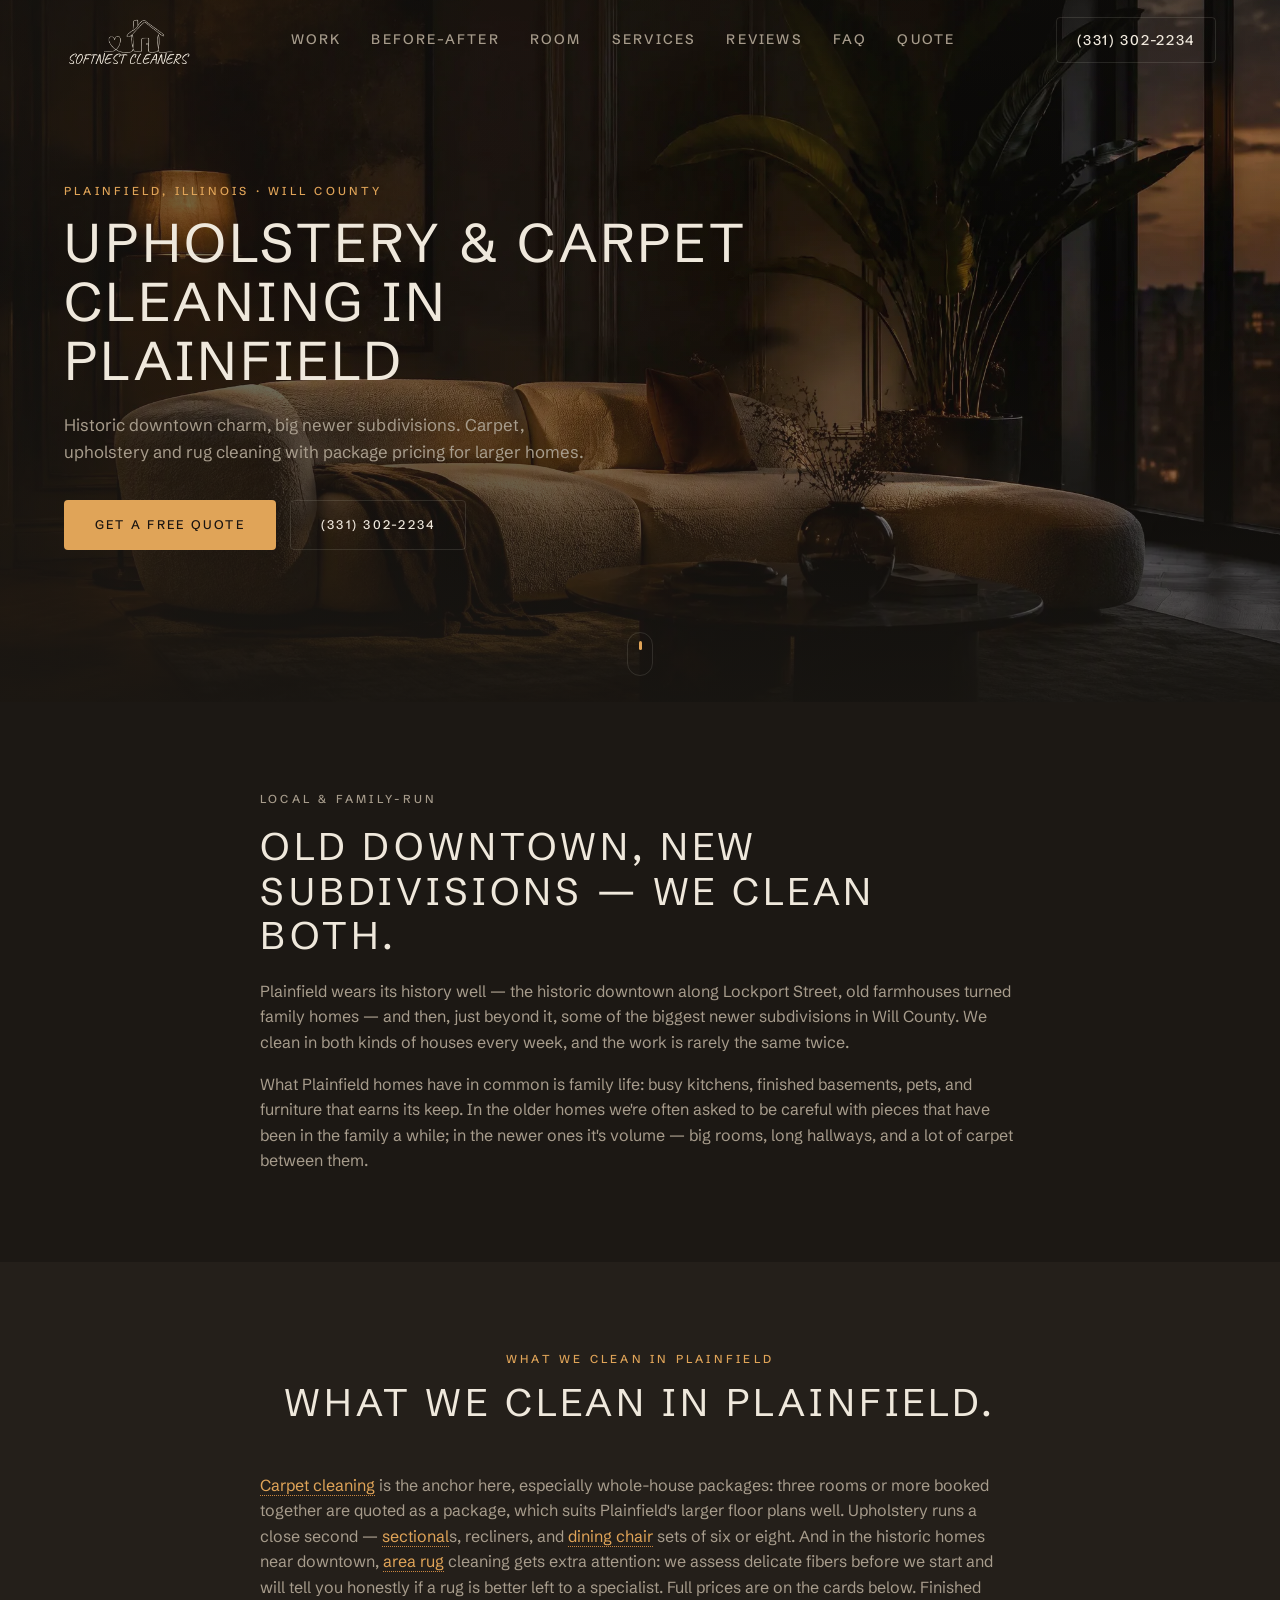
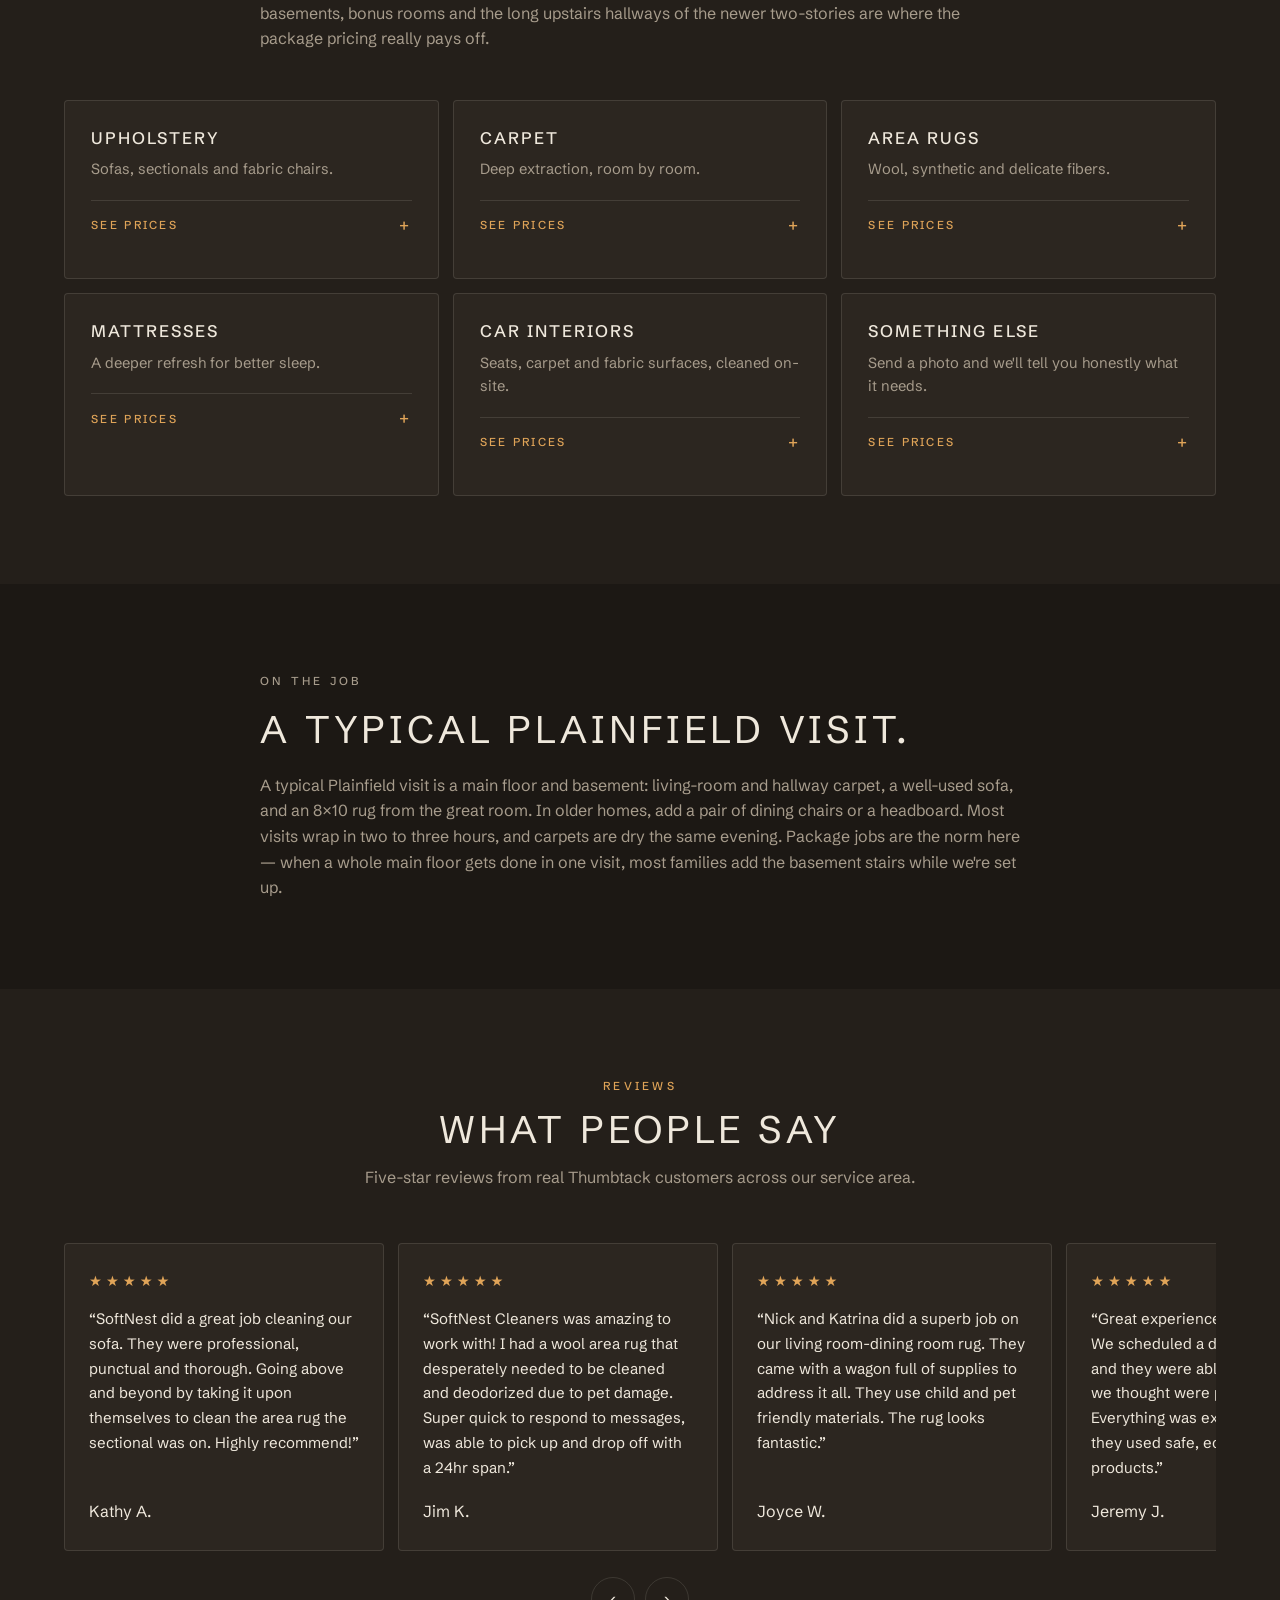
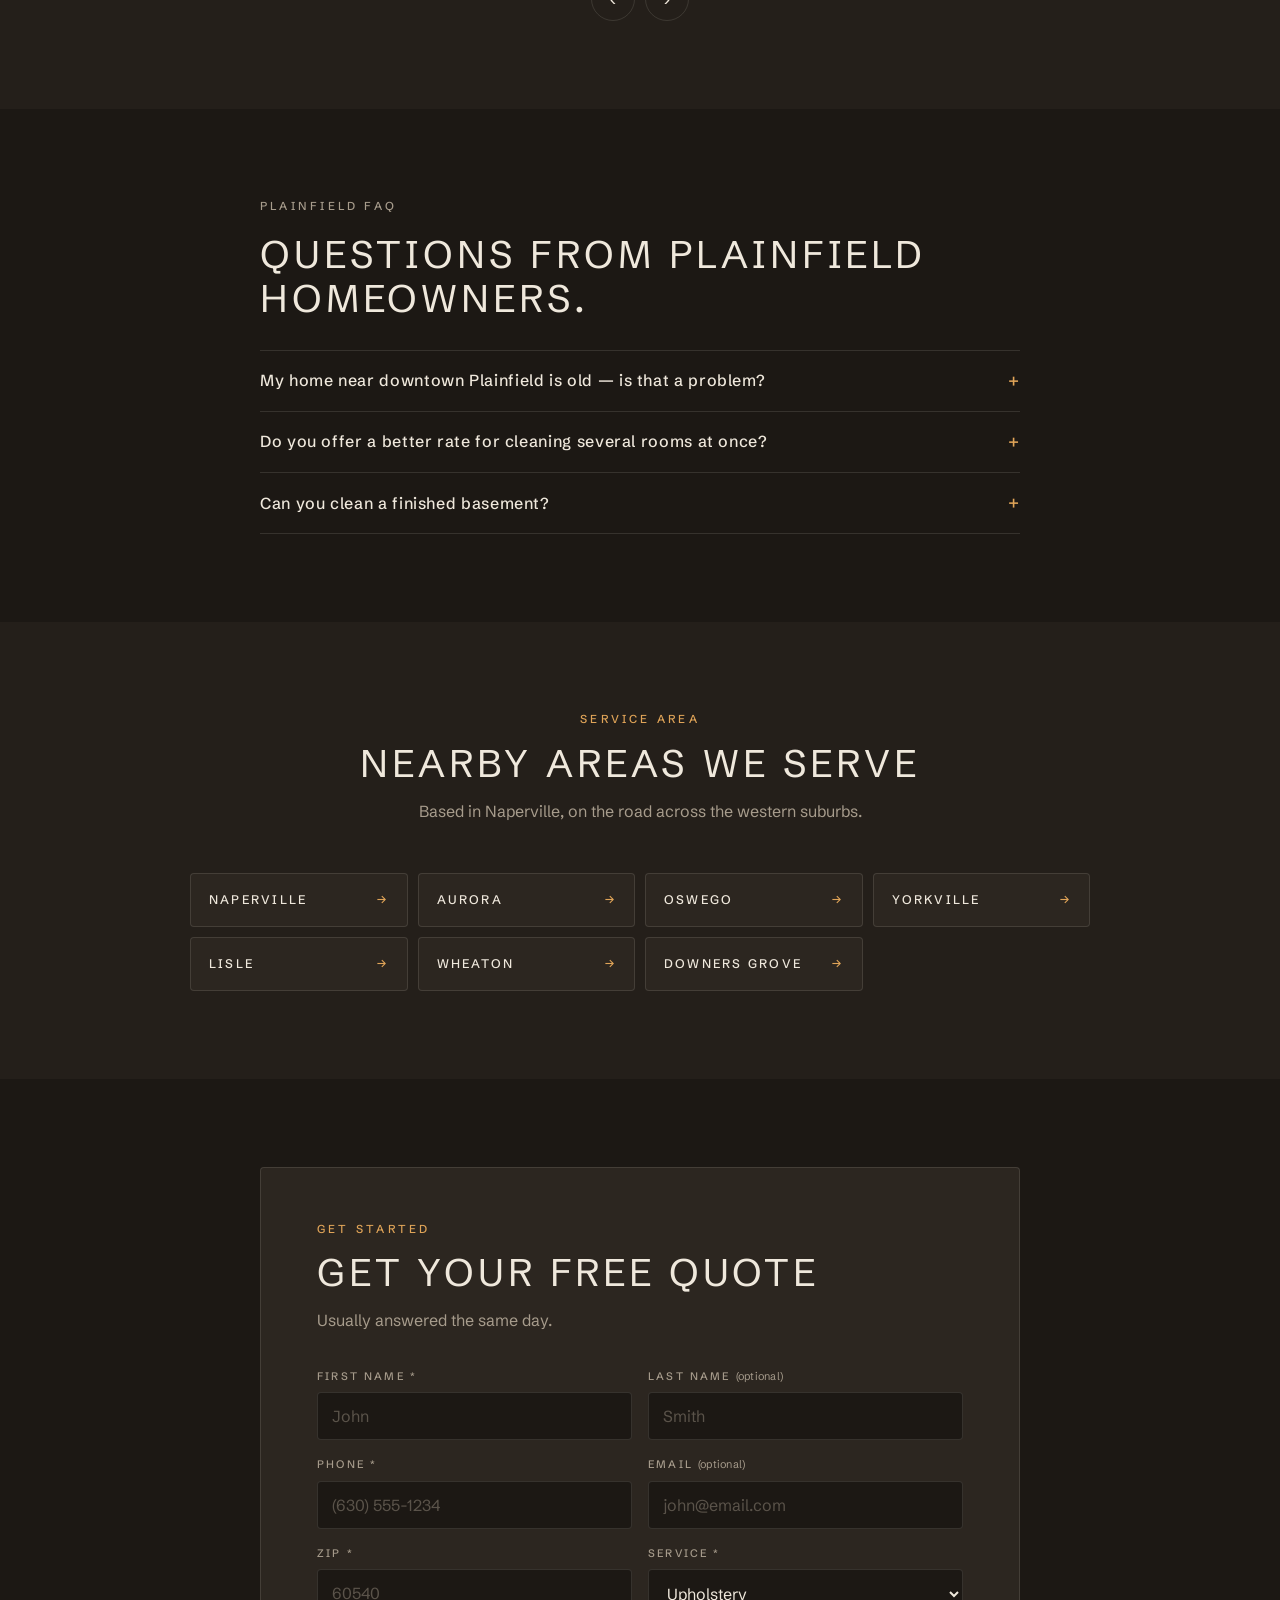
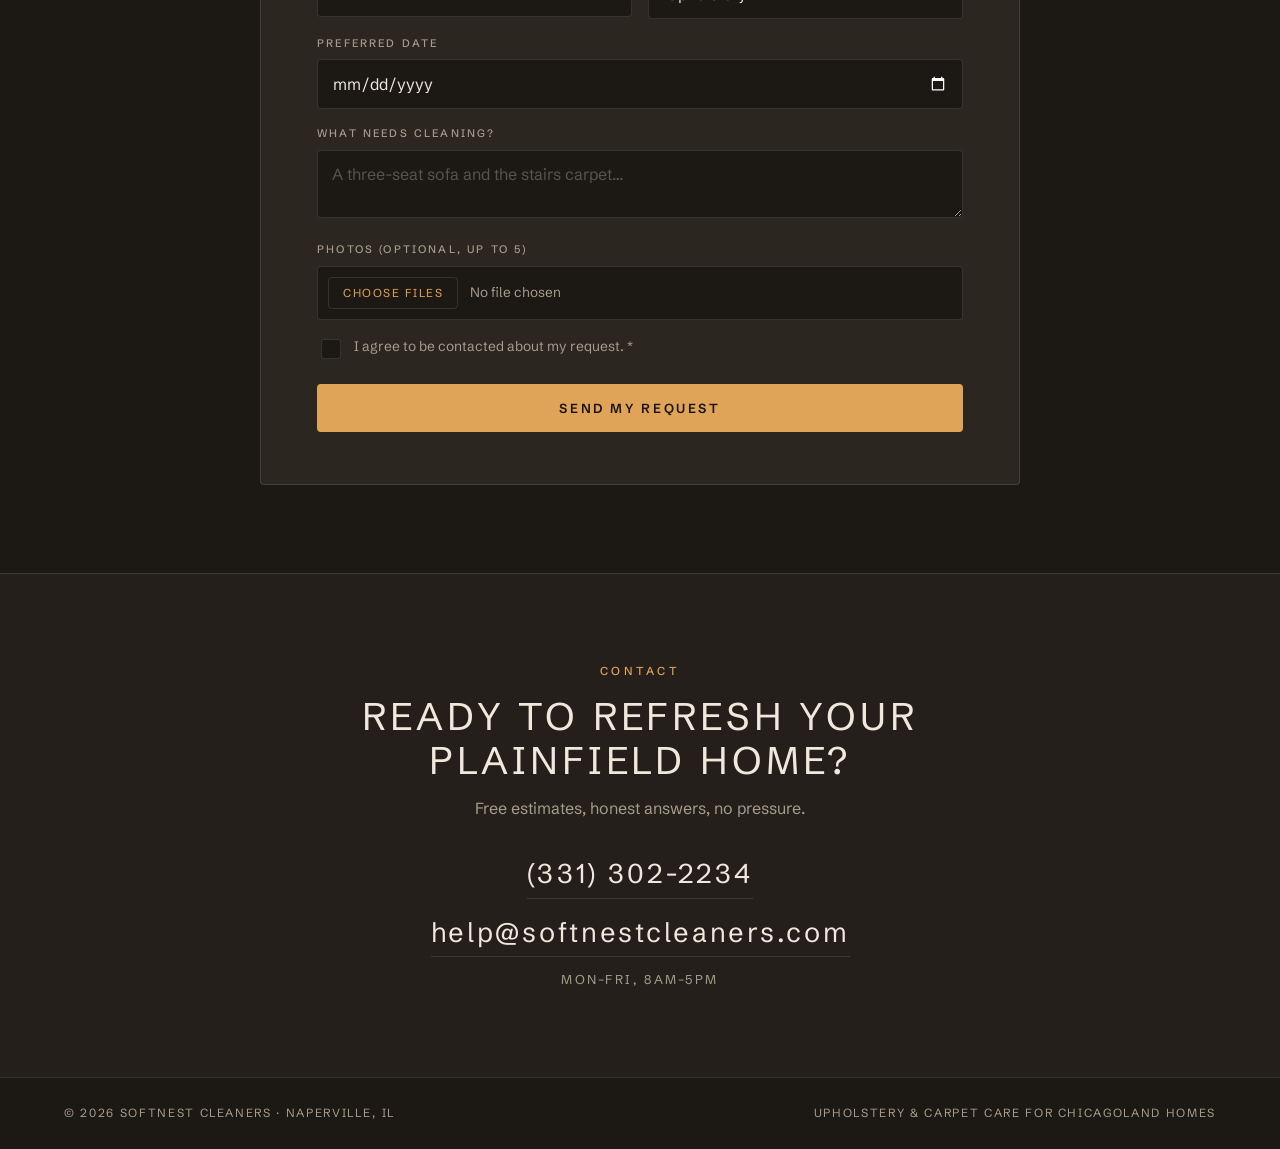
<file: plainfield.html>
<!DOCTYPE html>
<html lang="en">
<head>
<meta charset="UTF-8">
<meta name="viewport" content="width=device-width,initial-scale=1">
<title>Upholstery &amp; Carpet Cleaning in Plainfield, IL | SoftNest Cleaners</title>
<meta name="description" content="Carpet &amp; upholstery cleaning in Plainfield, IL — historic downtown homes and new subdivisions. Package pricing for 3+ rooms. Free quote: (331) 302-2234.">
<link rel="canonical" href="https://softnestcleaners.com/plainfield">
<meta property="og:type" content="website">
<meta property="og:url" content="https://softnestcleaners.com/plainfield">
<meta property="og:title" content="Upholstery &amp; Carpet Cleaning in Plainfield, IL | SoftNest Cleaners">
<meta property="og:description" content="Carpet &amp; upholstery cleaning in Plainfield, IL — historic downtown homes and new subdivisions. Package pricing for 3+ rooms. Free quote: (331) 302-2234.">
<meta property="og:image" content="https://softnestcleaners.com/images/hero-dark.jpg">
<meta name="twitter:card" content="summary_large_image">
<meta name="theme-color" content="#1C1814">
<link rel="icon" href="/images/favicon.ico" sizes="any">
<link rel="icon" type="image/png" sizes="16x16" href="/images/favicon-16.png">
<link rel="icon" type="image/png" sizes="32x32" href="/images/favicon-32.png">
<link rel="icon" type="image/png" sizes="48x48" href="/images/favicon-48.png">
<link rel="apple-touch-icon" href="/images/apple-touch-icon.png">

<link rel="preconnect" href="https://fonts.googleapis.com">
<link rel="preconnect" href="https://fonts.gstatic.com" crossorigin>
<link href="https://fonts.googleapis.com/css2?family=Schibsted+Grotesk:wght@300;400;500;600&display=swap" rel="stylesheet">
<link rel="stylesheet" href="/style.css?v=4">
<link rel="stylesheet" href="/cities.css?v=4">
<noscript><style>.reveal{opacity:1!important;transform:none!important}</style></noscript>

<script type="application/ld+json">
{
  "@context": "https://schema.org",
  "@type": "HomeAndConstructionBusiness",
  "name": "SoftNest Cleaners",
  "description": "Upholstery, carpet, area rug, mattress and car interior cleaning for homes in Plainfield, IL and the western Chicagoland suburbs.",
  "url": "https://softnestcleaners.com/plainfield",
  "telephone": "+1-331-302-2234",
  "email": "help@softnestcleaners.com",
  "image": "https://softnestcleaners.com/images/hero-dark.jpg",
  "priceRange": "$$",
  "address": {
    "@type": "PostalAddress",
    "addressLocality": "Naperville",
    "addressRegion": "IL",
    "addressCountry": "US"
  },
  "areaServed": {
    "@type": "City",
    "name": "Plainfield"
  },
  "openingHoursSpecification": [
    {
      "@type": "OpeningHoursSpecification",
      "dayOfWeek": [
        "Monday",
        "Tuesday",
        "Wednesday",
        "Thursday",
        "Friday"
      ],
      "opens": "08:00",
      "closes": "17:00"
    }
  ]
}
</script>
<script type="application/ld+json">
{
  "@context": "https://schema.org",
  "@type": "FAQPage",
  "mainEntity": [
    {
      "@type": "Question",
      "name": "My home near downtown Plainfield is old \u2014 is that a problem?",
      "acceptedAnswer": {
        "@type": "Answer",
        "text": "Not at all. Older homes are normal for us. We check fabrics and fibers first, use gentler methods where needed, and flag anything we don't think should be cleaned."
      }
    },
    {
      "@type": "Question",
      "name": "Do you offer a better rate for cleaning several rooms at once?",
      "acceptedAnswer": {
        "@type": "Answer",
        "text": "Yes \u2014 three carpeted rooms or more booked together are quoted as a package. It usually beats the per-room math, and it's one visit instead of several."
      }
    },
    {
      "@type": "Question",
      "name": "Can you clean a finished basement?",
      "acceptedAnswer": {
        "@type": "Answer",
        "text": "Absolutely. Basements are some of our most common Plainfield jobs \u2014 carpet, sectional, and the area rug under the TV. We carry everything down with us."
      }
    }
  ]
}
</script>

</head>
<body>

<!-- ======================= TOPBAR ======================= -->
<header class="topbar" id="topbar">
  <a href="/" class="brand"><img src="/images/logo-light.png" alt="SoftNest Cleaners" width="440" height="168" class="brand-logo"></a>
  <nav class="topbar-nav" aria-label="Main">
    <a href="/#work">Work</a>
    <a href="/#before-after">Before–After</a>
    <a href="/#room">Room</a>
    <a href="/#services">Services</a>
    <a href="/#reviews">Reviews</a>
    <a href="/#faq">FAQ</a>
    <a href="/#quote">Quote</a>
  </nav>
  <a href="tel:+13313022234" class="topbar-phone">(331) 302-2234</a>
  <button type="button" class="burger" id="navBurger" aria-expanded="false" aria-controls="navDrawer" aria-label="Open menu">
    <span class="burger-line" aria-hidden="true"></span>
    <span class="burger-line" aria-hidden="true"></span>
    <span class="burger-line" aria-hidden="true"></span>
  </button>
</header>

<!-- ======================= MOBILE NAV DRAWER ======================= -->
<div class="nav-drawer" id="navDrawer" aria-hidden="true">
  <nav class="nav-drawer-links" aria-label="Mobile navigation">
    <a href="/#work">Work</a>
    <a href="/#before-after">Before–After</a>
    <a href="/#room">Room</a>
    <a href="/#services">Services</a>
    <a href="/#reviews">Reviews</a>
    <a href="/#faq">FAQ</a>
    <a href="/#quote">Quote</a>
  </nav>
  <div class="nav-drawer-contact">
    <a href="tel:+13313022234" class="nav-drawer-phone">(331) 302-2234</a>
    <a href="mailto:help@softnestcleaners.com" class="nav-drawer-email">help@softnestcleaners.com</a>
  </div>
</div>

<main id="top">

  <!-- ======================= HERO ======================= -->
  <section class="hero city-hero">
    <img class="hero-bg" src="/images/hero-dark.webp" alt="Cream sofa in a deep charcoal living room lit by warm side light" fetchpriority="high">
    <div class="hero-veil" aria-hidden="true"></div>
    <div class="hero-inner">
      <p class="kicker reveal">Plainfield, Illinois · Will County</p>
      <h1 class="hero-title reveal">Upholstery &amp; Carpet Cleaning in Plainfield</h1>
      <p class="hero-sub reveal">Historic downtown charm, big newer subdivisions. Carpet, upholstery and rug cleaning with package pricing for larger homes.</p>
      <div class="hero-acts reveal">
        <a href="#quote" class="btn btn-amber">Get a free quote</a>
        <a href="tel:+13313022234" class="btn btn-ghost">(331) 302-2234</a>
      </div>
    </div>
    <a href="#intro" class="scroll-cue" aria-label="Scroll down"><span></span></a>
  </section>

  <!-- ======================= LOCAL INTRO ======================= -->
  <section class="section" id="intro">
    <div class="city-copy reveal">
      <p class="kicker">Local &amp; Family-Run</p>
      <h2>Old downtown, new subdivisions — we clean both.</h2>
      <p>Plainfield wears its history well — the historic downtown along Lockport Street, old farmhouses turned family homes — and then, just beyond it, some of the biggest newer subdivisions in Will County. We clean in both kinds of houses every week, and the work is rarely the same twice.</p>
      <p>What Plainfield homes have in common is family life: busy kitchens, finished basements, pets, and furniture that earns its keep. In the older homes we&#x27;re often asked to be careful with pieces that have been in the family a while; in the newer ones it&#x27;s volume — big rooms, long hallways, and a lot of carpet between them.</p>
    </div>
  </section>

  <!-- ======================= SERVICES ======================= -->
  <section class="section section-alt" id="services">
    <div class="section-head reveal">
      <p class="kicker">What We Clean in Plainfield</p>
      <h2>What we clean in Plainfield.</h2>
    </div>
    <div class="city-copy reveal">
      <p><a href="/#services">Carpet cleaning</a> is the anchor here, especially whole-house packages: three rooms or more booked together are quoted as a package, which suits Plainfield&#x27;s larger floor plans well. Upholstery runs a close second — <a href="/#services">sectional</a>s, recliners, and <a href="/#services">dining chair</a> sets of six or eight. And in the historic homes near downtown, <a href="/#services">area rug</a> cleaning gets extra attention: we assess delicate fibers before we start and will tell you honestly if a rug is better left to a specialist. Full prices are on the cards below. Finished basements, bonus rooms and the long upstairs hallways of the newer two-stories are where the package pricing really pays off.</p>
    </div>
    <div class="svc-grid">
      <article class="svc-card reveal" data-service="upholstery">
        <h3>Upholstery</h3>
        <p>Sofas, sectionals and fabric chairs.</p>
        <details><summary>See prices</summary><div class="prices" data-prices></div></details>
      </article>
      <article class="svc-card reveal" data-service="carpet">
        <h3>Carpet</h3>
        <p>Deep extraction, room by room.</p>
        <details><summary>See prices</summary><div class="prices" data-prices></div></details>
      </article>
      <article class="svc-card reveal" data-service="rug">
        <h3>Area rugs</h3>
        <p>Wool, synthetic and delicate fibers.</p>
        <details><summary>See prices</summary><div class="prices" data-prices></div></details>
      </article>
      <article class="svc-card reveal" data-service="mattress">
        <h3>Mattresses</h3>
        <p>A deeper refresh for better sleep.</p>
        <details><summary>See prices</summary><div class="prices" data-prices></div></details>
      </article>
      <article class="svc-card reveal" data-service="car">
        <h3>Car interiors</h3>
        <p>Seats, carpet and fabric surfaces, cleaned on-site.</p>
        <details><summary>See prices</summary><div class="prices" data-prices></div></details>
      </article>
      <article class="svc-card reveal" data-service="custom">
        <h3>Something else</h3>
        <p>Send a photo and we'll tell you honestly what it needs.</p>
        <details><summary>See prices</summary><div class="prices" data-prices></div></details>
      </article>
    </div>
  </section>

  <!-- ======================= RECENT VISITS ======================= -->
  <section class="section" id="visit">
    <div class="city-copy reveal">
      <p class="kicker">On The Job</p>
      <h2>A typical Plainfield visit.</h2>
      <p>A typical Plainfield visit is a main floor and basement: living-room and hallway carpet, a well-used sofa, and an 8×10 rug from the great room. In older homes, add a pair of dining chairs or a headboard. Most visits wrap in two to three hours, and carpets are dry the same evening. Package jobs are the norm here — when a whole main floor gets done in one visit, most families add the basement stairs while we&#x27;re set up.</p>
    </div>
  </section>

  <!-- ======================= REVIEWS ======================= -->
  <section class="section section-alt" id="reviews">
    <div class="section-head reveal">
      <p class="kicker">Reviews</p>
      <h2>What people say</h2>
      <p class="section-sub">Five-star reviews from real Thumbtack customers across our service area.</p>
    </div>
    <div class="rev-wrap reveal">
      <div class="review-strip" id="reviewStrip" tabindex="0" aria-label="Customer reviews, scroll horizontally">
        <div class="rev-card"><div class="stars">★★★★★</div><q>Great job! Carpets and mattress look and smell so fresh. The team was on time and very professional. Would hire again!</q><span class="rev-name">Ailda F.</span></div>
        <div class="rev-card"><div class="stars">★★★★★</div><q>Had a rug with pet urine stains, and SoftNest Cleaners made it look brand new again! No smell, no spots — just clean and soft carpet. Great service and communication!</q><span class="rev-name">Jasmin H.</span></div>
        <div class="rev-card"><div class="stars">★★★★★</div><q>Today we had our sectional professionally cleaned and the results exceeded our expectations! Now the sofa looks like new — fresh, clean, and with an even, brighter color.</q><span class="rev-name">Awana C.</span></div>
        <div class="rev-card"><div class="stars">★★★★★</div><q>We had our large sectional sofa cleaned — light fabric, after a few years with kids and a dog, it really needed help. Stains are gone, no smell, so much fresher.</q><span class="rev-name">Mark B.</span></div>
      </div>
      <div class="rev-nav">
        <button type="button" class="rev-btn" id="revPrev" aria-label="Previous reviews">&#8249;</button>
        <button type="button" class="rev-btn" id="revNext" aria-label="Next reviews">&#8250;</button>
      </div>
    </div>
  </section>

  <!-- ======================= CITY FAQ ======================= -->
  <section class="section" id="faq">
    <div class="city-copy reveal">
      <p class="kicker">Plainfield FAQ</p>
      <h2>Questions from Plainfield homeowners.</h2>
      <div class="faq-list">
          <details><summary>My home near downtown Plainfield is old — is that a problem?</summary><p>Not at all. Older homes are normal for us. We check fabrics and fibers first, use gentler methods where needed, and flag anything we don&#x27;t think should be cleaned.</p></details>
          <details><summary>Do you offer a better rate for cleaning several rooms at once?</summary><p>Yes — three carpeted rooms or more booked together are quoted as a package. It usually beats the per-room math, and it&#x27;s one visit instead of several.</p></details>
          <details><summary>Can you clean a finished basement?</summary><p>Absolutely. Basements are some of our most common Plainfield jobs — carpet, sectional, and the area rug under the TV. We carry everything down with us.</p></details>
      </div>
    </div>
  </section>

  <!-- ======================= NEARBY AREAS ======================= -->
  <section class="section section-alt" id="nearby">
    <div class="section-head reveal">
      <p class="kicker">Service Area</p>
      <h2>Nearby areas we serve</h2>
      <p class="section-sub">Based in Naperville, on the road across the western suburbs.</p>
    </div>
    <div class="nearby-grid reveal">
      <a class="nearby-link" href="/naperville.html">Naperville</a>
      <a class="nearby-link" href="/aurora.html">Aurora</a>
      <a class="nearby-link" href="/oswego.html">Oswego</a>
      <a class="nearby-link" href="/yorkville.html">Yorkville</a>
      <a class="nearby-link" href="/lisle.html">Lisle</a>
      <a class="nearby-link" href="/wheaton.html">Wheaton</a>
      <a class="nearby-link" href="/downers-grove.html">Downers Grove</a>
    </div>
  </section>

  <!-- ======================= QUOTE ======================= -->
  <section class="section" id="quote">
    <div class="quote-box reveal">
      <div class="section-head">
        <p class="kicker">Get Started</p>
        <h2>Get your free quote</h2>
        <p class="section-sub">Usually answered the same day.</p>
      </div>
      <form id="quoteForm" action="/api/quote" method="POST" enctype="multipart/form-data" novalidate>
        <div class="two">
          <div class="fg"><label for="firstName">First name *</label><input id="firstName" name="firstName" required pattern=".*\S.*" placeholder="John"></div>
          <div class="fg"><label for="lastName">Last name <span class="opt">(optional)</span></label><input id="lastName" name="lastName" placeholder="Smith"></div>
        </div>
        <div class="two">
          <div class="fg"><label for="phone">Phone *</label><input id="phone" name="phone" type="tel" required pattern="\(\d{3}\) \d{3}-\d{4}" title="Enter a full 10-digit phone number" placeholder="(630) 555-1234"></div>
          <div class="fg"><label for="email">Email <span class="opt">(optional)</span></label><input id="email" name="email" type="email" pattern="[^\s@]+@[^\s@]+\.[^\s@]{2,}" title="Enter a valid email address" placeholder="john@email.com"></div>
        </div>
        <div class="two">
          <div class="fg"><label for="zip">ZIP *</label><input id="zip" name="zip" required inputmode="numeric" pattern="[0-9]{5}(-[0-9]{4})?" maxlength="10" title="Enter a 5-digit ZIP code" placeholder="60540"></div>
          <div class="fg"><label for="service">Service *</label><select id="service" name="service" required>
            <option value="upholstery">Upholstery</option><option value="carpet">Carpet</option>
            <option value="rug">Area rug</option><option value="mattress">Mattress</option>
            <option value="car">Car interior</option><option value="other">Other</option>
          </select></div>
        </div>
        <div class="fg"><label for="date">Preferred date</label><input id="date" name="date" type="date"></div>
        <div class="fg"><label for="message">What needs cleaning?</label><textarea id="message" name="message" rows="2" placeholder="A three-seat sofa and the stairs carpet&hellip;"></textarea></div>
        <div class="fg"><label for="photos">Photos (optional, up to 5)</label><input id="photos" name="photos[]" type="file" accept="image/*" multiple></div>
        <div class="hp" aria-hidden="true"><label for="website">Leave this field empty</label><input id="website" name="website" tabindex="-1" autocomplete="off"></div>
        <div class="consent"><input type="checkbox" id="consent" name="consent" required><label for="consent">I agree to be contacted about my request. *</label></div>

        <button type="submit" class="btn-sub">Send my request</button>

        <p class="form-msg" id="formMsg" role="status"></p>
      </form>
    </div>
  </section>

  <!-- ======================= CONTACT ======================= -->
  <section class="section section-alt contact">
    <div class="contact-inner reveal">
      <p class="kicker">Contact</p>
      <h2>Ready to refresh your Plainfield home?</h2>
      <p class="section-sub">Free estimates, honest answers, no pressure.</p>
      <div class="contact-links">
        <a href="tel:+13313022234">(331) 302-2234</a>
        <a href="mailto:help@softnestcleaners.com">help@softnestcleaners.com</a>
        <p class="contact-hours">Mon–Fri, 8am–5pm</p>
      </div>
    </div>
  </section>

</main>

<footer class="foot">
  <span>© 2026 SoftNest Cleaners · Naperville, IL</span>
  <span>Upholstery &amp; carpet care for Chicagoland homes</span>
</footer>

<button type="button" id="toTop" class="to-top" aria-label="Back to top">&#8593;</button>

<script src="/prices.js?v=4"></script>
<script src="/script.js?v=4"></script>
</body>
</html>
</file>
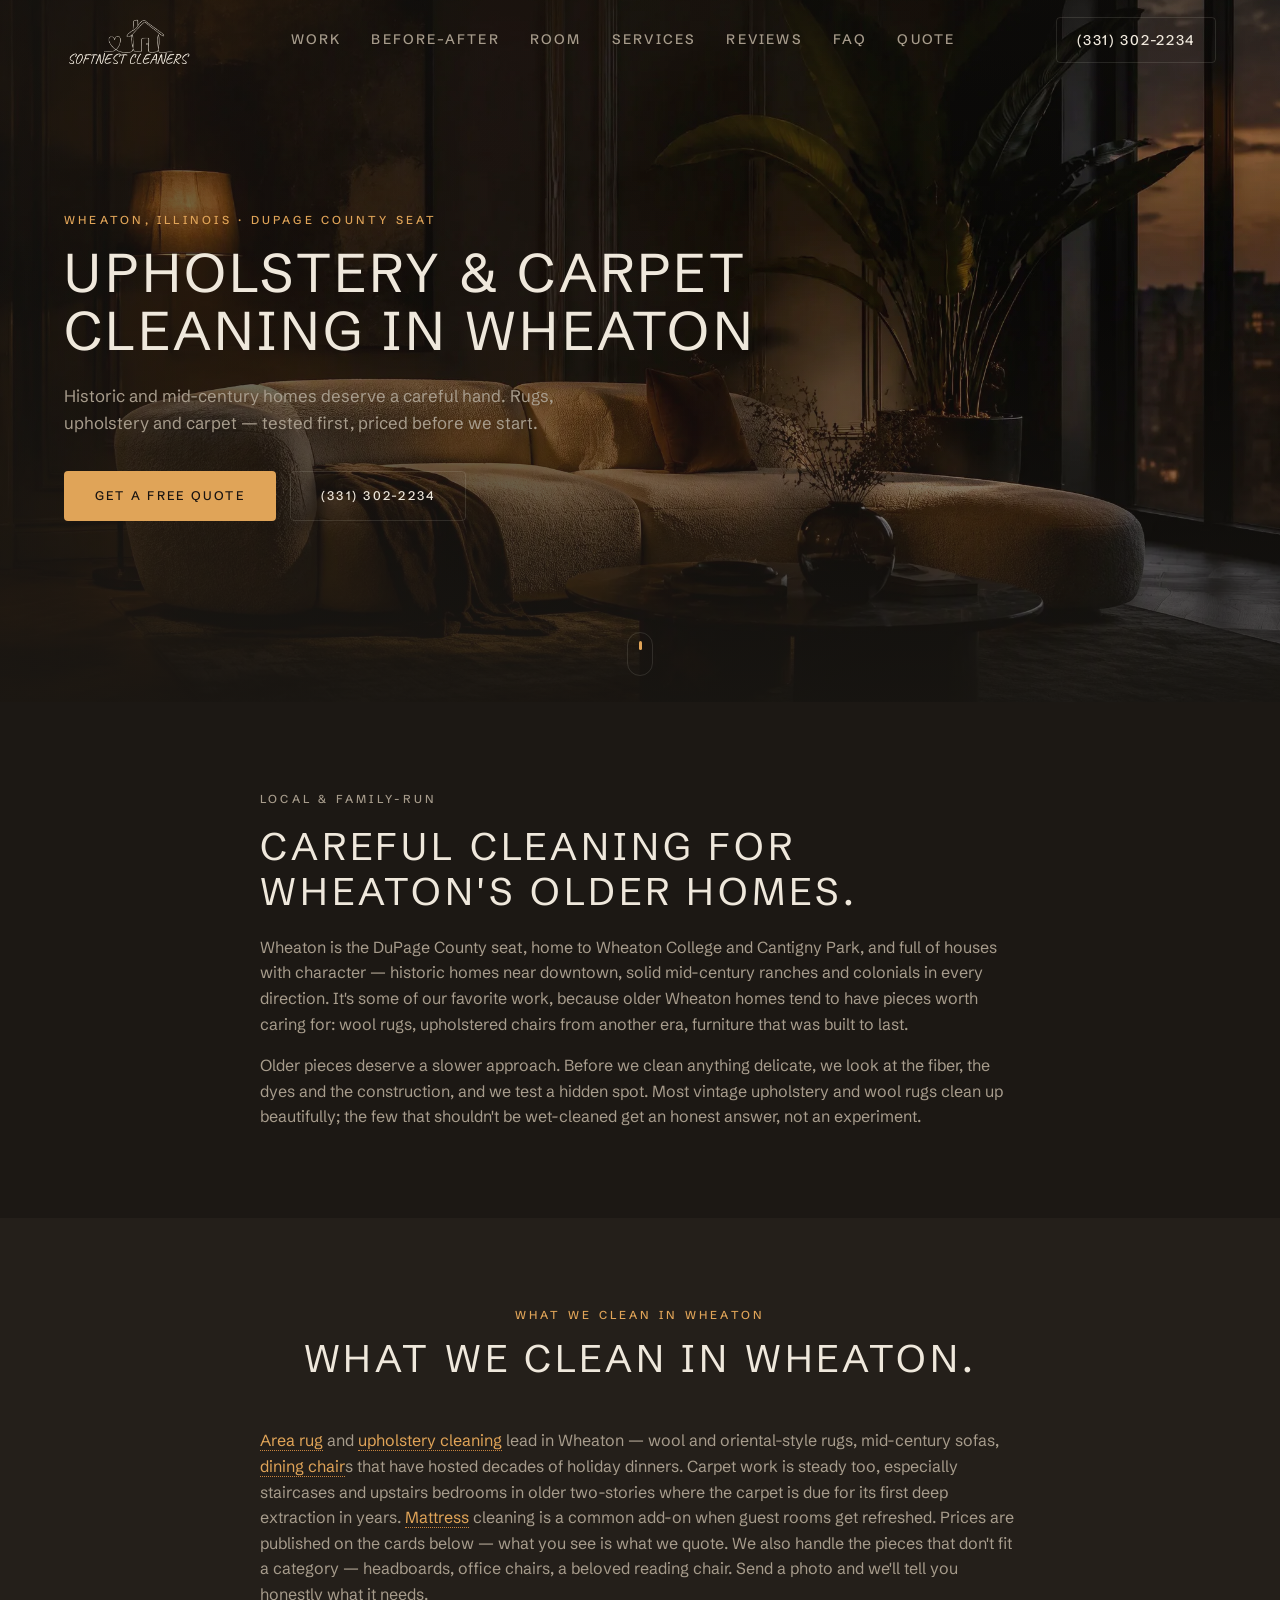
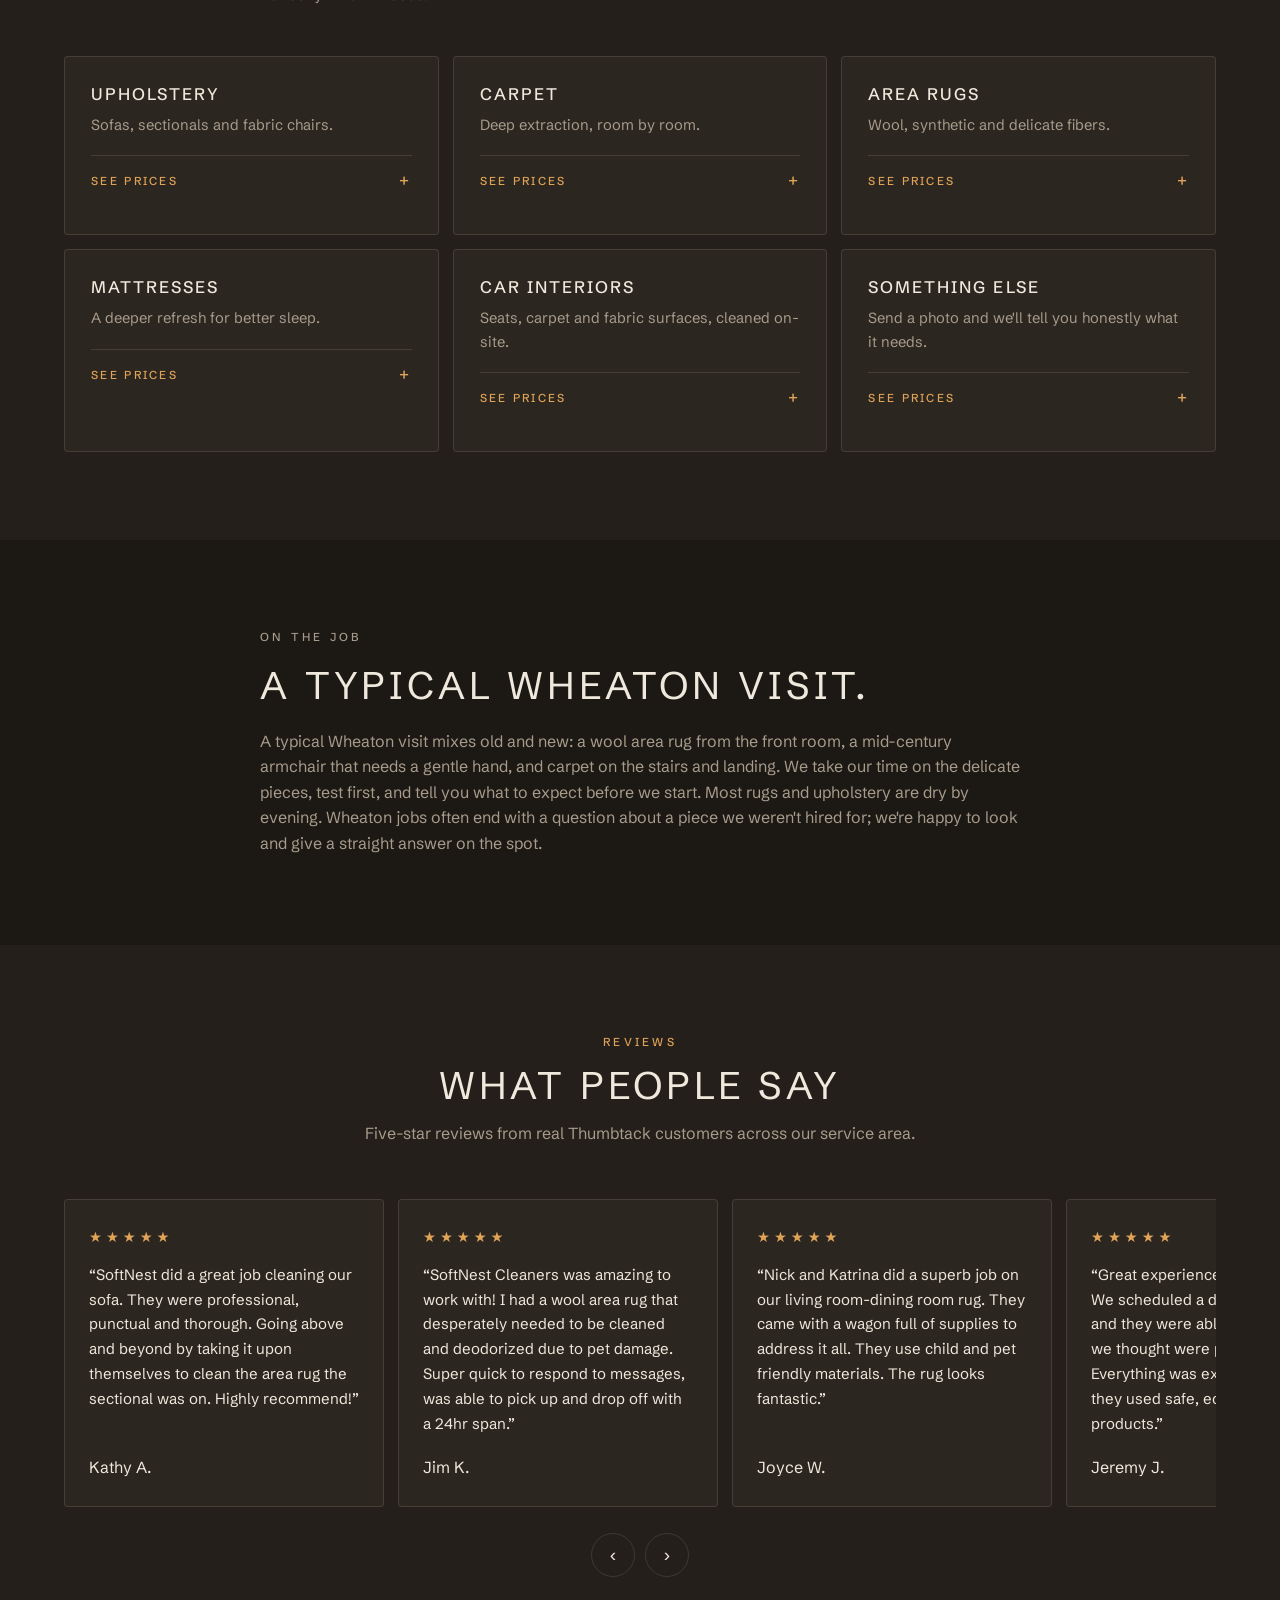
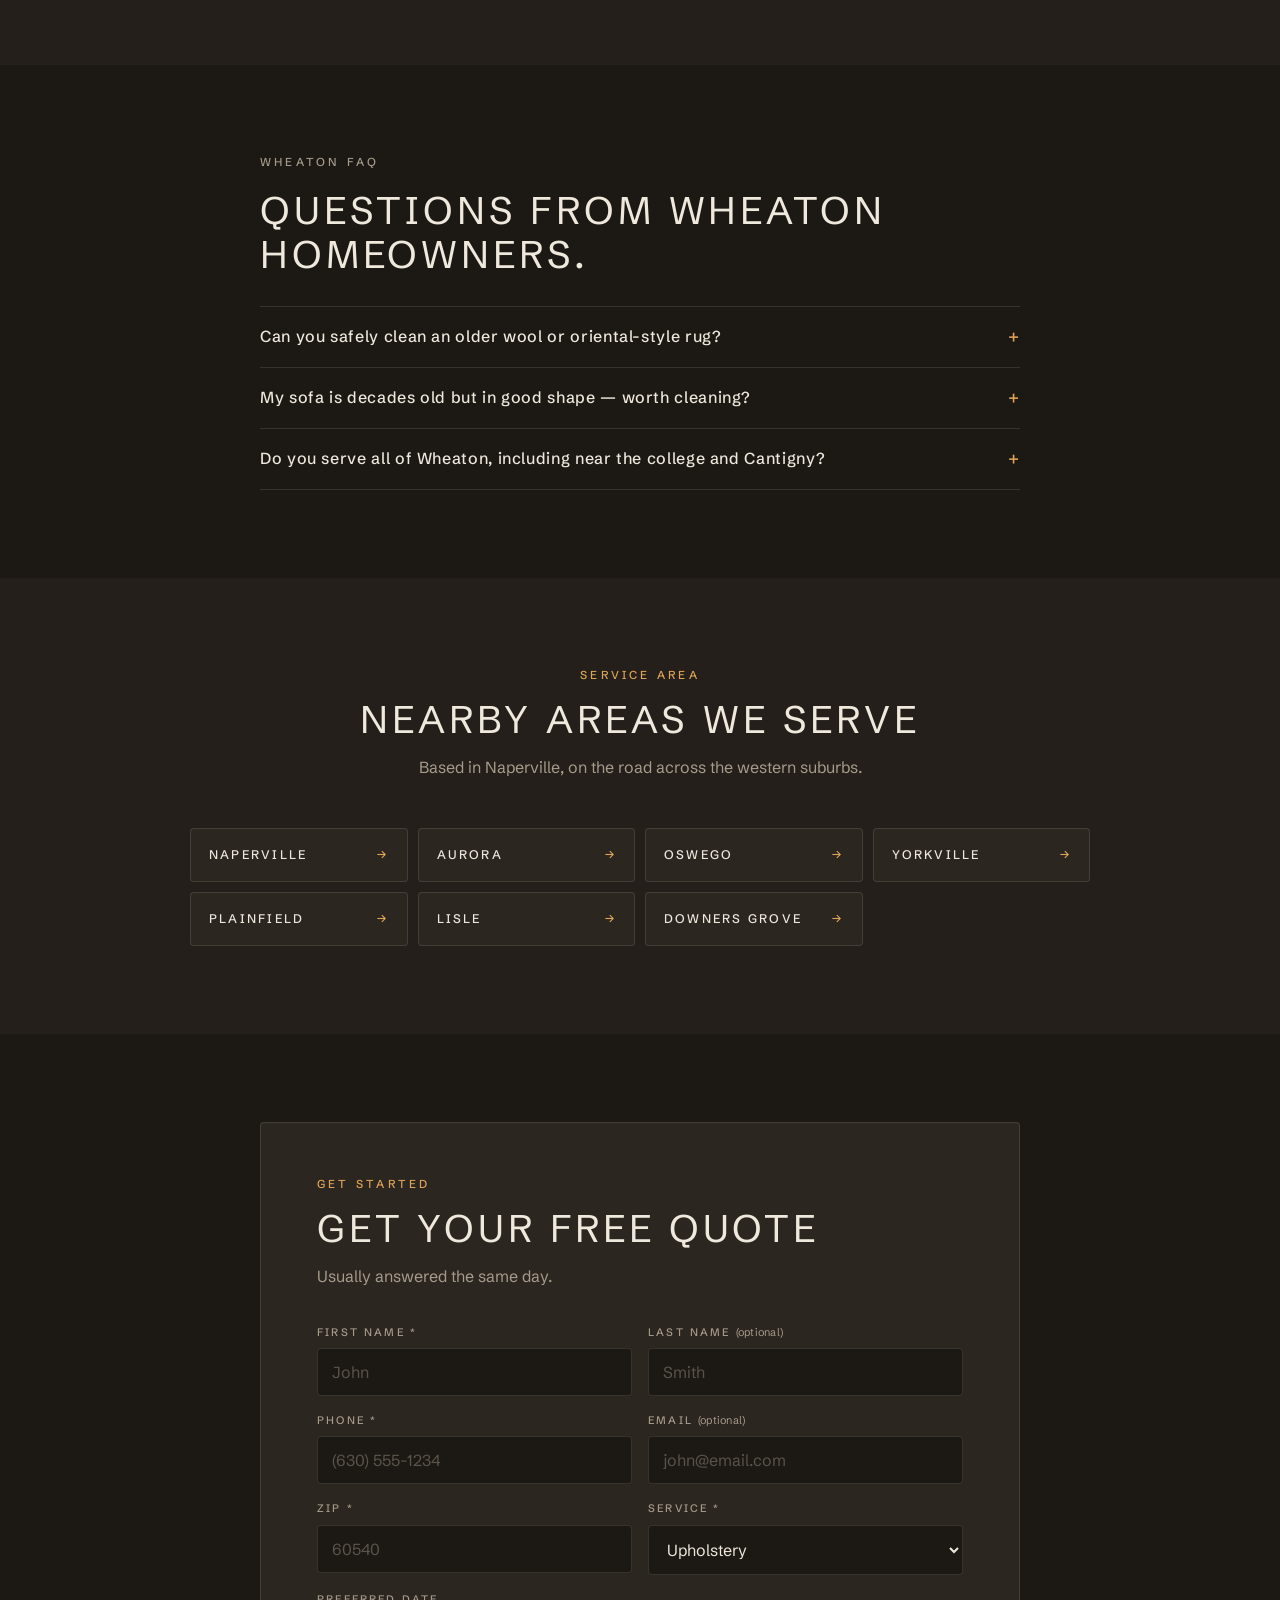
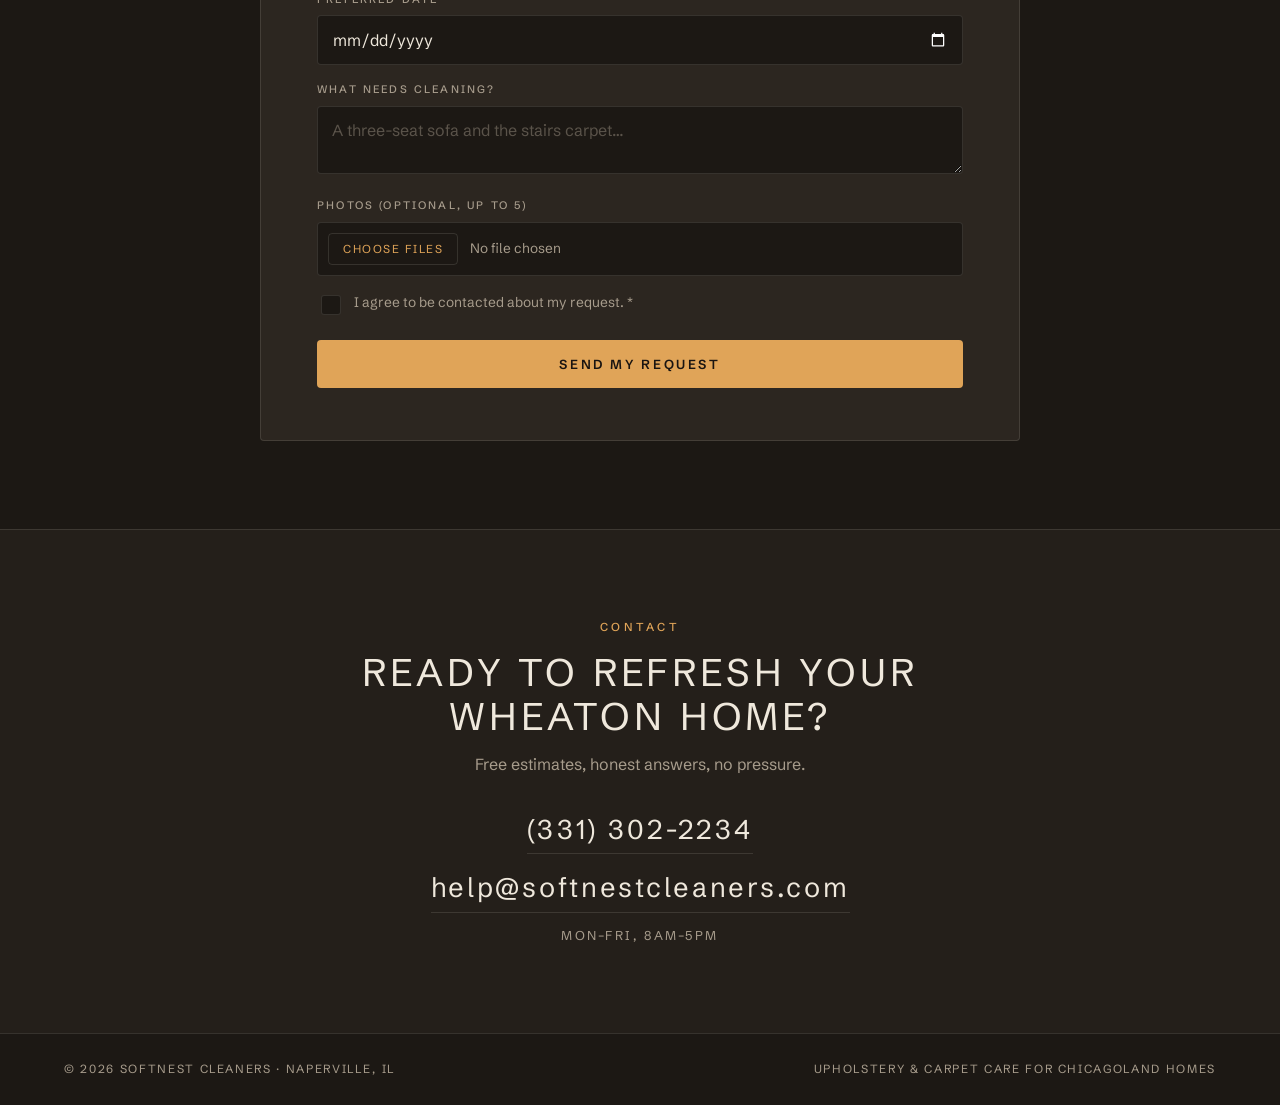
<file: wheaton.html>
<!DOCTYPE html>
<html lang="en">
<head>
<meta charset="UTF-8">
<meta name="viewport" content="width=device-width,initial-scale=1">
<title>Upholstery &amp; Carpet Cleaning in Wheaton, IL | SoftNest Cleaners</title>
<meta name="description" content="Upholstery &amp; area rug cleaning in Wheaton, IL. Gentle, tested methods for historic and mid-century homes. Published prices. Free quote: (331) 302-2234.">
<link rel="canonical" href="https://softnestcleaners.com/wheaton">
<meta property="og:type" content="website">
<meta property="og:url" content="https://softnestcleaners.com/wheaton">
<meta property="og:title" content="Upholstery &amp; Carpet Cleaning in Wheaton, IL | SoftNest Cleaners">
<meta property="og:description" content="Upholstery &amp; area rug cleaning in Wheaton, IL. Gentle, tested methods for historic and mid-century homes. Published prices. Free quote: (331) 302-2234.">
<meta property="og:image" content="https://softnestcleaners.com/images/hero-dark.jpg">
<meta name="twitter:card" content="summary_large_image">
<meta name="theme-color" content="#1C1814">
<link rel="icon" href="/images/favicon.ico" sizes="any">
<link rel="icon" type="image/png" sizes="16x16" href="/images/favicon-16.png">
<link rel="icon" type="image/png" sizes="32x32" href="/images/favicon-32.png">
<link rel="icon" type="image/png" sizes="48x48" href="/images/favicon-48.png">
<link rel="apple-touch-icon" href="/images/apple-touch-icon.png">

<link rel="preconnect" href="https://fonts.googleapis.com">
<link rel="preconnect" href="https://fonts.gstatic.com" crossorigin>
<link href="https://fonts.googleapis.com/css2?family=Schibsted+Grotesk:wght@300;400;500;600&display=swap" rel="stylesheet">
<link rel="stylesheet" href="/style.css?v=4">
<link rel="stylesheet" href="/cities.css?v=4">
<noscript><style>.reveal{opacity:1!important;transform:none!important}</style></noscript>

<script type="application/ld+json">
{
  "@context": "https://schema.org",
  "@type": "HomeAndConstructionBusiness",
  "name": "SoftNest Cleaners",
  "description": "Upholstery, carpet, area rug, mattress and car interior cleaning for homes in Wheaton, IL and the western Chicagoland suburbs.",
  "url": "https://softnestcleaners.com/wheaton",
  "telephone": "+1-331-302-2234",
  "email": "help@softnestcleaners.com",
  "image": "https://softnestcleaners.com/images/hero-dark.jpg",
  "priceRange": "$$",
  "address": {
    "@type": "PostalAddress",
    "addressLocality": "Naperville",
    "addressRegion": "IL",
    "addressCountry": "US"
  },
  "areaServed": {
    "@type": "City",
    "name": "Wheaton"
  },
  "openingHoursSpecification": [
    {
      "@type": "OpeningHoursSpecification",
      "dayOfWeek": [
        "Monday",
        "Tuesday",
        "Wednesday",
        "Thursday",
        "Friday"
      ],
      "opens": "08:00",
      "closes": "17:00"
    }
  ]
}
</script>
<script type="application/ld+json">
{
  "@context": "https://schema.org",
  "@type": "FAQPage",
  "mainEntity": [
    {
      "@type": "Question",
      "name": "Can you safely clean an older wool or oriental-style rug?",
      "acceptedAnswer": {
        "@type": "Answer",
        "text": "In most cases, yes. We assess the fiber and dyes first and choose the gentlest effective method. If a rug is too fragile or valuable for in-home cleaning, we'll say so plainly."
      }
    },
    {
      "@type": "Question",
      "name": "My sofa is decades old but in good shape \u2014 worth cleaning?",
      "acceptedAnswer": {
        "@type": "Answer",
        "text": "Usually very much so. Older furniture was often built better than new. A careful deep clean can add years of life; we test a hidden area first to be sure the fabric agrees."
      }
    },
    {
      "@type": "Question",
      "name": "Do you serve all of Wheaton, including near the college and Cantigny?",
      "acceptedAnswer": {
        "@type": "Answer",
        "text": "Yes \u2014 downtown Wheaton, the college area, out by Cantigny and everywhere between. Wheaton is a short drive from our Naperville base."
      }
    }
  ]
}
</script>

</head>
<body>

<!-- ======================= TOPBAR ======================= -->
<header class="topbar" id="topbar">
  <a href="/" class="brand"><img src="/images/logo-light.png" alt="SoftNest Cleaners" width="440" height="168" class="brand-logo"></a>
  <nav class="topbar-nav" aria-label="Main">
    <a href="/#work">Work</a>
    <a href="/#before-after">Before–After</a>
    <a href="/#room">Room</a>
    <a href="/#services">Services</a>
    <a href="/#reviews">Reviews</a>
    <a href="/#faq">FAQ</a>
    <a href="/#quote">Quote</a>
  </nav>
  <a href="tel:+13313022234" class="topbar-phone">(331) 302-2234</a>
  <button type="button" class="burger" id="navBurger" aria-expanded="false" aria-controls="navDrawer" aria-label="Open menu">
    <span class="burger-line" aria-hidden="true"></span>
    <span class="burger-line" aria-hidden="true"></span>
    <span class="burger-line" aria-hidden="true"></span>
  </button>
</header>

<!-- ======================= MOBILE NAV DRAWER ======================= -->
<div class="nav-drawer" id="navDrawer" aria-hidden="true">
  <nav class="nav-drawer-links" aria-label="Mobile navigation">
    <a href="/#work">Work</a>
    <a href="/#before-after">Before–After</a>
    <a href="/#room">Room</a>
    <a href="/#services">Services</a>
    <a href="/#reviews">Reviews</a>
    <a href="/#faq">FAQ</a>
    <a href="/#quote">Quote</a>
  </nav>
  <div class="nav-drawer-contact">
    <a href="tel:+13313022234" class="nav-drawer-phone">(331) 302-2234</a>
    <a href="mailto:help@softnestcleaners.com" class="nav-drawer-email">help@softnestcleaners.com</a>
  </div>
</div>

<main id="top">

  <!-- ======================= HERO ======================= -->
  <section class="hero city-hero">
    <img class="hero-bg" src="/images/hero-dark.webp" alt="Cream sofa in a deep charcoal living room lit by warm side light" fetchpriority="high">
    <div class="hero-veil" aria-hidden="true"></div>
    <div class="hero-inner">
      <p class="kicker reveal">Wheaton, Illinois · DuPage County Seat</p>
      <h1 class="hero-title reveal">Upholstery &amp; Carpet Cleaning in Wheaton</h1>
      <p class="hero-sub reveal">Historic and mid-century homes deserve a careful hand. Rugs, upholstery and carpet — tested first, priced before we start.</p>
      <div class="hero-acts reveal">
        <a href="#quote" class="btn btn-amber">Get a free quote</a>
        <a href="tel:+13313022234" class="btn btn-ghost">(331) 302-2234</a>
      </div>
    </div>
    <a href="#intro" class="scroll-cue" aria-label="Scroll down"><span></span></a>
  </section>

  <!-- ======================= LOCAL INTRO ======================= -->
  <section class="section" id="intro">
    <div class="city-copy reveal">
      <p class="kicker">Local &amp; Family-Run</p>
      <h2>Careful cleaning for Wheaton&#x27;s older homes.</h2>
      <p>Wheaton is the DuPage County seat, home to Wheaton College and Cantigny Park, and full of houses with character — historic homes near downtown, solid mid-century ranches and colonials in every direction. It&#x27;s some of our favorite work, because older Wheaton homes tend to have pieces worth caring for: wool rugs, upholstered chairs from another era, furniture that was built to last.</p>
      <p>Older pieces deserve a slower approach. Before we clean anything delicate, we look at the fiber, the dyes and the construction, and we test a hidden spot. Most vintage upholstery and wool rugs clean up beautifully; the few that shouldn&#x27;t be wet-cleaned get an honest answer, not an experiment.</p>
    </div>
  </section>

  <!-- ======================= SERVICES ======================= -->
  <section class="section section-alt" id="services">
    <div class="section-head reveal">
      <p class="kicker">What We Clean in Wheaton</p>
      <h2>What we clean in Wheaton.</h2>
    </div>
    <div class="city-copy reveal">
      <p><a href="/#services">Area rug</a> and <a href="/#services">upholstery cleaning</a> lead in Wheaton — wool and oriental-style rugs, mid-century sofas, <a href="/#services">dining chair</a>s that have hosted decades of holiday dinners. Carpet work is steady too, especially staircases and upstairs bedrooms in older two-stories where the carpet is due for its first deep extraction in years. <a href="/#services">Mattress</a> cleaning is a common add-on when guest rooms get refreshed. Prices are published on the cards below — what you see is what we quote. We also handle the pieces that don&#x27;t fit a category — headboards, office chairs, a beloved reading chair. Send a photo and we&#x27;ll tell you honestly what it needs.</p>
    </div>
    <div class="svc-grid">
      <article class="svc-card reveal" data-service="upholstery">
        <h3>Upholstery</h3>
        <p>Sofas, sectionals and fabric chairs.</p>
        <details><summary>See prices</summary><div class="prices" data-prices></div></details>
      </article>
      <article class="svc-card reveal" data-service="carpet">
        <h3>Carpet</h3>
        <p>Deep extraction, room by room.</p>
        <details><summary>See prices</summary><div class="prices" data-prices></div></details>
      </article>
      <article class="svc-card reveal" data-service="rug">
        <h3>Area rugs</h3>
        <p>Wool, synthetic and delicate fibers.</p>
        <details><summary>See prices</summary><div class="prices" data-prices></div></details>
      </article>
      <article class="svc-card reveal" data-service="mattress">
        <h3>Mattresses</h3>
        <p>A deeper refresh for better sleep.</p>
        <details><summary>See prices</summary><div class="prices" data-prices></div></details>
      </article>
      <article class="svc-card reveal" data-service="car">
        <h3>Car interiors</h3>
        <p>Seats, carpet and fabric surfaces, cleaned on-site.</p>
        <details><summary>See prices</summary><div class="prices" data-prices></div></details>
      </article>
      <article class="svc-card reveal" data-service="custom">
        <h3>Something else</h3>
        <p>Send a photo and we'll tell you honestly what it needs.</p>
        <details><summary>See prices</summary><div class="prices" data-prices></div></details>
      </article>
    </div>
  </section>

  <!-- ======================= RECENT VISITS ======================= -->
  <section class="section" id="visit">
    <div class="city-copy reveal">
      <p class="kicker">On The Job</p>
      <h2>A typical Wheaton visit.</h2>
      <p>A typical Wheaton visit mixes old and new: a wool area rug from the front room, a mid-century armchair that needs a gentle hand, and carpet on the stairs and landing. We take our time on the delicate pieces, test first, and tell you what to expect before we start. Most rugs and upholstery are dry by evening. Wheaton jobs often end with a question about a piece we weren&#x27;t hired for; we&#x27;re happy to look and give a straight answer on the spot.</p>
    </div>
  </section>

  <!-- ======================= REVIEWS ======================= -->
  <section class="section section-alt" id="reviews">
    <div class="section-head reveal">
      <p class="kicker">Reviews</p>
      <h2>What people say</h2>
      <p class="section-sub">Five-star reviews from real Thumbtack customers across our service area.</p>
    </div>
    <div class="rev-wrap reveal">
      <div class="review-strip" id="reviewStrip" tabindex="0" aria-label="Customer reviews, scroll horizontally">
        <div class="rev-card"><div class="stars">★★★★★</div><q>Katie and Nick did a wonderful job on our rug and chair. Their attention to detail means they worked on these items for hours. I can&#x27;t recommend them enough.</q><span class="rev-name">Chadia M.</span></div>
        <div class="rev-card"><div class="stars">★★★★★</div><q>I booked upholstery cleaning for my sectional and it came out amazing! The price was very reasonable for the quality of work. The sofa looks fresh, smells great.</q><span class="rev-name">Jeremy J.</span></div>
        <div class="rev-card"><div class="stars">★★★★★</div><q>Amazing service! I had my sofa deep cleaned and the results were incredible — it looks and smells like new! Professional, quick, and very thorough.</q><span class="rev-name">Marta B.</span></div>
        <div class="rev-card"><div class="stars">★★★★★</div><q>Had a rug with pet urine stains, and SoftNest Cleaners made it look brand new again! No smell, no spots — just clean and soft carpet. Great service and communication!</q><span class="rev-name">Jasmin H.</span></div>
      </div>
      <div class="rev-nav">
        <button type="button" class="rev-btn" id="revPrev" aria-label="Previous reviews">&#8249;</button>
        <button type="button" class="rev-btn" id="revNext" aria-label="Next reviews">&#8250;</button>
      </div>
    </div>
  </section>

  <!-- ======================= CITY FAQ ======================= -->
  <section class="section" id="faq">
    <div class="city-copy reveal">
      <p class="kicker">Wheaton FAQ</p>
      <h2>Questions from Wheaton homeowners.</h2>
      <div class="faq-list">
          <details><summary>Can you safely clean an older wool or oriental-style rug?</summary><p>In most cases, yes. We assess the fiber and dyes first and choose the gentlest effective method. If a rug is too fragile or valuable for in-home cleaning, we&#x27;ll say so plainly.</p></details>
          <details><summary>My sofa is decades old but in good shape — worth cleaning?</summary><p>Usually very much so. Older furniture was often built better than new. A careful deep clean can add years of life; we test a hidden area first to be sure the fabric agrees.</p></details>
          <details><summary>Do you serve all of Wheaton, including near the college and Cantigny?</summary><p>Yes — downtown Wheaton, the college area, out by Cantigny and everywhere between. Wheaton is a short drive from our Naperville base.</p></details>
      </div>
    </div>
  </section>

  <!-- ======================= NEARBY AREAS ======================= -->
  <section class="section section-alt" id="nearby">
    <div class="section-head reveal">
      <p class="kicker">Service Area</p>
      <h2>Nearby areas we serve</h2>
      <p class="section-sub">Based in Naperville, on the road across the western suburbs.</p>
    </div>
    <div class="nearby-grid reveal">
      <a class="nearby-link" href="/naperville.html">Naperville</a>
      <a class="nearby-link" href="/aurora.html">Aurora</a>
      <a class="nearby-link" href="/oswego.html">Oswego</a>
      <a class="nearby-link" href="/yorkville.html">Yorkville</a>
      <a class="nearby-link" href="/plainfield.html">Plainfield</a>
      <a class="nearby-link" href="/lisle.html">Lisle</a>
      <a class="nearby-link" href="/downers-grove.html">Downers Grove</a>
    </div>
  </section>

  <!-- ======================= QUOTE ======================= -->
  <section class="section" id="quote">
    <div class="quote-box reveal">
      <div class="section-head">
        <p class="kicker">Get Started</p>
        <h2>Get your free quote</h2>
        <p class="section-sub">Usually answered the same day.</p>
      </div>
      <form id="quoteForm" action="/api/quote" method="POST" enctype="multipart/form-data" novalidate>
        <div class="two">
          <div class="fg"><label for="firstName">First name *</label><input id="firstName" name="firstName" required pattern=".*\S.*" placeholder="John"></div>
          <div class="fg"><label for="lastName">Last name <span class="opt">(optional)</span></label><input id="lastName" name="lastName" placeholder="Smith"></div>
        </div>
        <div class="two">
          <div class="fg"><label for="phone">Phone *</label><input id="phone" name="phone" type="tel" required pattern="\(\d{3}\) \d{3}-\d{4}" title="Enter a full 10-digit phone number" placeholder="(630) 555-1234"></div>
          <div class="fg"><label for="email">Email <span class="opt">(optional)</span></label><input id="email" name="email" type="email" pattern="[^\s@]+@[^\s@]+\.[^\s@]{2,}" title="Enter a valid email address" placeholder="john@email.com"></div>
        </div>
        <div class="two">
          <div class="fg"><label for="zip">ZIP *</label><input id="zip" name="zip" required inputmode="numeric" pattern="[0-9]{5}(-[0-9]{4})?" maxlength="10" title="Enter a 5-digit ZIP code" placeholder="60540"></div>
          <div class="fg"><label for="service">Service *</label><select id="service" name="service" required>
            <option value="upholstery">Upholstery</option><option value="carpet">Carpet</option>
            <option value="rug">Area rug</option><option value="mattress">Mattress</option>
            <option value="car">Car interior</option><option value="other">Other</option>
          </select></div>
        </div>
        <div class="fg"><label for="date">Preferred date</label><input id="date" name="date" type="date"></div>
        <div class="fg"><label for="message">What needs cleaning?</label><textarea id="message" name="message" rows="2" placeholder="A three-seat sofa and the stairs carpet&hellip;"></textarea></div>
        <div class="fg"><label for="photos">Photos (optional, up to 5)</label><input id="photos" name="photos[]" type="file" accept="image/*" multiple></div>
        <div class="hp" aria-hidden="true"><label for="website">Leave this field empty</label><input id="website" name="website" tabindex="-1" autocomplete="off"></div>
        <div class="consent"><input type="checkbox" id="consent" name="consent" required><label for="consent">I agree to be contacted about my request. *</label></div>

        <button type="submit" class="btn-sub">Send my request</button>

        <p class="form-msg" id="formMsg" role="status"></p>
      </form>
    </div>
  </section>

  <!-- ======================= CONTACT ======================= -->
  <section class="section section-alt contact">
    <div class="contact-inner reveal">
      <p class="kicker">Contact</p>
      <h2>Ready to refresh your Wheaton home?</h2>
      <p class="section-sub">Free estimates, honest answers, no pressure.</p>
      <div class="contact-links">
        <a href="tel:+13313022234">(331) 302-2234</a>
        <a href="mailto:help@softnestcleaners.com">help@softnestcleaners.com</a>
        <p class="contact-hours">Mon–Fri, 8am–5pm</p>
      </div>
    </div>
  </section>

</main>

<footer class="foot">
  <span>© 2026 SoftNest Cleaners · Naperville, IL</span>
  <span>Upholstery &amp; carpet care for Chicagoland homes</span>
</footer>

<button type="button" id="toTop" class="to-top" aria-label="Back to top">&#8593;</button>

<script src="/prices.js?v=4"></script>
<script src="/script.js?v=4"></script>
</body>
</html>
</file>
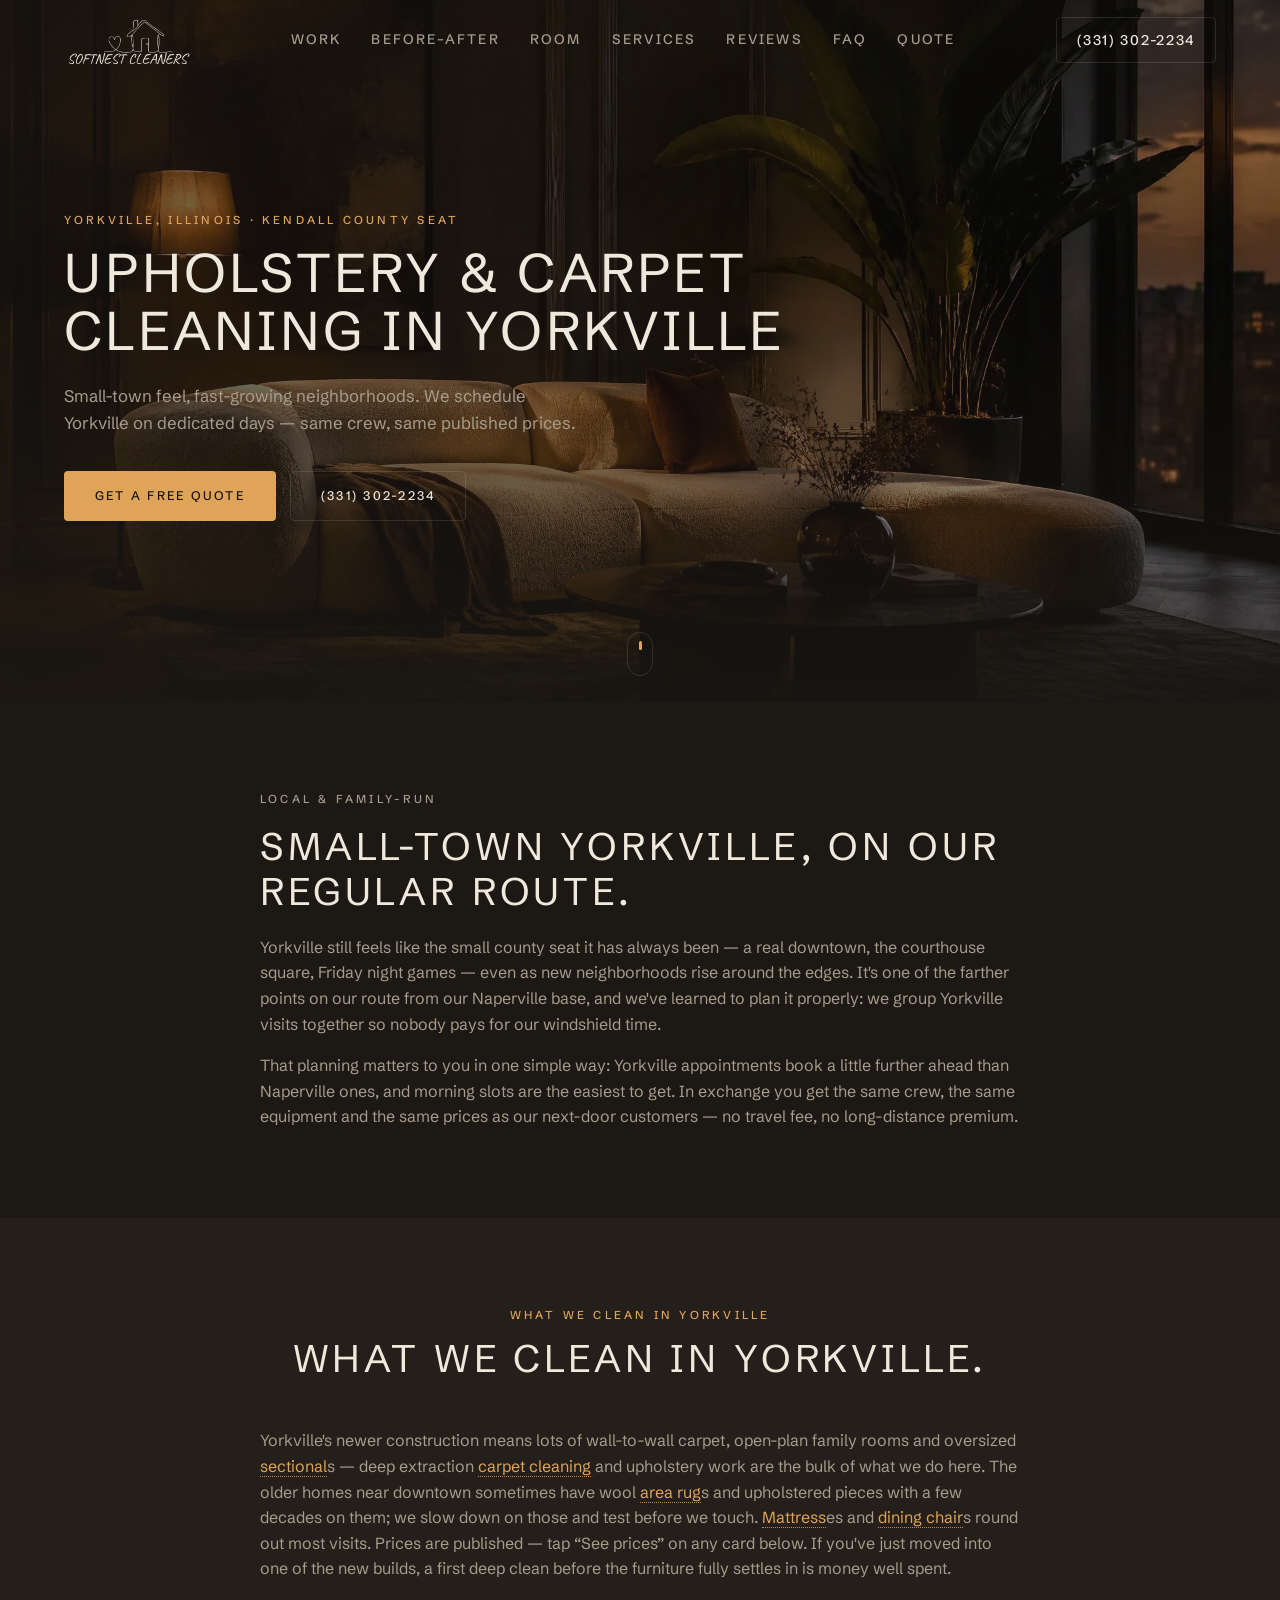
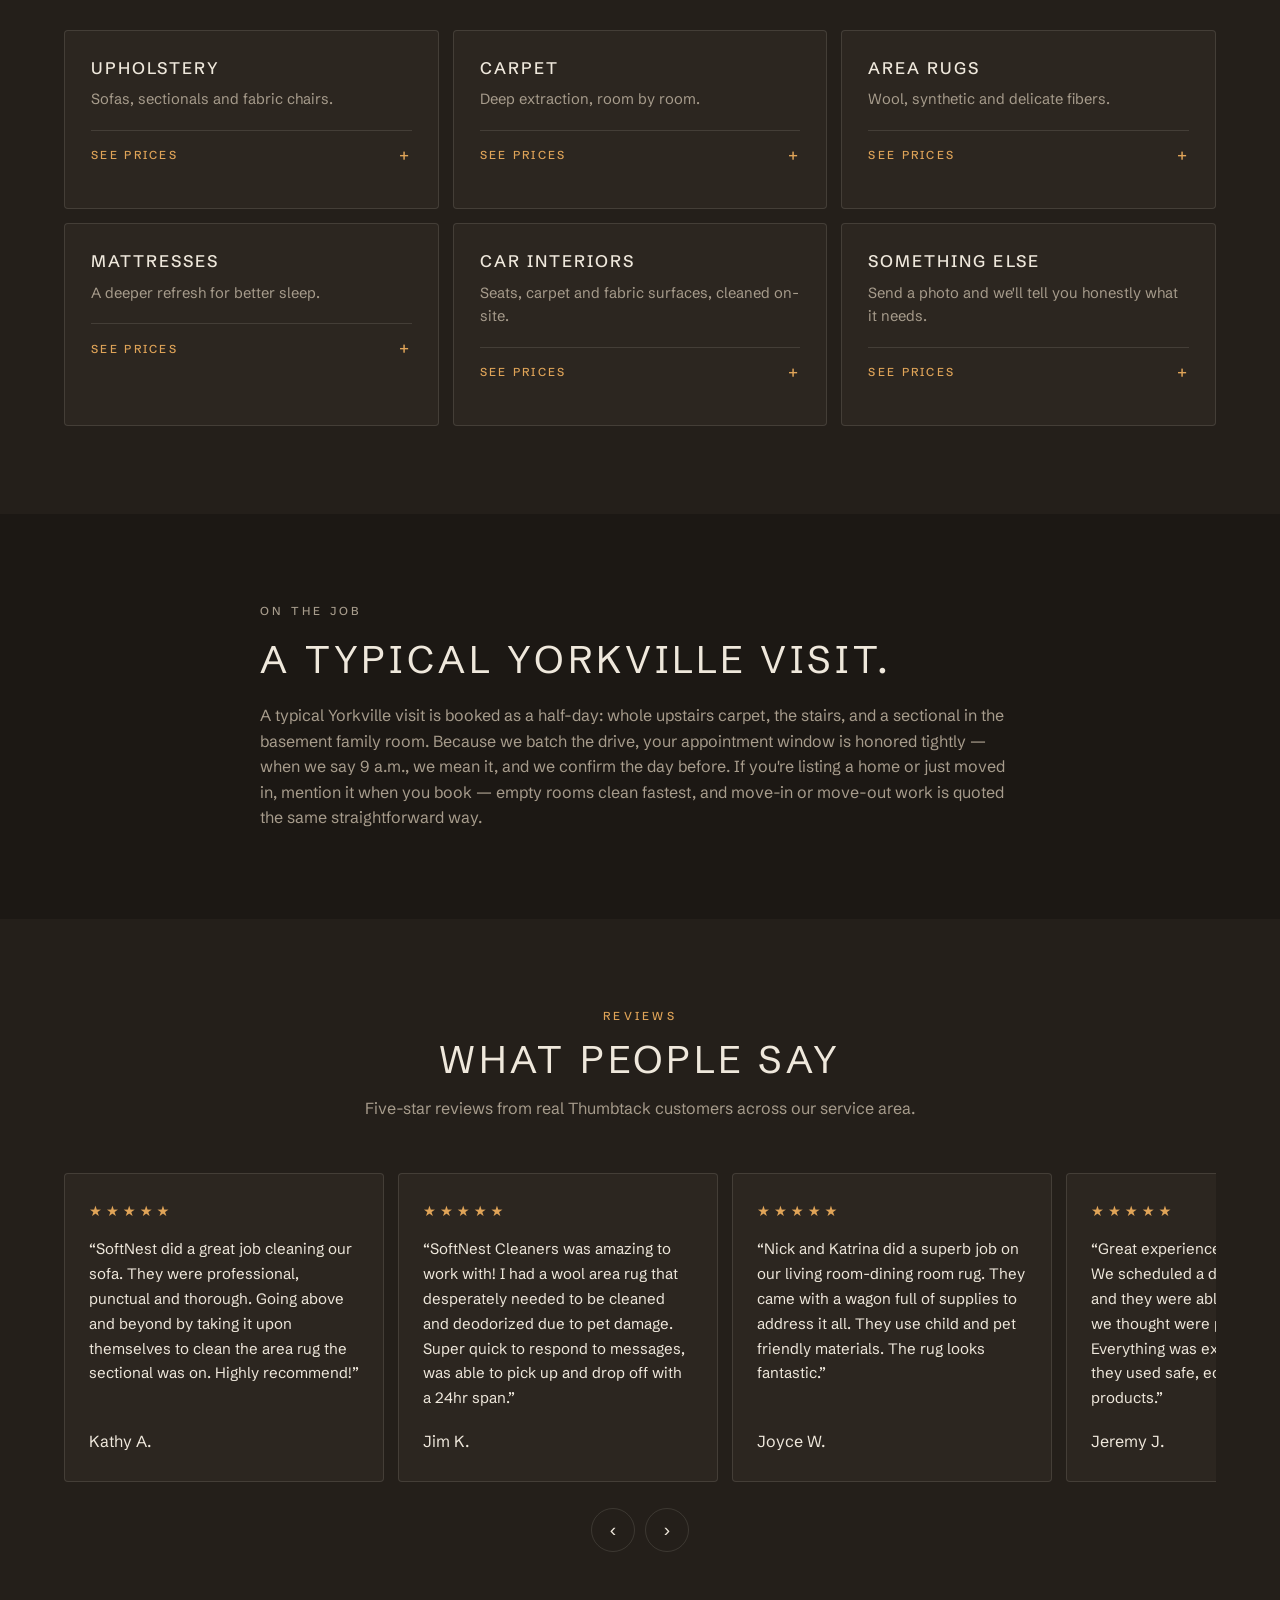
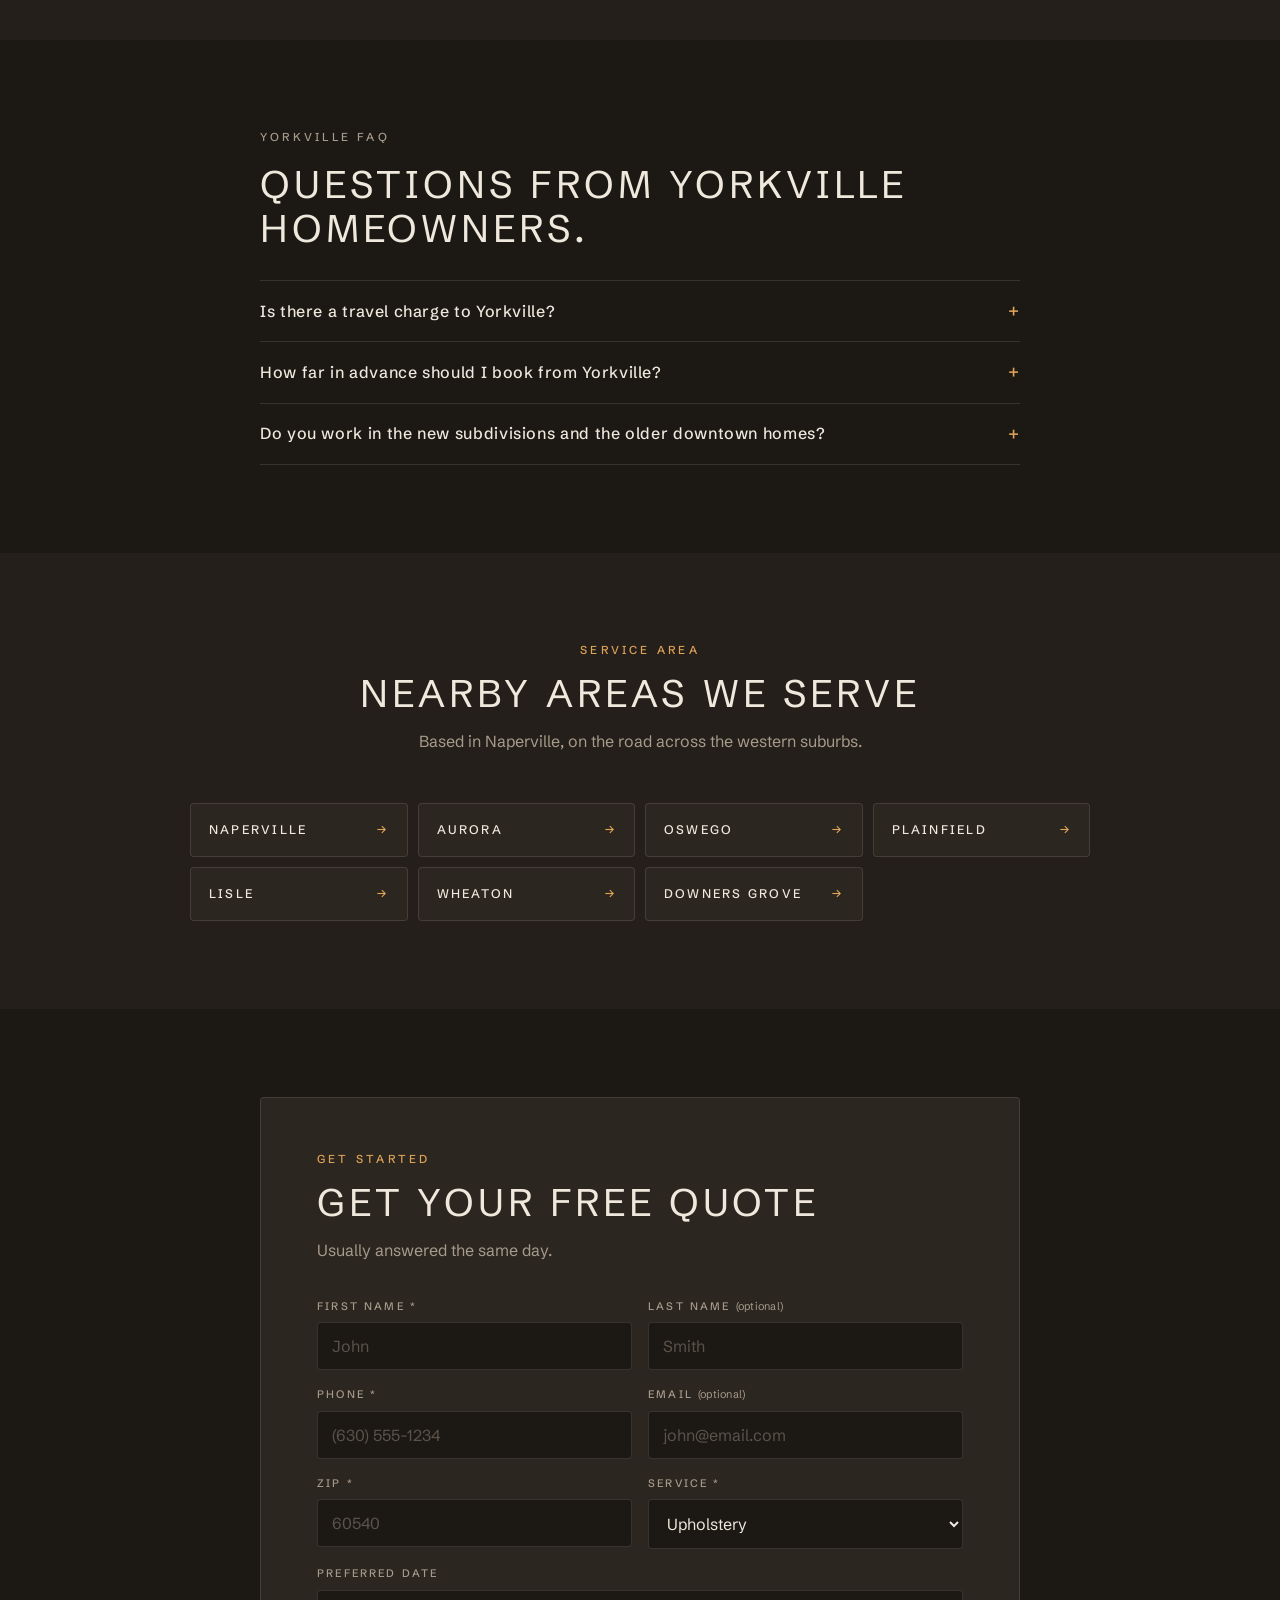
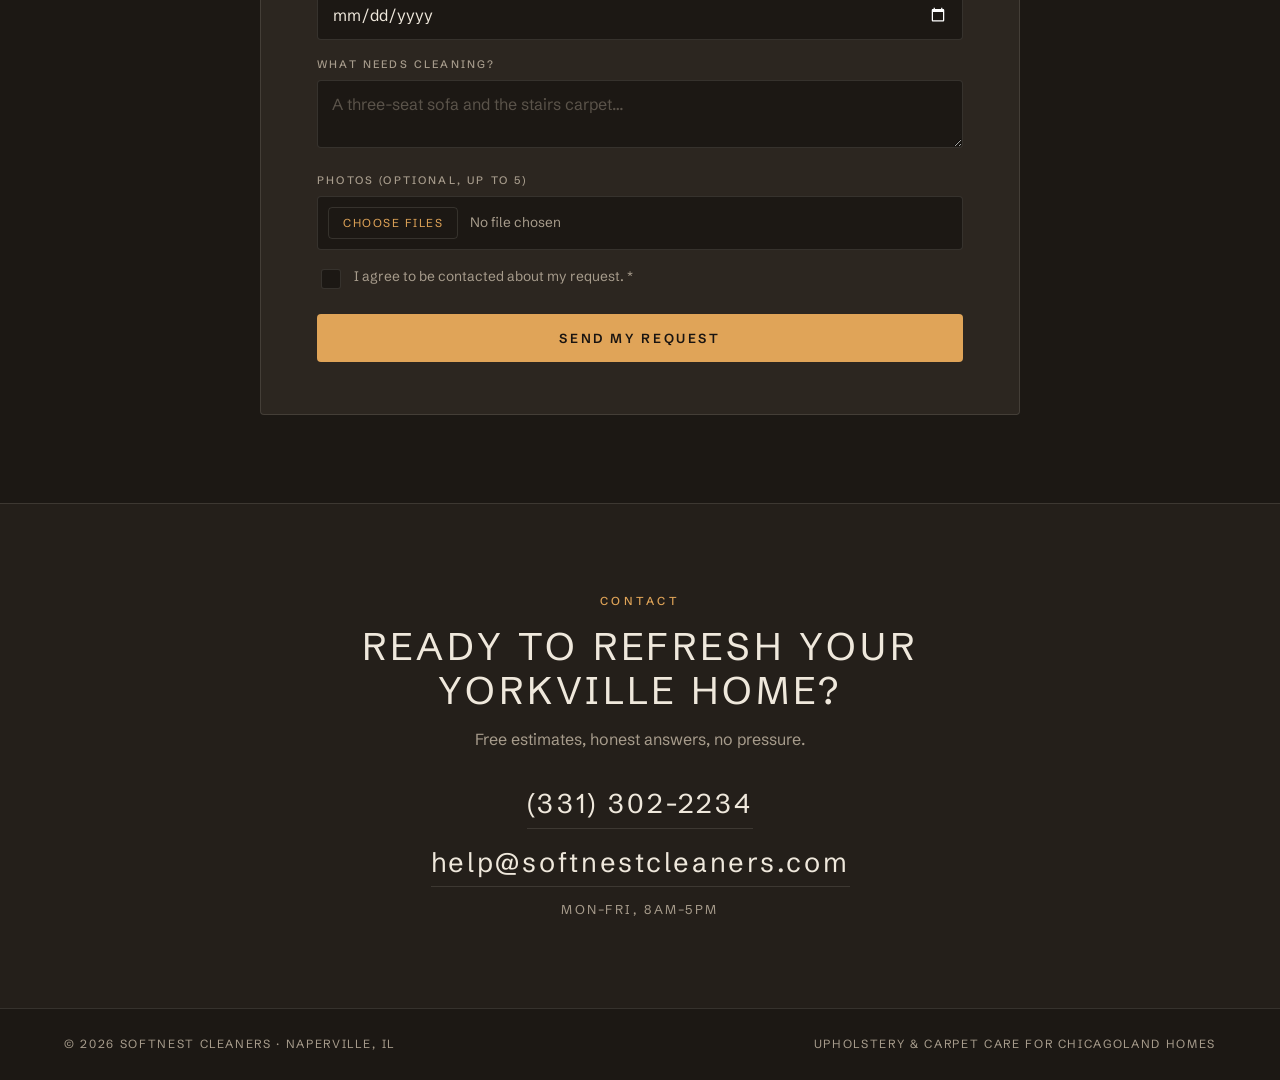
<file: yorkville.html>
<!DOCTYPE html>
<html lang="en">
<head>
<meta charset="UTF-8">
<meta name="viewport" content="width=device-width,initial-scale=1">
<title>Upholstery &amp; Carpet Cleaning in Yorkville, IL | SoftNest Cleaners</title>
<meta name="description" content="Upholstery &amp; carpet cleaning in Yorkville, IL. We schedule Yorkville visits on dedicated days — same crew, same prices. Free quote: (331) 302-2234.">
<link rel="canonical" href="https://softnestcleaners.com/yorkville">
<meta property="og:type" content="website">
<meta property="og:url" content="https://softnestcleaners.com/yorkville">
<meta property="og:title" content="Upholstery &amp; Carpet Cleaning in Yorkville, IL | SoftNest Cleaners">
<meta property="og:description" content="Upholstery &amp; carpet cleaning in Yorkville, IL. We schedule Yorkville visits on dedicated days — same crew, same prices. Free quote: (331) 302-2234.">
<meta property="og:image" content="https://softnestcleaners.com/images/hero-dark.jpg">
<meta name="twitter:card" content="summary_large_image">
<meta name="theme-color" content="#1C1814">
<link rel="icon" href="/images/favicon.ico" sizes="any">
<link rel="icon" type="image/png" sizes="16x16" href="/images/favicon-16.png">
<link rel="icon" type="image/png" sizes="32x32" href="/images/favicon-32.png">
<link rel="icon" type="image/png" sizes="48x48" href="/images/favicon-48.png">
<link rel="apple-touch-icon" href="/images/apple-touch-icon.png">

<link rel="preconnect" href="https://fonts.googleapis.com">
<link rel="preconnect" href="https://fonts.gstatic.com" crossorigin>
<link href="https://fonts.googleapis.com/css2?family=Schibsted+Grotesk:wght@300;400;500;600&display=swap" rel="stylesheet">
<link rel="stylesheet" href="/style.css?v=4">
<link rel="stylesheet" href="/cities.css?v=4">
<noscript><style>.reveal{opacity:1!important;transform:none!important}</style></noscript>

<script type="application/ld+json">
{
  "@context": "https://schema.org",
  "@type": "HomeAndConstructionBusiness",
  "name": "SoftNest Cleaners",
  "description": "Upholstery, carpet, area rug, mattress and car interior cleaning for homes in Yorkville, IL and the western Chicagoland suburbs.",
  "url": "https://softnestcleaners.com/yorkville",
  "telephone": "+1-331-302-2234",
  "email": "help@softnestcleaners.com",
  "image": "https://softnestcleaners.com/images/hero-dark.jpg",
  "priceRange": "$$",
  "address": {
    "@type": "PostalAddress",
    "addressLocality": "Naperville",
    "addressRegion": "IL",
    "addressCountry": "US"
  },
  "areaServed": {
    "@type": "City",
    "name": "Yorkville"
  },
  "openingHoursSpecification": [
    {
      "@type": "OpeningHoursSpecification",
      "dayOfWeek": [
        "Monday",
        "Tuesday",
        "Wednesday",
        "Thursday",
        "Friday"
      ],
      "opens": "08:00",
      "closes": "17:00"
    }
  ]
}
</script>
<script type="application/ld+json">
{
  "@context": "https://schema.org",
  "@type": "FAQPage",
  "mainEntity": [
    {
      "@type": "Question",
      "name": "Is there a travel charge to Yorkville?",
      "acceptedAnswer": {
        "@type": "Answer",
        "text": "No travel fee. Yorkville is part of our regular service area. We simply schedule Yorkville jobs on dedicated days, which keeps the drive efficient for everyone."
      }
    },
    {
      "@type": "Question",
      "name": "How far in advance should I book from Yorkville?",
      "acceptedAnswer": {
        "@type": "Answer",
        "text": "A week is comfortable; a few days often works. Because we group Yorkville visits, the more flexible your day of the week, the sooner we can usually fit you in."
      }
    },
    {
      "@type": "Question",
      "name": "Do you work in the new subdivisions and the older downtown homes?",
      "acceptedAnswer": {
        "@type": "Answer",
        "text": "Both, regularly. Newer homes are mostly carpet and sectional work; older ones sometimes need gentler rug and upholstery care. We quote each on its own terms."
      }
    }
  ]
}
</script>

</head>
<body>

<!-- ======================= TOPBAR ======================= -->
<header class="topbar" id="topbar">
  <a href="/" class="brand"><img src="/images/logo-light.png" alt="SoftNest Cleaners" width="440" height="168" class="brand-logo"></a>
  <nav class="topbar-nav" aria-label="Main">
    <a href="/#work">Work</a>
    <a href="/#before-after">Before–After</a>
    <a href="/#room">Room</a>
    <a href="/#services">Services</a>
    <a href="/#reviews">Reviews</a>
    <a href="/#faq">FAQ</a>
    <a href="/#quote">Quote</a>
  </nav>
  <a href="tel:+13313022234" class="topbar-phone">(331) 302-2234</a>
  <button type="button" class="burger" id="navBurger" aria-expanded="false" aria-controls="navDrawer" aria-label="Open menu">
    <span class="burger-line" aria-hidden="true"></span>
    <span class="burger-line" aria-hidden="true"></span>
    <span class="burger-line" aria-hidden="true"></span>
  </button>
</header>

<!-- ======================= MOBILE NAV DRAWER ======================= -->
<div class="nav-drawer" id="navDrawer" aria-hidden="true">
  <nav class="nav-drawer-links" aria-label="Mobile navigation">
    <a href="/#work">Work</a>
    <a href="/#before-after">Before–After</a>
    <a href="/#room">Room</a>
    <a href="/#services">Services</a>
    <a href="/#reviews">Reviews</a>
    <a href="/#faq">FAQ</a>
    <a href="/#quote">Quote</a>
  </nav>
  <div class="nav-drawer-contact">
    <a href="tel:+13313022234" class="nav-drawer-phone">(331) 302-2234</a>
    <a href="mailto:help@softnestcleaners.com" class="nav-drawer-email">help@softnestcleaners.com</a>
  </div>
</div>

<main id="top">

  <!-- ======================= HERO ======================= -->
  <section class="hero city-hero">
    <img class="hero-bg" src="/images/hero-dark.webp" alt="Cream sofa in a deep charcoal living room lit by warm side light" fetchpriority="high">
    <div class="hero-veil" aria-hidden="true"></div>
    <div class="hero-inner">
      <p class="kicker reveal">Yorkville, Illinois · Kendall County Seat</p>
      <h1 class="hero-title reveal">Upholstery &amp; Carpet Cleaning in Yorkville</h1>
      <p class="hero-sub reveal">Small-town feel, fast-growing neighborhoods. We schedule Yorkville on dedicated days — same crew, same published prices.</p>
      <div class="hero-acts reveal">
        <a href="#quote" class="btn btn-amber">Get a free quote</a>
        <a href="tel:+13313022234" class="btn btn-ghost">(331) 302-2234</a>
      </div>
    </div>
    <a href="#intro" class="scroll-cue" aria-label="Scroll down"><span></span></a>
  </section>

  <!-- ======================= LOCAL INTRO ======================= -->
  <section class="section" id="intro">
    <div class="city-copy reveal">
      <p class="kicker">Local &amp; Family-Run</p>
      <h2>Small-town Yorkville, on our regular route.</h2>
      <p>Yorkville still feels like the small county seat it has always been — a real downtown, the courthouse square, Friday night games — even as new neighborhoods rise around the edges. It&#x27;s one of the farther points on our route from our Naperville base, and we&#x27;ve learned to plan it properly: we group Yorkville visits together so nobody pays for our windshield time.</p>
      <p>That planning matters to you in one simple way: Yorkville appointments book a little further ahead than Naperville ones, and morning slots are the easiest to get. In exchange you get the same crew, the same equipment and the same prices as our next-door customers — no travel fee, no long-distance premium.</p>
    </div>
  </section>

  <!-- ======================= SERVICES ======================= -->
  <section class="section section-alt" id="services">
    <div class="section-head reveal">
      <p class="kicker">What We Clean in Yorkville</p>
      <h2>What we clean in Yorkville.</h2>
    </div>
    <div class="city-copy reveal">
      <p>Yorkville&#x27;s newer construction means lots of wall-to-wall carpet, open-plan family rooms and oversized <a href="/#services">sectional</a>s — deep extraction <a href="/#services">carpet cleaning</a> and upholstery work are the bulk of what we do here. The older homes near downtown sometimes have wool <a href="/#services">area rug</a>s and upholstered pieces with a few decades on them; we slow down on those and test before we touch. <a href="/#services">Mattress</a>es and <a href="/#services">dining chair</a>s round out most visits. Prices are published — tap “See prices” on any card below. If you&#x27;ve just moved into one of the new builds, a first deep clean before the furniture fully settles in is money well spent.</p>
    </div>
    <div class="svc-grid">
      <article class="svc-card reveal" data-service="upholstery">
        <h3>Upholstery</h3>
        <p>Sofas, sectionals and fabric chairs.</p>
        <details><summary>See prices</summary><div class="prices" data-prices></div></details>
      </article>
      <article class="svc-card reveal" data-service="carpet">
        <h3>Carpet</h3>
        <p>Deep extraction, room by room.</p>
        <details><summary>See prices</summary><div class="prices" data-prices></div></details>
      </article>
      <article class="svc-card reveal" data-service="rug">
        <h3>Area rugs</h3>
        <p>Wool, synthetic and delicate fibers.</p>
        <details><summary>See prices</summary><div class="prices" data-prices></div></details>
      </article>
      <article class="svc-card reveal" data-service="mattress">
        <h3>Mattresses</h3>
        <p>A deeper refresh for better sleep.</p>
        <details><summary>See prices</summary><div class="prices" data-prices></div></details>
      </article>
      <article class="svc-card reveal" data-service="car">
        <h3>Car interiors</h3>
        <p>Seats, carpet and fabric surfaces, cleaned on-site.</p>
        <details><summary>See prices</summary><div class="prices" data-prices></div></details>
      </article>
      <article class="svc-card reveal" data-service="custom">
        <h3>Something else</h3>
        <p>Send a photo and we'll tell you honestly what it needs.</p>
        <details><summary>See prices</summary><div class="prices" data-prices></div></details>
      </article>
    </div>
  </section>

  <!-- ======================= RECENT VISITS ======================= -->
  <section class="section" id="visit">
    <div class="city-copy reveal">
      <p class="kicker">On The Job</p>
      <h2>A typical Yorkville visit.</h2>
      <p>A typical Yorkville visit is booked as a half-day: whole upstairs carpet, the stairs, and a sectional in the basement family room. Because we batch the drive, your appointment window is honored tightly — when we say 9 a.m., we mean it, and we confirm the day before. If you&#x27;re listing a home or just moved in, mention it when you book — empty rooms clean fastest, and move-in or move-out work is quoted the same straightforward way.</p>
    </div>
  </section>

  <!-- ======================= REVIEWS ======================= -->
  <section class="section section-alt" id="reviews">
    <div class="section-head reveal">
      <p class="kicker">Reviews</p>
      <h2>What people say</h2>
      <p class="section-sub">Five-star reviews from real Thumbtack customers across our service area.</p>
    </div>
    <div class="rev-wrap reveal">
      <div class="review-strip" id="reviewStrip" tabindex="0" aria-label="Customer reviews, scroll horizontally">
        <div class="rev-card"><div class="stars">★★★★★</div><q>I booked upholstery cleaning for my sectional and it came out amazing! The price was very reasonable for the quality of work. The sofa looks fresh, smells great.</q><span class="rev-name">Jeremy J.</span></div>
        <div class="rev-card"><div class="stars">★★★★★</div><q>SoftNest did a great job cleaning our sofa. They were professional, punctual and thorough. Going above and beyond by taking it upon themselves to clean the area rug the sectional was on. Highly recommend!</q><span class="rev-name">Kathy A.</span></div>
        <div class="rev-card"><div class="stars">★★★★★</div><q>I booked them for mattress and rug cleaning — and they did an amazing job! Everything looks and smells so fresh now. They removed all the stains I thought would never go away.</q><span class="rev-name">Lenny S.</span></div>
        <div class="rev-card"><div class="stars">★★★★★</div><q>We have a small child and a dog, so it was important that the cleaning be safe and non-toxic. They cleaned the carpets, our sofa, and a mattress — everything looks spotless!</q><span class="rev-name">Sam A.</span></div>
      </div>
      <div class="rev-nav">
        <button type="button" class="rev-btn" id="revPrev" aria-label="Previous reviews">&#8249;</button>
        <button type="button" class="rev-btn" id="revNext" aria-label="Next reviews">&#8250;</button>
      </div>
    </div>
  </section>

  <!-- ======================= CITY FAQ ======================= -->
  <section class="section" id="faq">
    <div class="city-copy reveal">
      <p class="kicker">Yorkville FAQ</p>
      <h2>Questions from Yorkville homeowners.</h2>
      <div class="faq-list">
          <details><summary>Is there a travel charge to Yorkville?</summary><p>No travel fee. Yorkville is part of our regular service area. We simply schedule Yorkville jobs on dedicated days, which keeps the drive efficient for everyone.</p></details>
          <details><summary>How far in advance should I book from Yorkville?</summary><p>A week is comfortable; a few days often works. Because we group Yorkville visits, the more flexible your day of the week, the sooner we can usually fit you in.</p></details>
          <details><summary>Do you work in the new subdivisions and the older downtown homes?</summary><p>Both, regularly. Newer homes are mostly carpet and sectional work; older ones sometimes need gentler rug and upholstery care. We quote each on its own terms.</p></details>
      </div>
    </div>
  </section>

  <!-- ======================= NEARBY AREAS ======================= -->
  <section class="section section-alt" id="nearby">
    <div class="section-head reveal">
      <p class="kicker">Service Area</p>
      <h2>Nearby areas we serve</h2>
      <p class="section-sub">Based in Naperville, on the road across the western suburbs.</p>
    </div>
    <div class="nearby-grid reveal">
      <a class="nearby-link" href="/naperville.html">Naperville</a>
      <a class="nearby-link" href="/aurora.html">Aurora</a>
      <a class="nearby-link" href="/oswego.html">Oswego</a>
      <a class="nearby-link" href="/plainfield.html">Plainfield</a>
      <a class="nearby-link" href="/lisle.html">Lisle</a>
      <a class="nearby-link" href="/wheaton.html">Wheaton</a>
      <a class="nearby-link" href="/downers-grove.html">Downers Grove</a>
    </div>
  </section>

  <!-- ======================= QUOTE ======================= -->
  <section class="section" id="quote">
    <div class="quote-box reveal">
      <div class="section-head">
        <p class="kicker">Get Started</p>
        <h2>Get your free quote</h2>
        <p class="section-sub">Usually answered the same day.</p>
      </div>
      <form id="quoteForm" action="/api/quote" method="POST" enctype="multipart/form-data" novalidate>
        <div class="two">
          <div class="fg"><label for="firstName">First name *</label><input id="firstName" name="firstName" required pattern=".*\S.*" placeholder="John"></div>
          <div class="fg"><label for="lastName">Last name <span class="opt">(optional)</span></label><input id="lastName" name="lastName" placeholder="Smith"></div>
        </div>
        <div class="two">
          <div class="fg"><label for="phone">Phone *</label><input id="phone" name="phone" type="tel" required pattern="\(\d{3}\) \d{3}-\d{4}" title="Enter a full 10-digit phone number" placeholder="(630) 555-1234"></div>
          <div class="fg"><label for="email">Email <span class="opt">(optional)</span></label><input id="email" name="email" type="email" pattern="[^\s@]+@[^\s@]+\.[^\s@]{2,}" title="Enter a valid email address" placeholder="john@email.com"></div>
        </div>
        <div class="two">
          <div class="fg"><label for="zip">ZIP *</label><input id="zip" name="zip" required inputmode="numeric" pattern="[0-9]{5}(-[0-9]{4})?" maxlength="10" title="Enter a 5-digit ZIP code" placeholder="60540"></div>
          <div class="fg"><label for="service">Service *</label><select id="service" name="service" required>
            <option value="upholstery">Upholstery</option><option value="carpet">Carpet</option>
            <option value="rug">Area rug</option><option value="mattress">Mattress</option>
            <option value="car">Car interior</option><option value="other">Other</option>
          </select></div>
        </div>
        <div class="fg"><label for="date">Preferred date</label><input id="date" name="date" type="date"></div>
        <div class="fg"><label for="message">What needs cleaning?</label><textarea id="message" name="message" rows="2" placeholder="A three-seat sofa and the stairs carpet&hellip;"></textarea></div>
        <div class="fg"><label for="photos">Photos (optional, up to 5)</label><input id="photos" name="photos[]" type="file" accept="image/*" multiple></div>
        <div class="hp" aria-hidden="true"><label for="website">Leave this field empty</label><input id="website" name="website" tabindex="-1" autocomplete="off"></div>
        <div class="consent"><input type="checkbox" id="consent" name="consent" required><label for="consent">I agree to be contacted about my request. *</label></div>

        <button type="submit" class="btn-sub">Send my request</button>

        <p class="form-msg" id="formMsg" role="status"></p>
      </form>
    </div>
  </section>

  <!-- ======================= CONTACT ======================= -->
  <section class="section section-alt contact">
    <div class="contact-inner reveal">
      <p class="kicker">Contact</p>
      <h2>Ready to refresh your Yorkville home?</h2>
      <p class="section-sub">Free estimates, honest answers, no pressure.</p>
      <div class="contact-links">
        <a href="tel:+13313022234">(331) 302-2234</a>
        <a href="mailto:help@softnestcleaners.com">help@softnestcleaners.com</a>
        <p class="contact-hours">Mon–Fri, 8am–5pm</p>
      </div>
    </div>
  </section>

</main>

<footer class="foot">
  <span>© 2026 SoftNest Cleaners · Naperville, IL</span>
  <span>Upholstery &amp; carpet care for Chicagoland homes</span>
</footer>

<button type="button" id="toTop" class="to-top" aria-label="Back to top">&#8593;</button>

<script src="/prices.js?v=4"></script>
<script src="/script.js?v=4"></script>
</body>
</html>
</file>
<file: style.css>
/* ==========================================================================
   SoftNest Cleaners — "Dark Nest" redesign
   Vanilla CSS · mobile-first · no build step
   ========================================================================== */

:root{
  --bg:#1C1814;
  --bg-2:#241F1A;
  --card:#2C2620;
  --line:rgba(239,232,220,.12);
  --text:#EFE8DC;
  --muted:#A79C8C;
  --accent:#E0A458;
  --accent-2:#C9853F;
  --err:#E07B5A;
  --ok:#9CC98A;
  --radius:4px;
  --font:'Schibsted Grotesk',system-ui,-apple-system,'Segoe UI',sans-serif;
}

*,*::before,*::after{box-sizing:border-box}
html{scroll-behavior:smooth}
body{
  margin:0;
  background:var(--bg);
  color:var(--text);
  font-family:var(--font);
  font-weight:400;
  font-size:16px;
  line-height:1.6;
  -webkit-font-smoothing:antialiased;
  text-rendering:optimizeLegibility;
}
img{display:block;max-width:100%;height:auto}
a{color:var(--accent);text-decoration:none}
h1,h2,h3{font-weight:300;margin:0;line-height:1.15;letter-spacing:.04em}
h2{font-size:clamp(1.5rem,3.4vw,2.4rem);text-transform:uppercase;letter-spacing:.1em}
h3{font-size:1.05rem;text-transform:uppercase;letter-spacing:.12em;font-weight:500}
p{margin:0}
::selection{background:var(--accent);color:var(--bg)}

/* ---------- kickers & buttons ---------- */
.kicker{
  margin:0 0 14px;
  font-size:.72rem;
  font-weight:500;
  letter-spacing:.28em;
  text-transform:uppercase;
  color:var(--accent);
}
.btn{
  display:inline-flex;align-items:center;justify-content:center;
  padding:14px 30px;
  border-radius:var(--radius);
  font-size:.78rem;font-weight:500;
  letter-spacing:.18em;text-transform:uppercase;
  border:1px solid transparent;
  transition:background .25s,color .25s,border-color .25s,transform .25s;
  cursor:pointer;
}
.btn:hover{transform:translateY(-1px)}
.btn-amber{background:var(--accent);color:#191411}
.btn-amber:hover{background:var(--accent-2);color:#191411}
.btn-ghost{border-color:var(--line);color:var(--text);background:transparent}
.btn-ghost:hover{border-color:var(--accent);color:var(--accent)}

/* ---------- topbar ---------- */
.topbar{
  position:fixed;inset:0 0 auto 0;z-index:50;
  display:flex;align-items:center;justify-content:space-between;gap:16px;
  padding:16px 5vw;
  background:transparent;
  border-bottom:1px solid transparent;
  transition:background .35s,border-color .35s,backdrop-filter .35s;
}
.topbar.scrolled{
  background:rgba(19,17,16,.88);
  -webkit-backdrop-filter:blur(12px);
  backdrop-filter:blur(12px);
  border-bottom-color:var(--line);
}
.brand{display:flex;align-items:center;flex:0 0 auto}
.brand-logo{height:48px;width:auto}
.topbar-nav{display:none;gap:30px}
.topbar-nav a{
  font-size:.86rem;font-weight:500;letter-spacing:.16em;text-transform:uppercase;
  color:var(--muted);transition:color .25s;
}
.topbar-nav a:hover{color:var(--accent)}
.topbar-phone{
  font-size:.88rem;font-weight:500;letter-spacing:.12em;
  color:var(--text);border:1px solid var(--line);border-radius:var(--radius);
  padding:11px 20px;transition:border-color .25s,color .25s;white-space:nowrap;
}
.topbar-phone:hover{border-color:var(--accent);color:var(--accent)}
@media(min-width:1100px){.topbar-nav{display:flex}}

/* ---------- hero ---------- */
.hero{
  position:relative;min-height:100svh;
  display:flex;align-items:center;
  overflow:hidden;
}
.hero-bg{
  position:absolute;inset:0;width:100%;height:100%;
  object-fit:cover;object-position:center;
}
.hero-veil{
  position:absolute;inset:0;
  background:linear-gradient(180deg,rgba(26,23,19,.38) 0%,rgba(26,23,19,.2) 40%,rgba(26,23,19,.85) 100%),
             linear-gradient(90deg,rgba(26,23,19,.6) 0%,rgba(26,23,19,.06) 70%);
}
.hero-inner{position:relative;padding:120px 5vw 90px;max-width:820px}
.hero-title{
  font-size:clamp(2.2rem,6.4vw,4.6rem);
  font-weight:300;text-transform:uppercase;letter-spacing:.06em;
  line-height:1.08;
}
.hero-title em{font-style:normal;color:var(--accent)}
.hero-sub{margin:22px 0 34px;max-width:520px;color:var(--muted);font-size:1.05rem}
.hero-acts{display:flex;flex-wrap:wrap;gap:14px}
.hero-proof{
  margin-top:22px;font-size:.82rem;letter-spacing:.12em;text-transform:uppercase;
  color:var(--text);display:flex;align-items:center;gap:10px;
}
.hero-stars{color:var(--accent);letter-spacing:.18em;font-size:.95rem}
.scroll-cue{
  position:absolute;left:50%;bottom:26px;transform:translateX(-50%);
  width:26px;height:44px;border:1px solid var(--line);border-radius:14px;
  display:flex;justify-content:center;padding-top:8px;
}
.scroll-cue span{
  width:3px;height:9px;border-radius:2px;background:var(--accent);
  animation:cue 1.8s ease-in-out infinite;
}
@keyframes cue{0%,100%{transform:translateY(0);opacity:1}55%{transform:translateY(12px);opacity:.25}}

/* ---------- stats ---------- */
.stats{
  display:grid;grid-template-columns:1fr 1fr;
  border-top:1px solid var(--line);border-bottom:1px solid var(--line);
}
.stat{
  padding:34px 5vw;text-align:center;
  border-right:1px solid var(--line);
}
.stat:nth-child(2n){border-right:0}
.stat:nth-child(n+3){border-top:1px solid var(--line)}
.stat b{
  display:block;font-size:clamp(1.7rem,4vw,2.6rem);font-weight:300;
  letter-spacing:.06em;color:var(--accent);
}
.stat .u{font-size:.45em;letter-spacing:.14em;text-transform:uppercase}
.stat>span{font-size:.74rem;letter-spacing:.16em;text-transform:uppercase;color:var(--muted)}
@media(min-width:820px){
  .stats{grid-template-columns:repeat(4,1fr)}
  .stat:nth-child(n){border-top:0;border-right:1px solid var(--line)}
  .stat:last-child{border-right:0}
}

/* ---------- generic section ---------- */
.section{padding:88px 5vw}
.section-alt{background:var(--bg-2)}
.section-head{max-width:760px;margin:0 auto 48px;text-align:center}
.section-head .kicker{margin-bottom:12px}
.section-sub{margin-top:14px;color:var(--muted)}

/* ---------- reveal ---------- */
.reveal{opacity:0;transform:translateY(26px);transition:opacity .7s ease,transform .7s ease}
.reveal.in{opacity:1;transform:none}

/* ---------- before / after ---------- */
.ba-grid{display:grid;gap:36px;max-width:1200px;margin:0 auto}
@media(min-width:900px){.ba-grid{grid-template-columns:repeat(3,1fr);gap:22px}}
.ba{margin:0}
.ba figcaption{
  margin-top:12px;font-size:.72rem;letter-spacing:.2em;text-transform:uppercase;color:var(--muted);
  display:flex;justify-content:space-between;gap:10px;flex-wrap:wrap;
}
.ba-note{color:var(--muted);letter-spacing:.14em}
.ba-stage{
  position:relative;overflow:hidden;border-radius:var(--radius);
  border:1px solid var(--line);aspect-ratio:3/2;
  touch-action:none;user-select:none;-webkit-user-select:none;
  cursor:ew-resize;background:var(--card);
}
.ba-img{position:absolute;inset:0;width:100%;height:100%;object-fit:cover;pointer-events:none}
/* both images stay static; only the clip edge of the "after" layer moves */
.ba-after{clip-path:inset(0 0 0 50%);will-change:clip-path}
.ba-tag{
  position:absolute;top:12px;z-index:3;
  padding:5px 10px;font-size:.62rem;font-weight:600;letter-spacing:.24em;text-transform:uppercase;
  background:rgba(19,17,16,.72);border:1px solid var(--line);border-radius:2px;
  color:var(--text);pointer-events:none;
}
.ba-tag-b{left:12px}
.ba-tag-a{right:12px;color:var(--accent);border-color:rgba(224,164,88,.4)}
.ba-handle{
  position:absolute;top:0;bottom:0;left:50%;z-index:4;
  width:34px;margin-left:-17px;
  display:flex;align-items:center;justify-content:center;
  cursor:ew-resize;outline:none;
}
.ba-handle::before{
  content:"";position:absolute;top:0;bottom:0;left:50%;
  width:1px;transform:translateX(-.5px);
  background:rgba(239,232,220,.9);
  box-shadow:0 0 6px rgba(0,0,0,.45);
}
.ba-handle:focus-visible .ba-grip{box-shadow:0 0 0 3px rgba(224,164,88,.55)}
.ba-grip{
  width:34px;height:34px;border-radius:50%;
  background:var(--accent);color:#191411;
  display:flex;align-items:center;justify-content:center;
  font-size:0;box-shadow:0 2px 12px rgba(0,0,0,.5);
}
.ba-grip::before{content:"‹ ›";font-size:13px;font-weight:600;letter-spacing:1px;color:#191411}

/* ---------- gallery ---------- */
.work-grid{
  max-width:1200px;margin:0 auto;
  display:grid;grid-template-columns:repeat(2,1fr);gap:8px;
}
@media(min-width:700px){.work-grid{grid-template-columns:repeat(3,1fr)}}
@media(min-width:1020px){.work-grid{grid-template-columns:repeat(4,1fr)}}
.gallery-img{
  width:100%;height:100%;aspect-ratio:1/1;object-fit:cover;
  border-radius:2px;border:1px solid var(--line);
  cursor:zoom-in;filter:saturate(.92);
  transition:filter .3s,transform .3s,border-color .3s,opacity .55s ease;
}
.gallery-img:hover{filter:saturate(1.05);transform:scale(.985);border-color:rgba(224,164,88,.45)}
/* staggered scroll-in entrance (JS adds .g-pre, then .g-in with a delay) */
.gallery-img.g-pre{opacity:0;transform:translateY(36px) scale(.94) rotate(1deg)}
.gallery-img.g-pre:nth-child(even){transform:translateY(36px) scale(.94) rotate(-1deg)}
.gallery-img.g-pre.g-in{
  opacity:1;transform:none;
  transition:opacity .6s ease,transform .65s cubic-bezier(.22,.61,.21,1),filter .3s,border-color .3s;
}
.gallery-img.g-pre.g-in:hover{filter:saturate(1.05);transform:scale(.985);border-color:rgba(224,164,88,.45)}

/* ---------- services ---------- */
.svc-grid{display:grid;gap:14px;max-width:1200px;margin:0 auto}
@media(min-width:700px){.svc-grid{grid-template-columns:repeat(2,1fr)}}
@media(min-width:1020px){.svc-grid{grid-template-columns:repeat(3,1fr)}}
.svc-card{
  background:var(--card);border:1px solid var(--line);border-radius:var(--radius);
  padding:28px 26px;transition:border-color .3s,transform .3s;
}
.svc-card:hover{border-color:rgba(224,164,88,.35);transform:translateY(-2px)}
.svc-card h3{color:var(--text)}
.svc-card>p{margin:10px 0 18px;color:var(--muted);font-size:.92rem}
.svc-card details{border-top:1px solid var(--line)}
.svc-card summary{
  list-style:none;cursor:pointer;
  padding:12px 0;font-size:.72rem;font-weight:500;
  letter-spacing:.2em;text-transform:uppercase;color:var(--accent);
  display:flex;align-items:center;justify-content:space-between;
}
.svc-card summary::-webkit-details-marker{display:none}
.svc-card summary::after{content:"+";font-size:1rem;transition:transform .25s}
.svc-card details[open] summary::after{transform:rotate(45deg)}
.prices{padding:4px 0 10px}
.p-row{display:flex;align-items:baseline;gap:10px;padding:7px 0;font-size:.9rem}
.p-row .nm{color:var(--muted)}
.p-row .dots{flex:1;border-bottom:1px dotted var(--line);transform:translateY(-4px)}
.p-row .pr{color:var(--accent);font-weight:500;white-space:nowrap}
.p-note{margin-top:10px;font-size:.8rem;color:var(--muted);font-style:italic}

/* ---------- reviews ---------- */
.rev-wrap{max-width:1200px;margin:0 auto;position:relative}
.review-strip{
  display:flex;gap:14px;
  overflow-x:auto;scroll-snap-type:x mandatory;
  padding:4px 2px 18px;
  scrollbar-width:thin;scrollbar-color:var(--accent) transparent;
  outline:none;
}
.review-strip::-webkit-scrollbar{height:6px}
.review-strip::-webkit-scrollbar-thumb{background:var(--accent-2);border-radius:3px}
.review-strip::-webkit-scrollbar-track{background:var(--line)}
.rev-card{
  flex:0 0 min(320px,84vw);scroll-snap-align:start;
  background:var(--card);border:1px solid var(--line);border-radius:var(--radius);
  padding:26px 24px;display:flex;flex-direction:column;
}
.stars{color:var(--accent);letter-spacing:4px;font-size:.9rem;margin-bottom:14px}
.rev-card q{
  quotes:"“" "”";margin:0 0 18px;
  color:var(--text);font-size:.94rem;line-height:1.65;flex:1;
}
.rev-name{
  font-size:.72rem;font-weight:500;letter-spacing:.22em;text-transform:uppercase;color:var(--muted);
}
.rev-nav{display:flex;justify-content:center;gap:10px;margin-top:8px}
.rev-btn{
  width:44px;height:44px;border-radius:50%;
  border:1px solid var(--line);background:transparent;color:var(--text);
  font-size:1.2rem;cursor:pointer;transition:border-color .25s,color .25s;
}
.rev-btn:hover{border-color:var(--accent);color:var(--accent)}

/* ---------- how it works + faq ---------- */
.faq-grid{display:grid;gap:56px;max-width:1100px;margin:0 auto}
@media(min-width:960px){.faq-grid{grid-template-columns:1fr 1fr;gap:64px}}
.step-list{list-style:none;margin:30px 0 0;padding:0}
.step-list li{
  display:flex;gap:18px;align-items:flex-start;
  padding:18px 0;border-top:1px solid var(--line);
}
.step-list li:last-child{border-bottom:1px solid var(--line)}
.step-n{font-size:.8rem;font-weight:500;letter-spacing:.14em;color:var(--accent);padding-top:2px}
.step-list b{display:block;font-weight:500;letter-spacing:.06em;text-transform:uppercase;font-size:.88rem}
.step-list span{color:var(--muted);font-size:.9rem}
.faq-list{margin-top:30px}
.faq-list details{border-top:1px solid var(--line)}
.faq-list details:last-child{border-bottom:1px solid var(--line)}
.faq-list summary{
  list-style:none;cursor:pointer;
  padding:16px 0;font-weight:500;letter-spacing:.04em;
  display:flex;align-items:center;justify-content:space-between;gap:14px;
}
.faq-list summary::-webkit-details-marker{display:none}
.faq-list summary::after{content:"+";color:var(--accent);font-size:1.1rem;transition:transform .25s;flex:0 0 auto}
.faq-list details[open] summary::after{transform:rotate(45deg)}
.faq-list details p{padding:0 0 16px;color:var(--muted);font-size:.94rem;max-width:56ch}

/* ---------- quote form ---------- */
.quote-box{
  max-width:760px;margin:0 auto;
  background:var(--card);border:1px solid var(--line);border-radius:var(--radius);
  padding:44px 6vw;
}
@media(min-width:700px){.quote-box{padding:52px 56px}}
.quote-box .section-head{margin-bottom:34px;text-align:left}
.two{display:grid;gap:16px}
@media(min-width:620px){.two{grid-template-columns:1fr 1fr}}
.fg{margin-bottom:16px}
.fg .opt{color:var(--muted);font-weight:400;text-transform:none;letter-spacing:.02em}
.fg label{
  display:block;margin-bottom:7px;
  font-size:.68rem;font-weight:500;letter-spacing:.2em;text-transform:uppercase;color:var(--muted);
}
.fg input,.fg select,.fg textarea{
  width:100%;padding:13px 14px;
  background:var(--bg);color:var(--text);
  border:1px solid var(--line);border-radius:var(--radius);
  font-family:var(--font);font-size:16px; /* >=16px prevents iOS auto-zoom on focus */
  transition:border-color .25s,box-shadow .25s;
  color-scheme:dark;
}
.fg input::placeholder,.fg textarea::placeholder{color:rgba(167,156,140,.45)}
.fg input:focus,.fg select:focus,.fg textarea:focus{
  outline:none;border-color:var(--accent);box-shadow:0 0 0 3px rgba(224,164,88,.14);
}
.fg input.touched:invalid,.fg select.touched:invalid,.fg textarea.touched:invalid{
  border-color:var(--err);
}
.fg input[type="file"]{padding:10px;font-size:.85rem;color:var(--muted)}
.fg input[type="file"]::file-selector-button{
  margin-right:12px;padding:8px 14px;
  background:transparent;color:var(--accent);
  border:1px solid var(--line);border-radius:var(--radius);
  font-family:var(--font);font-size:.72rem;letter-spacing:.14em;text-transform:uppercase;
  cursor:pointer;
}
.hp{position:absolute;left:-9999px;width:1px;height:1px;overflow:hidden}
.consent{display:flex;align-items:flex-start;gap:10px;margin:6px 0 22px}
.consent input[type="checkbox"]{
  appearance:none;-webkit-appearance:none;
  width:20px;height:20px;flex-shrink:0;margin-top:3px;
  border:1.5px solid var(--line);border-radius:3px;
  background:var(--bg);cursor:pointer;position:relative;
  transition:background .2s,border-color .2s;
}
.consent input[type="checkbox"]:checked{
  background:var(--accent);border-color:var(--accent);
}
.consent input[type="checkbox"]:checked::after{
  content:"";position:absolute;left:6px;top:2px;
  width:5px;height:10px;border:solid #191411;border-width:0 2px 2px 0;
  transform:rotate(45deg);
}
.consent input[type="checkbox"]:focus-visible{
  outline:2px solid var(--accent);outline-offset:2px;
}
.consent input[type="checkbox"]:invalid.touched{
  border-color:var(--err);
}

.consent label{font-size:.86rem;color:var(--muted)}
.btn-sub{
  width:100%;padding:16px;
  background:var(--accent);color:#191411;border:0;border-radius:var(--radius);
  font-family:var(--font);font-size:.82rem;font-weight:600;
  letter-spacing:.2em;text-transform:uppercase;cursor:pointer;
  transition:background .25s;
}
.btn-sub:hover{background:var(--accent-2)}
.btn-sub:disabled{opacity:.55;cursor:wait}
.form-msg{display:none;margin:16px 0 0;font-size:.9rem}
.form-msg.show{display:block}
.form-msg.ok{color:var(--ok)}
.form-msg.err{color:var(--err)}

/* ---------- contact + footer ---------- */
.contact{text-align:center;border-top:1px solid var(--line)}
.contact-inner{max-width:640px;margin:0 auto}
.contact-links{margin-top:30px;display:flex;flex-direction:column;gap:12px;align-items:center}
.contact-links a{
  font-size:clamp(1.2rem,3vw,1.7rem);font-weight:300;letter-spacing:.1em;color:var(--text);
  border-bottom:1px solid var(--line);padding-bottom:2px;transition:color .25s,border-color .25s;
}
.contact-links a:hover{color:var(--accent);border-color:var(--accent)}
.contact-hours{color:var(--muted);font-size:.8rem;letter-spacing:.2em;text-transform:uppercase}
.foot{
  display:flex;flex-wrap:wrap;gap:8px 26px;justify-content:space-between;
  padding:26px 5vw;border-top:1px solid var(--line);
  font-size:.74rem;letter-spacing:.14em;text-transform:uppercase;color:var(--muted);
}

/* ---------- to top ---------- */
.to-top{
  position:fixed;right:18px;bottom:18px;z-index:40;
  width:46px;height:46px;border-radius:50%;
  background:var(--card);border:1px solid var(--line);color:var(--accent);
  font-size:1.1rem;cursor:pointer;
  opacity:0;pointer-events:none;transform:translateY(10px);
  transition:opacity .3s,transform .3s,border-color .3s;
}
.to-top.show{opacity:1;pointer-events:auto;transform:none}
.to-top:hover{border-color:var(--accent)}

/* ---------- lightbox ---------- */
.lightbox{
  position:fixed;inset:0;z-index:100;
  background:rgba(10,9,8,.94);
  display:flex;align-items:center;justify-content:center;
  opacity:0;pointer-events:none;transition:opacity .3s;
}
.lightbox.show{opacity:1;pointer-events:auto}
.lb-img{max-width:92vw;max-height:82vh;object-fit:contain;border-radius:2px}
.lb-cap{
  position:absolute;bottom:22px;left:50%;transform:translateX(-50%);
  font-size:.72rem;letter-spacing:.2em;text-transform:uppercase;color:var(--muted);
  max-width:90vw;text-align:center;
}
.lb-btn{
  position:absolute;z-index:2;
  width:46px;height:46px;border-radius:50%;
  background:transparent;border:1px solid var(--line);color:var(--text);
  font-size:1.3rem;cursor:pointer;transition:border-color .25s,color .25s;
  display:flex;align-items:center;justify-content:center;
}
.lb-btn:hover{border-color:var(--accent);color:var(--accent)}
.lb-close{top:18px;right:18px}
.lb-prev{left:14px;top:50%;transform:translateY(-50%)}
.lb-next{right:14px;top:50%;transform:translateY(-50%)}

/* ---------- interactive room estimator ---------- */
.room-stage{max-width:1200px;margin:0 auto}
.room-frame{
  position:relative;overflow:hidden;
  border:1px solid var(--line);border-radius:var(--radius);
  aspect-ratio:16/9;background:var(--card);
}
.room-img{
  position:absolute;inset:0;width:100%;height:100%;object-fit:cover;
  transform:scale(1.06);will-change:transform;
  transition:transform .22s ease-out;
}
.room-hotspots{
  position:absolute;inset:0;
  will-change:transform;transition:transform .22s ease-out;
}
.hotspot{
  position:absolute;transform:translate(-50%,-50%);
  width:44px;height:44px;margin:0;padding:0;
  background:transparent;border:0;cursor:pointer;
  display:flex;align-items:center;justify-content:center;
}
.hs-dot{
  position:relative;width:14px;height:14px;border-radius:50%;
  background:var(--accent);
  box-shadow:0 0 0 3px rgba(19,17,16,.55),0 2px 8px rgba(0,0,0,.5);
  transition:transform .25s;
}
.hs-dot::after{
  content:"";position:absolute;inset:-7px;border-radius:50%;
  border:2px solid rgba(224,164,88,.75);
  animation:hsPulse 2.1s ease-out infinite;
}
@keyframes hsPulse{
  0%{transform:scale(.55);opacity:1}
  70%{opacity:.5}
  100%{transform:scale(1.7);opacity:0}
}
.hotspot:hover .hs-dot{transform:scale(1.25)}
.hotspot:focus-visible{outline:none}
.hotspot:focus-visible .hs-dot{transform:scale(1.25);box-shadow:0 0 0 3px rgba(224,164,88,.55)}
.hs-tip{
  position:absolute;bottom:calc(100% + 3px);left:50%;transform:translate(-50%,4px);
  padding:5px 10px;background:rgba(19,17,16,.92);
  border:1px solid var(--line);border-radius:2px;
  font-size:.62rem;font-weight:600;letter-spacing:.22em;text-transform:uppercase;
  color:var(--text);white-space:nowrap;
  opacity:0;pointer-events:none;transition:opacity .2s,transform .2s;
}
.hotspot:hover .hs-tip,.hotspot:focus-visible .hs-tip{opacity:1;transform:translate(-50%,0)}

/* item modal */
.room-modal{
  position:fixed;inset:0;z-index:110;padding:20px;
  background:rgba(10,9,8,.82);
  display:flex;align-items:center;justify-content:center;
  opacity:0;visibility:hidden;pointer-events:none;
  transition:opacity .3s,visibility 0s .3s;
}
.room-modal.show{opacity:1;visibility:visible;pointer-events:auto;transition:opacity .3s}
.room-modal-card{
  position:relative;width:min(520px,100%);max-height:86vh;overflow-y:auto;
  background:var(--card);border:1px solid var(--line);border-radius:var(--radius);
  padding:34px 30px;
  transform:translateY(14px);transition:transform .3s;
}
.room-modal.show .room-modal-card{transform:none}
.room-modal-card h3{margin-bottom:14px}
.room-modal-close,.cart-close{
  width:38px;height:38px;border-radius:50%;flex:0 0 auto;
  background:transparent;border:1px solid var(--line);color:var(--text);
  font-size:1.1rem;cursor:pointer;line-height:1;
  transition:border-color .25s,color .25s;
}
.room-modal-close:hover,.cart-close:hover{border-color:var(--accent);color:var(--accent)}
.room-modal-close{position:absolute;top:14px;right:14px}
.rm-row{align-items:center}
.rm-add{
  flex:0 0 auto;margin-left:6px;padding:6px 13px;
  background:transparent;color:var(--accent);
  border:1px solid rgba(224,164,88,.4);border-radius:2px;
  font-family:var(--font);font-size:.66rem;font-weight:600;
  letter-spacing:.16em;text-transform:uppercase;cursor:pointer;
  transition:background .25s,color .25s,border-color .25s;
}
.rm-add:hover{background:var(--accent);color:#191411}
.rm-add.added{background:var(--accent);color:#191411;border-color:var(--accent);cursor:default}

/* qty steppers (modal + cart) */
.rm-qty,.ci-qty{
  flex:0 0 auto;display:inline-flex;align-items:center;gap:2px;
  margin-left:6px;border:1px solid rgba(224,164,88,.4);border-radius:2px;
}
.rm-q,.ci-q{
  width:26px;height:26px;background:transparent;border:0;color:var(--accent);
  font-size:.95rem;font-weight:600;cursor:pointer;line-height:1;
  transition:background .2s,color .2s;
}
.rm-q:hover,.ci-q:hover{background:var(--accent);color:#191411}
.rm-n,.ci-n{min-width:20px;text-align:center;font-size:.8rem;font-weight:600;color:var(--text)}

/* modal footer: running total + book */
.rm-foot{
  display:flex;align-items:center;justify-content:space-between;gap:14px;
  margin-top:18px;padding-top:16px;border-top:1px solid var(--line);
}
.rm-foot-total{font-size:.85rem;color:var(--muted)}
.rm-foot-total b{color:var(--accent);font-size:1.05rem}
.rm-book{
  padding:10px 20px;background:var(--accent);color:#191411;border:0;border-radius:2px;
  font-family:var(--font);font-size:.72rem;font-weight:600;
  letter-spacing:.16em;text-transform:uppercase;cursor:pointer;
  transition:background .25s;
}
.rm-book:hover{background:var(--accent-2)}

/* under-room CTA */
.room-cta{margin-top:26px;text-align:center}
.room-book-total{font-weight:500}

/* floating cart button */
.cart-btn{
  position:fixed;right:18px;bottom:76px;z-index:60;
  width:54px;height:54px;border-radius:50%;
  background:var(--accent);color:#191411;border:0;cursor:pointer;
  display:none;align-items:center;justify-content:center;
  box-shadow:0 4px 18px rgba(0,0,0,.5);
  transition:background .25s,transform .25s;
}
.cart-btn.ready{display:flex}
.cart-btn:hover{background:var(--accent-2);transform:translateY(-2px)}
.cart-count{
  position:absolute;top:-4px;right:-4px;min-width:20px;height:20px;padding:0 5px;
  border-radius:10px;background:var(--text);color:#191411;border:2px solid var(--bg);
  font-size:.66rem;font-weight:600;
  display:none;align-items:center;justify-content:center;
}
.cart-count.on{display:flex}
.cart-count.bump{animation:cartBump .3s ease}
@keyframes cartBump{50%{transform:scale(1.35)}}

/* estimate drawer */
.cart-overlay{
  position:fixed;inset:0;z-index:115;background:rgba(10,9,8,.6);
  opacity:0;visibility:hidden;pointer-events:none;
  transition:opacity .3s,visibility 0s .3s;
}
.cart-overlay.show{opacity:1;visibility:visible;pointer-events:auto;transition:opacity .3s}
.cart-drawer{
  position:fixed;top:0;right:0;bottom:0;z-index:120;
  width:min(420px,100%);
  background:var(--bg-2);border-left:1px solid var(--line);
  transform:translateX(100%);visibility:hidden;
  transition:transform .35s ease,visibility 0s .35s;
  display:flex;flex-direction:column;
}
.cart-drawer.show{transform:none;visibility:visible;transition:transform .35s ease}
.cart-head{
  display:flex;align-items:center;justify-content:space-between;
  padding:18px 22px;border-bottom:1px solid var(--line);
}
.cart-body{flex:1;overflow-y:auto;padding:18px 22px}
.cart-empty{margin:0;color:var(--muted);font-size:.9rem}
.cart-item{
  display:flex;align-items:center;gap:10px;
  padding:11px 0;border-bottom:1px solid var(--line);font-size:.9rem;
}
.ci-nm{flex:1;color:var(--text)}
.ci-pr{color:var(--accent);font-weight:500;white-space:nowrap}
.ci-qty{margin-left:8px;margin-right:8px}
.ci-rm{
  width:28px;height:28px;border-radius:50%;flex:0 0 auto;
  background:transparent;border:1px solid var(--line);color:var(--muted);
  font-size:.95rem;cursor:pointer;line-height:1;
  transition:border-color .25s,color .25s;
}
.ci-rm:hover{border-color:var(--err);color:var(--err)}
.cart-foot{border-top:1px solid var(--line);padding:16px 22px 20px}
.cart-total-row{display:flex;align-items:baseline;justify-content:space-between;margin-bottom:6px}
.cart-total-row span{font-size:.72rem;font-weight:500;letter-spacing:.2em;text-transform:uppercase;color:var(--muted)}
.cart-total-row b{font-size:1.5rem;font-weight:300;letter-spacing:.04em;color:var(--accent)}
.cart-note{margin:0 0 14px;font-size:.78rem;color:var(--muted);font-style:italic}
#roomForm{display:none;margin-top:18px;padding-top:18px;border-top:1px solid var(--line)}
#roomForm.open{display:block}
@media(max-width:640px){
  .room-modal{padding:0}
  .room-modal-card{width:100%;height:100%;max-height:none;border:0;border-radius:0}
  .cart-drawer{width:100%;border-left:0}
}

/* ---------- burger button (mobile nav) ---------- */
.burger{
  display:none;
  width:44px;height:44px;padding:0;margin:0;flex:0 0 auto;
  background:transparent;border:1px solid var(--line);border-radius:var(--radius);
  cursor:pointer;
  flex-direction:column;align-items:center;justify-content:center;gap:5px;
  transition:border-color .25s;
}
.burger:hover{border-color:var(--accent)}
.burger:focus-visible{outline:2px solid var(--accent);outline-offset:2px}
.burger-line{
  display:block;width:18px;height:1.5px;border-radius:1px;
  background:var(--text);
  transition:transform .3s ease,opacity .25s ease,background .25s;
}
.burger:hover .burger-line{background:var(--accent)}
.burger.open .burger-line:nth-child(1){transform:translateY(6.5px) rotate(45deg)}
.burger.open .burger-line:nth-child(2){opacity:0}
.burger.open .burger-line:nth-child(3){transform:translateY(-6.5px) rotate(-45deg)}
@media(max-width:1099px){.burger{display:flex}}
@media(max-width:560px){.topbar-phone{font-size:0;padding:10px 14px}
.topbar-phone::before{content:"Call";font-size:.85rem;letter-spacing:.12em}}

/* ---------- mobile nav drawer ---------- */
.nav-drawer{
  position:fixed;inset:0;z-index:45;
  background:var(--bg);
  display:flex;flex-direction:column;justify-content:center;
  padding:96px 8vw 40px;
  opacity:0;visibility:hidden;pointer-events:none;
  transition:opacity .35s ease,visibility 0s .35s;
}
.nav-drawer.show{opacity:1;visibility:visible;pointer-events:auto;transition:opacity .35s ease}
.nav-drawer-links{display:flex;flex-direction:column;gap:4px}
.nav-drawer-links a{
  display:block;padding:7px 0;
  font-size:clamp(1.7rem,7vw,2.6rem);font-weight:300;line-height:1.2;
  letter-spacing:.1em;text-transform:uppercase;color:var(--text);
  opacity:0;transform:translateY(18px);
  transition:opacity .45s ease,transform .45s ease,color .25s;
}
.nav-drawer-links a:hover{color:var(--accent)}
.nav-drawer.show .nav-drawer-links a{opacity:1;transform:none}
.nav-drawer.show .nav-drawer-links a:nth-child(1){transition-delay:.05s}
.nav-drawer.show .nav-drawer-links a:nth-child(2){transition-delay:.10s}
.nav-drawer.show .nav-drawer-links a:nth-child(3){transition-delay:.15s}
.nav-drawer.show .nav-drawer-links a:nth-child(4){transition-delay:.20s}
.nav-drawer.show .nav-drawer-links a:nth-child(5){transition-delay:.25s}
.nav-drawer.show .nav-drawer-links a:nth-child(6){transition-delay:.30s}
.nav-drawer.show .nav-drawer-links a:nth-child(7){transition-delay:.35s}
.nav-drawer-contact{
  margin-top:34px;padding-top:26px;border-top:1px solid var(--line);
  display:flex;flex-direction:column;align-items:flex-start;gap:12px;
}
.nav-drawer-contact a{
  opacity:0;transform:translateY(18px);
  transition:opacity .45s ease,transform .45s ease,color .25s;
}
.nav-drawer.show .nav-drawer-contact a{opacity:1;transform:none}
.nav-drawer.show .nav-drawer-contact a:nth-child(1){transition-delay:.40s}
.nav-drawer.show .nav-drawer-contact a:nth-child(2){transition-delay:.45s}
.nav-drawer-phone{
  font-size:1.3rem;font-weight:300;letter-spacing:.1em;color:var(--text);
}
.nav-drawer-phone:hover{color:var(--accent)}
.nav-drawer-email{
  font-size:.8rem;font-weight:500;letter-spacing:.18em;text-transform:uppercase;color:var(--muted);
}
.nav-drawer-email:hover{color:var(--accent)}

/* body state while the drawer is open */
body.nav-open{overflow:hidden}
body.nav-open .topbar{
  background:rgba(19,17,16,.88);
  -webkit-backdrop-filter:blur(12px);
  backdrop-filter:blur(12px);
  border-bottom-color:var(--line);
}
body.nav-open .cart-btn{opacity:0;pointer-events:none}

/* ---------- service-area links (FAQ) ---------- */
.faq-list a{
  color:var(--text);
  text-decoration:underline;text-decoration-color:var(--line);
  text-underline-offset:3px;
  transition:color .25s,text-decoration-color .25s;
}
.faq-list a:hover{color:var(--accent);text-decoration-color:var(--accent)}

/* ---------- reduced motion ---------- */
/* ---------- service areas ---------- */
.areas-grid{display:grid;gap:14px;max-width:1200px;margin:0 auto}
@media(min-width:640px){.areas-grid{grid-template-columns:repeat(2,1fr)}}
@media(min-width:1020px){.areas-grid{grid-template-columns:repeat(4,1fr)}}
.area-card{display:block;background:var(--card);border:1px solid var(--line);padding:26px 24px;text-decoration:none;transition:transform .35s cubic-bezier(.4,0,.2,1),border-color .35s,box-shadow .35s}
.area-card:hover{transform:translateY(-4px);border-color:var(--accent);box-shadow:0 18px 40px -18px rgba(0,0,0,.6)}
.area-card b{display:block;font-weight:500;text-transform:uppercase;letter-spacing:.12em;font-size:1.02rem;color:var(--text)}
.area-card b::after{content:"";display:block;width:26px;height:2px;background:var(--accent);margin-top:10px;transition:width .35s}
.area-card:hover b::after{width:44px}
.area-card span{display:block;margin-top:10px;font-size:.88rem;line-height:1.55;color:var(--muted)}
.areas-note{text-align:center;margin-top:34px;color:var(--muted);font-size:.95rem}
.areas-note a{color:var(--accent);text-decoration:none;border-bottom:1px solid var(--line);transition:border-color .3s}
.areas-note a:hover{border-color:var(--accent)}

@media(prefers-reduced-motion:reduce){
  html{scroll-behavior:auto}
  *,*::before,*::after{animation-duration:.01ms !important;animation-iteration-count:1 !important;transition-duration:.01ms !important}
  .reveal{opacity:1;transform:none}
  .scroll-cue span{animation:none}
  .gallery-img.g-pre{opacity:1;transform:none}
  .hs-dot::after{animation:none}
  .room-img,.room-hotspots{transition:none}
  .nav-drawer,.burger-line,
  .nav-drawer-links a,.nav-drawer-contact a{transition:none}
  .nav-drawer.show .nav-drawer-links a,
  .nav-drawer.show .nav-drawer-contact a{transition-delay:0s !important}
}
</file>
<file: cities.css>
/* ==========================================================================
   SoftNest Cleaners — city landing pages
   Loaded after style.css on /<city>/ pages only. Uses the same tokens.
   ========================================================================== */

/* shorter hero for city pages (homepage keeps its full-viewport hero) */
.city-hero{min-height:78svh}
.city-hero .hero-inner{max-width:860px}
.city-hero .hero-title{font-size:clamp(1.9rem,5vw,3.4rem)}

/* narrow editorial column for unique local copy */
.city-copy{max-width:760px;margin:0 auto 48px}
.city-copy:last-child{margin-bottom:0}
.city-copy h2{margin:0 0 22px}
.city-copy p{color:var(--muted);margin:0 0 16px}
.city-copy p:last-child{margin-bottom:0}
.city-copy p a{border-bottom:1px dotted var(--accent-2)}
.city-copy p a:hover{color:var(--accent-2)}
#services .svc-grid{margin-top:8px}

/* nearby-areas internal linking module */
.nearby-grid{
  max-width:900px;margin:0 auto;
  display:grid;grid-template-columns:repeat(2,1fr);gap:10px;
}
@media(min-width:700px){.nearby-grid{grid-template-columns:repeat(3,1fr)}}
@media(min-width:1020px){.nearby-grid{grid-template-columns:repeat(4,1fr)}}
.nearby-link{
  display:flex;align-items:center;justify-content:space-between;gap:10px;
  padding:16px 18px;
  background:var(--card);border:1px solid var(--line);border-radius:var(--radius);
  color:var(--text);font-size:.78rem;font-weight:500;
  letter-spacing:.18em;text-transform:uppercase;
  transition:border-color .25s,color .25s,transform .25s;
}
.nearby-link::after{content:"→";color:var(--accent);transition:transform .25s}
.nearby-link:hover{border-color:rgba(224,164,88,.45);color:var(--accent);transform:translateY(-2px)}
.nearby-link:hover::after{transform:translateX(3px)}
</file>
